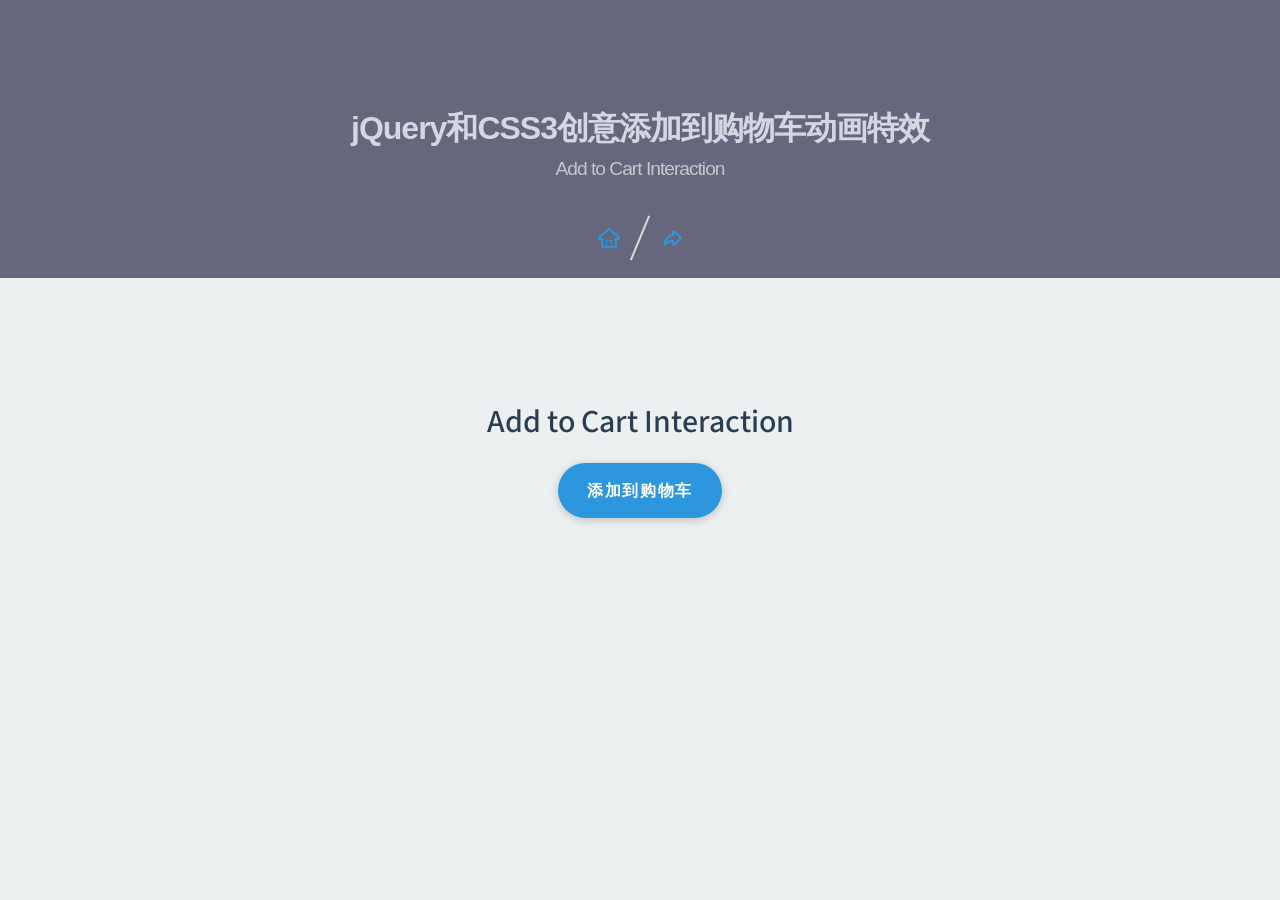
<file: Add To Cart Interaction/index.html>
<!DOCTYPE html>
<html lang="zh" class="no-js">
<head>
	<meta charset="UTF-8">
	<meta http-equiv="X-UA-Compatible" content="IE=edge,chrome=1"> 
	<meta name="viewport" content="width=device-width, initial-scale=1.0">
	<title>jQuery和CSS3创意添加到购物车动画特效|DEMO_jQuery之家-自由分享jQuery、html5、css3的插件库</title>
	<link href="https://fonts.googleapis.com/css?family=Source+Sans+Pro:400,600,700" rel="stylesheet">
	<link rel="stylesheet" type="text/css" href="css/reset.css" />
	<link rel="stylesheet" type="text/css" href="css/htmleaf-demo.css">
	<link rel="stylesheet" href="css/style.css"> <!-- Resource style -->
	<!--[if IE]>
		<script src="http://libs.useso.com/js/html5shiv/3.7/html5shiv.min.js"></script>
	<![endif]-->
</head>
<body>
	<div class="htmleaf-container">
		<header class="htmleaf-header">
			<h1>jQuery和CSS3创意添加到购物车动画特效 <span>Add to Cart Interaction</span></h1>
			<div class="htmleaf-links">
				<a class="htmleaf-icon icon-htmleaf-home-outline" href="http://www.htmleaf.com/" title="jQuery之家" target="_blank"><span> jQuery之家</span></a>
				<a class="htmleaf-icon icon-htmleaf-arrow-forward-outline" href="http://www.htmleaf.com/jQuery/Layout-Interface/201606293665.html" title="返回下载页" target="_blank"><span> 返回下载页</span></a>
			</div>
		</header>
		<main>
			<h1>Add to Cart Interaction</h1>
			<a href="#0" class="cd-add-to-cart" data-price="25.99">添加到购物车</a>
		</main>
		<div class="cd-cart-container empty">
			<a href="#0" class="cd-cart-trigger">
				Cart
				<ul class="count"> <!-- cart items count -->
					<li>0</li>
					<li>0</li>
				</ul> <!-- .count -->
			</a>

			<div class="cd-cart">
				<div class="wrapper">
					<header>
						<h2>Cart</h2>
						<span class="undo">Item removed. <a href="#0">Undo</a></span>
					</header>
					
					<div class="body">
						<ul>
							<!-- products added to the cart will be inserted here using JavaScript -->
						</ul>
					</div>

					<footer>
						<a href="#0" class="checkout btn"><em>Checkout - $<span>0</span></em></a>
					</footer>
				</div>
			</div> <!-- .cd-cart -->
		</div> <!-- cd-cart-container -->
		
	</div>
	
	<script src="http://libs.useso.com/js/jquery/2.1.1/jquery.min.js" type="text/javascript"></script>
	<script>window.jQuery || document.write('<script src="js/jquery-2.1.1.min.js"><\/script>')</script>
	<script src="js/main.js"></script> <!-- Resource jQuery -->
</body>
</html>
</file>
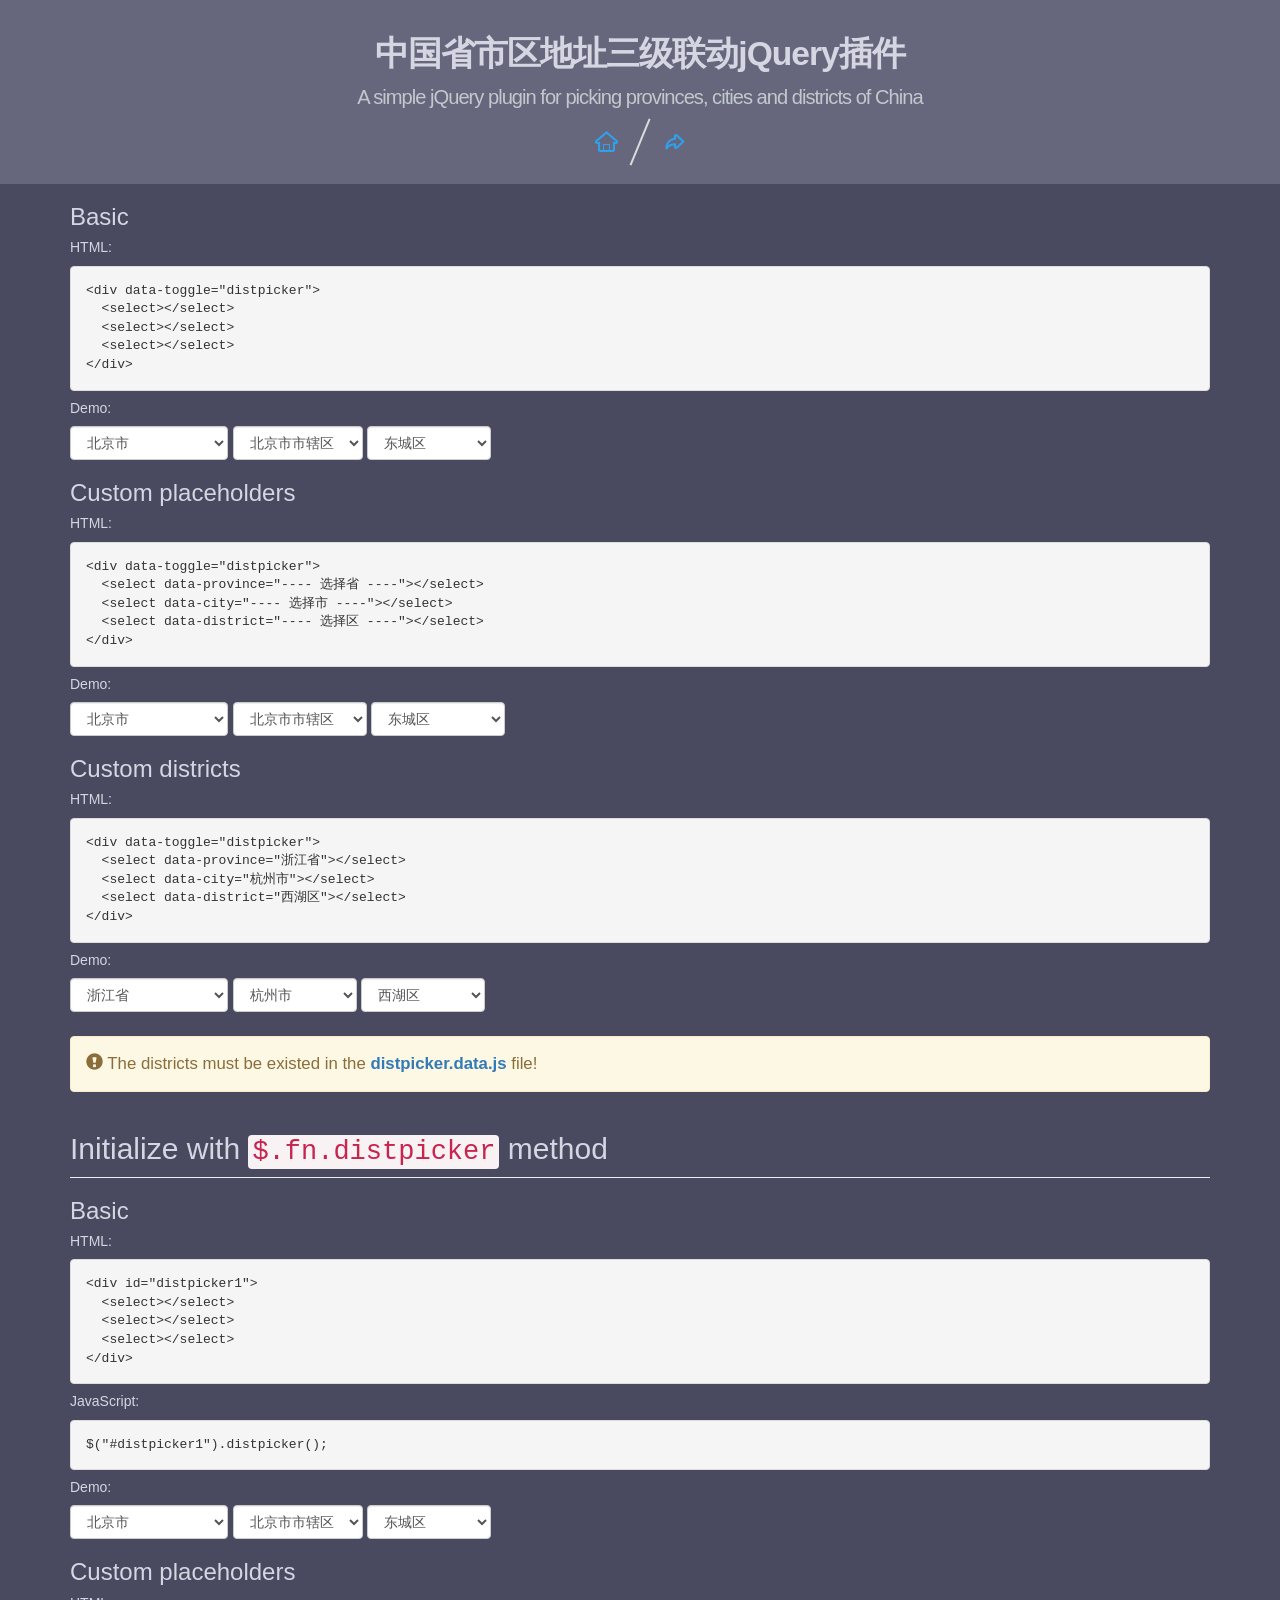
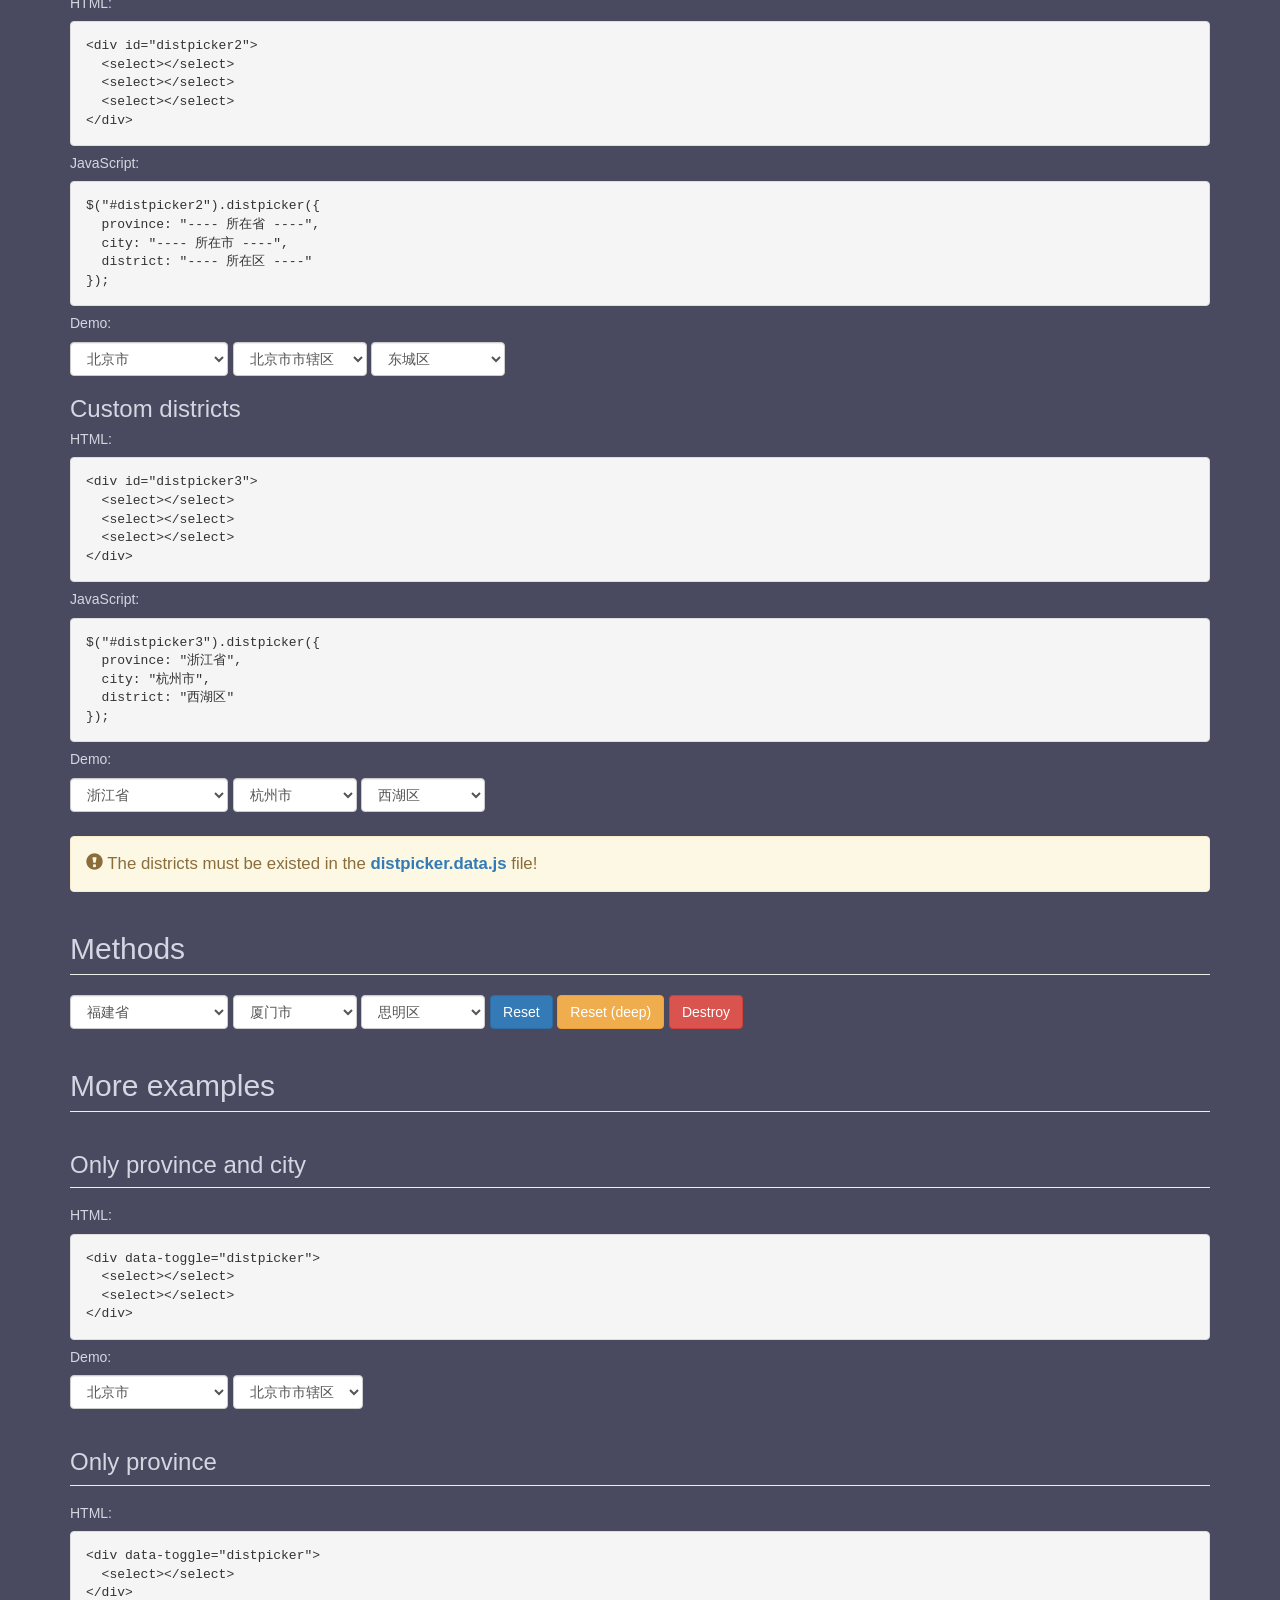
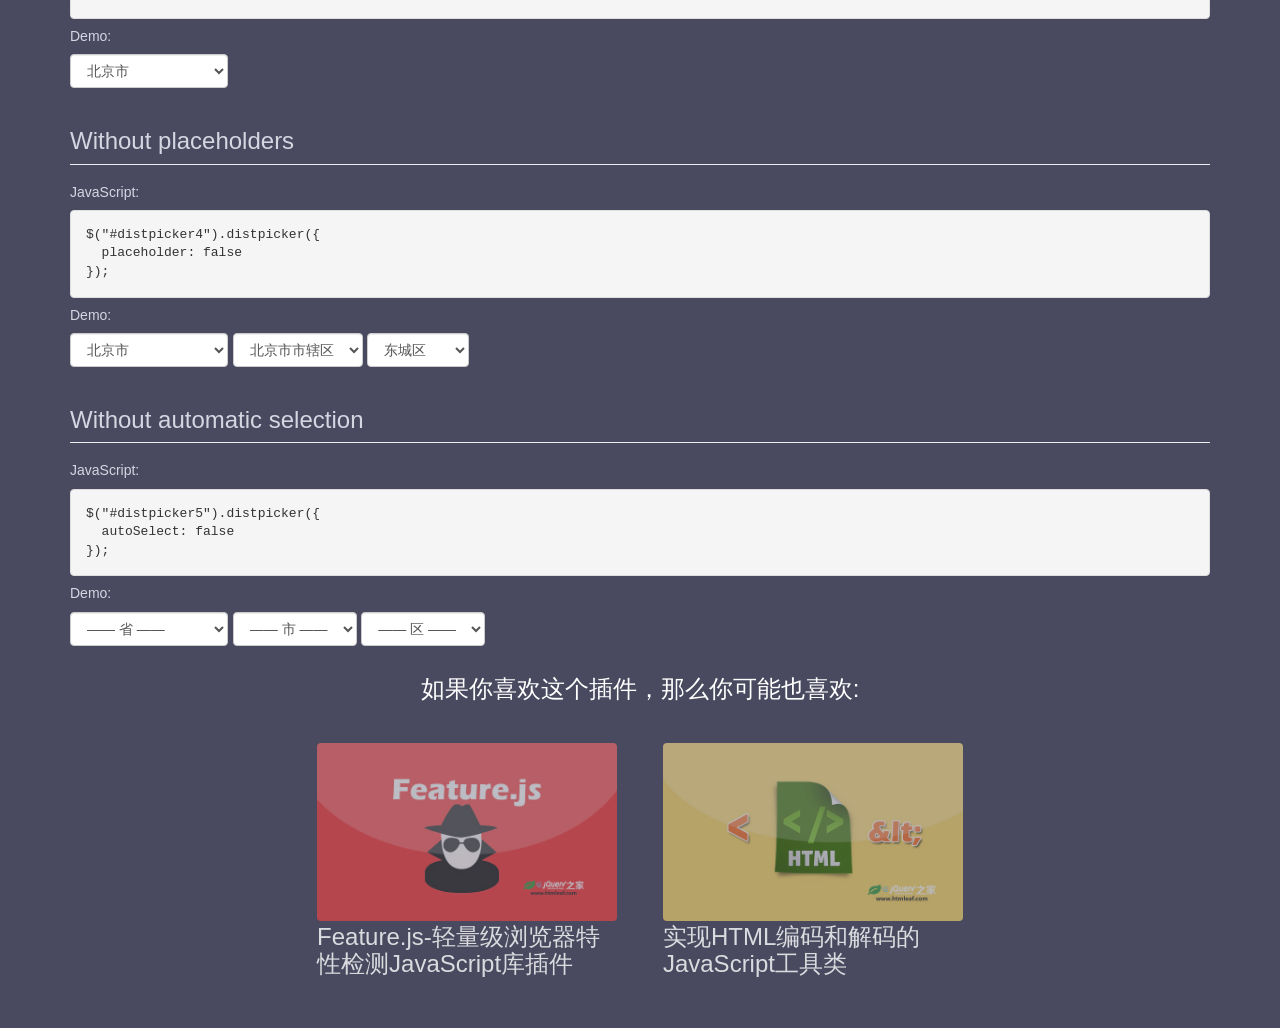
<file: Distpicker/index.html>
<!DOCTYPE html>
<html lang="zh">
<head>
	<meta charset="UTF-8">
	<meta http-equiv="X-UA-Compatible" content="IE=edge,chrome=1"> 
	<meta name="viewport" content="width=device-width, initial-scale=1.0">
	<title>中国省市区地址三级联动jQuery插件|DEMO_jQuery之家-自由分享jQuery、html5、css3的插件库</title>
	<link href="https://maxcdn.bootstrapcdn.com/bootstrap/3.3.6/css/bootstrap.min.css" rel="stylesheet">
	<link rel="stylesheet" type="text/css" href="css/htmleaf-demo.css">
	<link href="css/main.css" rel="stylesheet">
	<!--[if IE]>
		<script src="http://libs.useso.com/js/html5shiv/3.7/html5shiv.min.js"></script>
	<![endif]-->
</head>
<body>
	<!--[if lt IE 8]>
	    <p class="browserupgrade">You are using an <strong>outdated</strong> browser. Please <a href="http://browsehappy.com/">upgrade your browser</a> to improve your experience.</p>
	  <![endif]-->
	<div class="htmleaf-container">
		<header class="htmleaf-header">
			<h1>中国省市区地址三级联动jQuery插件 <span>A simple jQuery plugin for picking provinces, cities and districts of China</span></h1>
			<div class="htmleaf-links">
				<a class="htmleaf-icon icon-htmleaf-home-outline" href="http://www.htmleaf.com/" title="jQuery之家" target="_blank"><span> jQuery之家</span></a>
				<a class="htmleaf-icon icon-htmleaf-arrow-forward-outline" href="http://www.htmleaf.com/jQuery/jquery-tools/201606023549.html" title="返回下载页" target="_blank"><span> 返回下载页</span></a>
			</div>
		</header>
		<div class="container">
			<h3>Basic</h3>

    <h5>HTML:</h5>
    <pre class="prettyprint">&lt;div data-toggle="distpicker"&gt;
  &lt;select&gt;&lt;/select&gt;
  &lt;select&gt;&lt;/select&gt;
  &lt;select&gt;&lt;/select&gt;
&lt;/div&gt;</pre>

    <h5>Demo:</h5>
    <form class="form-inline">
      <div data-toggle="distpicker">
        <div class="form-group">
          <label class="sr-only" for="province1">Province</label>
          <select class="form-control" id="province1"></select>
        </div>
        <div class="form-group">
          <label class="sr-only" for="city1">City</label>
          <select class="form-control" id="city1"></select>
        </div>
        <div class="form-group">
          <label class="sr-only" for="district1">District</label>
          <select class="form-control" id="district1"></select>
        </div>
      </div>
    </form>

    <h3>Custom placeholders</h3>
    <h5>HTML:</h5>
    <pre class="prettyprint">&lt;div data-toggle="distpicker"&gt;
  &lt;select data-province=&quot;---- 选择省 ----&quot;&gt;&lt;/select&gt;
  &lt;select data-city=&quot;---- 选择市 ----&quot;&gt;&lt;/select&gt;
  &lt;select data-district=&quot;---- 选择区 ----&quot;&gt;&lt;/select&gt;
&lt;/div&gt;</pre>

    <h5>Demo:</h5>
    <form class="form-inline">
      <div data-toggle="distpicker">
        <div class="form-group">
          <label class="sr-only" for="province2">Province</label>
          <select class="form-control" id="province2" data-province="---- 选择省 ----"></select>
        </div>
        <div class="form-group">
          <label class="sr-only" for="city2">City</label>
          <select class="form-control" id="city2" data-city="---- 选择市 ----"></select>
        </div>
        <div class="form-group">
          <label class="sr-only" for="district2">District</label>
          <select class="form-control" id="district2" data-district="---- 选择区 ----"></select>
        </div>
      </div>
    </form>

    <h3>Custom districts</h3>
    <h5>HTML:</h5>
    <pre class="prettyprint">&lt;div data-toggle="distpicker"&gt;
  &lt;select data-province=&quot;浙江省&quot;&gt;&lt;/select&gt;
  &lt;select data-city=&quot;杭州市&quot;&gt;&lt;/select&gt;
  &lt;select data-district=&quot;西湖区&quot;&gt;&lt;/select&gt;
&lt;/div&gt;</pre>

    <h5>Demo:</h5>
    <form class="form-inline">
      <div data-toggle="distpicker">
        <div class="form-group">
          <label class="sr-only" for="province3">Province</label>
          <select class="form-control" id="province3" data-province="浙江省"></select>
        </div>
        <div class="form-group">
          <label class="sr-only" for="city3">City</label>
          <select class="form-control" id="city3" data-city="杭州市"></select>
        </div>
        <div class="form-group">
          <label class="sr-only" for="district3">District</label>
          <select class="form-control" id="district3" data-district="西湖区"></select>
        </div>
      </div>
    </form>
    <br>
    <p class="alert alert-warning"><i class="glyphicon glyphicon-exclamation-sign"></i> The districts must be existed in the <strong class="text-primary">distpicker.data.js</strong> file!</p>

    <h2 class="page-header">Initialize with <code>$.fn.distpicker</code> method</h2>

    <h3>Basic</h3>

    <h5>HTML:</h5>
    <pre class="prettyprint">&lt;div id="distpicker1"&gt;
  &lt;select&gt;&lt;/select&gt;
  &lt;select&gt;&lt;/select&gt;
  &lt;select&gt;&lt;/select&gt;
&lt;/div&gt;</pre>

    <h5>JavaScript:</h5>
    <pre class="prettyprint">$(&quot;#distpicker1&quot;).distpicker();</pre>

    <h5>Demo:</h5>
    <form class="form-inline">
      <div id="distpicker1">
        <div class="form-group">
          <label class="sr-only" for="province4">Province</label>
          <select class="form-control" id="province4"></select>
        </div>
        <div class="form-group">
          <label class="sr-only" for="city4">City</label>
          <select class="form-control" id="city4"></select>
        </div>
        <div class="form-group">
          <label class="sr-only" for="district4">District</label>
          <select class="form-control" id="district4"></select>
        </div>
      </div>
    </form>

    <h3>Custom placeholders</h3>

    <h5>HTML:</h5>
    <pre class="prettyprint">&lt;div id="distpicker2"&gt;
  &lt;select&gt;&lt;/select&gt;
  &lt;select&gt;&lt;/select&gt;
  &lt;select&gt;&lt;/select&gt;
&lt;/div&gt;</pre>

    <h5>JavaScript:</h5>
    <pre class="prettyprint">$(&quot;#distpicker2&quot;).distpicker({
  province: &quot;---- 所在省 ----&quot;,
  city: &quot;---- 所在市 ----&quot;,
  district: &quot;---- 所在区 ----&quot;
});</pre>

    <h5>Demo:</h5>
    <form class="form-inline">
      <div id="distpicker2">
        <div class="form-group">
          <label class="sr-only" for="province5">Province</label>
          <select class="form-control" id="province5"></select>
        </div>
        <div class="form-group">
          <label class="sr-only" for="city5">City</label>
          <select class="form-control" id="city5"></select>
        </div>
        <div class="form-group">
          <label class="sr-only" for="district5">District</label>
          <select class="form-control" id="district5"></select>
        </div>
      </div>
    </form>

    <h3>Custom districts</h3>

    <h5>HTML:</h5>
    <pre class="prettyprint">&lt;div id="distpicker3"&gt;
  &lt;select&gt;&lt;/select&gt;
  &lt;select&gt;&lt;/select&gt;
  &lt;select&gt;&lt;/select&gt;
&lt;/div&gt;</pre>

    <h5>JavaScript:</h5>
    <pre class="prettyprint">$(&quot;#distpicker3&quot;).distpicker({
  province: &quot;浙江省&quot;,
  city: &quot;杭州市&quot;,
  district: &quot;西湖区&quot;
});</pre>

    <h5>Demo:</h5>
    <form class="form-inline">
      <div id="distpicker3">
        <div class="form-group">
          <label class="sr-only" for="province6">Province</label>
          <select class="form-control" id="province6"></select>
        </div>
        <div class="form-group">
          <label class="sr-only" for="city6">City</label>
          <select class="form-control" id="city6"></select>
        </div>
        <div class="form-group">
          <label class="sr-only" for="district6">District</label>
          <select class="form-control" id="district6"></select>
        </div>
      </div>
    </form>
    <br>
    <p class="alert alert-warning"><i class="glyphicon glyphicon-exclamation-sign"></i> The districts must be existed in the <strong class="text-primary">distpicker.data.js</strong> file!</p>

    <h2 class="page-header">Methods</h2>
    <div class="docs-methods">
      <form class="form-inline">
        <div id="distpicker">
          <div class="form-group">
            <label class="sr-only" for="province">Province</label>
            <select class="form-control" id="province"></select>
          </div>
          <div class="form-group">
            <label class="sr-only" for="city">City</label>
            <select class="form-control" id="city"></select>
          </div>
          <div class="form-group">
            <label class="sr-only" for="district">District</label>
            <select class="form-control" id="district"></select>
          </div>
          <div class="form-group">
            <button class="btn btn-primary" id="reset" type="button">Reset</button>
            <button class="btn btn-warning" id="reset-deep" type="button">Reset (deep)</button>
            <button class="btn btn-danger" id="destroy" type="button">Destroy</button>
          </div>
        </div>
      </form>
    </div>

    <h2 class="page-header">More examples</h2>

    <h3 class="page-header">Only province and city</h3>

    <h5>HTML:</h5>
    <pre class="prettyprint">&lt;div data-toggle="distpicker"&gt;
  &lt;select&gt;&lt;/select&gt;
  &lt;select&gt;&lt;/select&gt;
&lt;/div&gt;</pre>

    <h5>Demo:</h5>
    <form class="form-inline">
      <div data-toggle="distpicker">
        <div class="form-group">
          <label class="sr-only" for="province7">Province</label>
          <select class="form-control" id="province7"></select>
        </div>
        <div class="form-group">
          <label class="sr-only" for="city7">City</label>
          <select class="form-control" id="city7"></select>
        </div>
      </div>
    </form>

    <h3 class="page-header">Only province</h3>

    <h5>HTML:</h5>
    <pre class="prettyprint">&lt;div data-toggle="distpicker"&gt;
  &lt;select&gt;&lt;/select&gt;
&lt;/div&gt;</pre>

    <h5>Demo:</h5>
    <form class="form-inline">
      <div data-toggle="distpicker">
        <div class="form-group">
          <label class="sr-only" for="province8">Province</label>
          <select class="form-control" id="province8"></select>
        </div>
      </div>
    </form>

    <h3 class="page-header">Without placeholders</h3>

    <h5>JavaScript:</h5>
    <pre class="prettyprint">$(&quot;#distpicker4&quot;).distpicker({
  placeholder: false
});</pre>

    <h5>Demo:</h5>
    <form class="form-inline">
      <div id="distpicker4">
        <div class="form-group">
          <label class="sr-only" for="province9">Province</label>
          <select class="form-control" id="province9"></select>
        </div>
        <div class="form-group">
          <label class="sr-only" for="city9">City</label>
          <select class="form-control" id="city9"></select>
        </div>
        <div class="form-group">
          <label class="sr-only" for="district9">District</label>
          <select class="form-control" id="district9"></select>
        </div>
      </div>
    </form>

    <h3 class="page-header">Without automatic selection</h3>

    <h5>JavaScript:</h5>
    <pre class="prettyprint">$(&quot;#distpicker5&quot;).distpicker({
  autoSelect: false
});</pre>

    <h5>Demo:</h5>
    <form class="form-inline">
      <div id="distpicker5">
        <div class="form-group">
          <label class="sr-only" for="province10">Province</label>
          <select class="form-control" id="province10"></select>
        </div>
        <div class="form-group">
          <label class="sr-only" for="city10">City</label>
          <select class="form-control" id="city10"></select>
        </div>
        <div class="form-group">
          <label class="sr-only" for="district10">District</label>
          <select class="form-control" id="district10"></select>
        </div>
      </div>
    </form>
		</div>
		<div class="related">
		    <h3>如果你喜欢这个插件，那么你可能也喜欢:</h3>
		    <a href="http://www.htmleaf.com/jQuery/jquery-tools/feature-js.html">
			  <img src="related/1.jpg" width="300" alt="Feature.js-轻量级浏览器特性检测JavaScript库插件"/>
			  <h3>Feature.js-轻量级浏览器特性检测JavaScript库插件</h3>
			</a>
			<a href="http://www.htmleaf.com/jQuery/jquery-tools/201601283082.html">
			  <img src="related/2.jpg" width="300" alt="实现HTML编码和解码的JavaScript工具类"/>
			  <h3>实现HTML编码和解码的JavaScript工具类</h3>
			</a>
		</div>
	</div>
	
	<script src="http://libs.useso.com/js/jquery/1.11.0/jquery.min.js" type="text/javascript"></script>
	<script>window.jQuery || document.write('<script src="js/jquery-1.11.0.min.js"><\/script>')</script>
	<script src="https://maxcdn.bootstrapcdn.com/bootstrap/3.3.6/js/bootstrap.min.js"></script>
	<script src="js/distpicker.data.js"></script>
	  <script src="js/distpicker.js"></script>
	  <script src="js/main.js"></script>
</body>
</html>
</file>
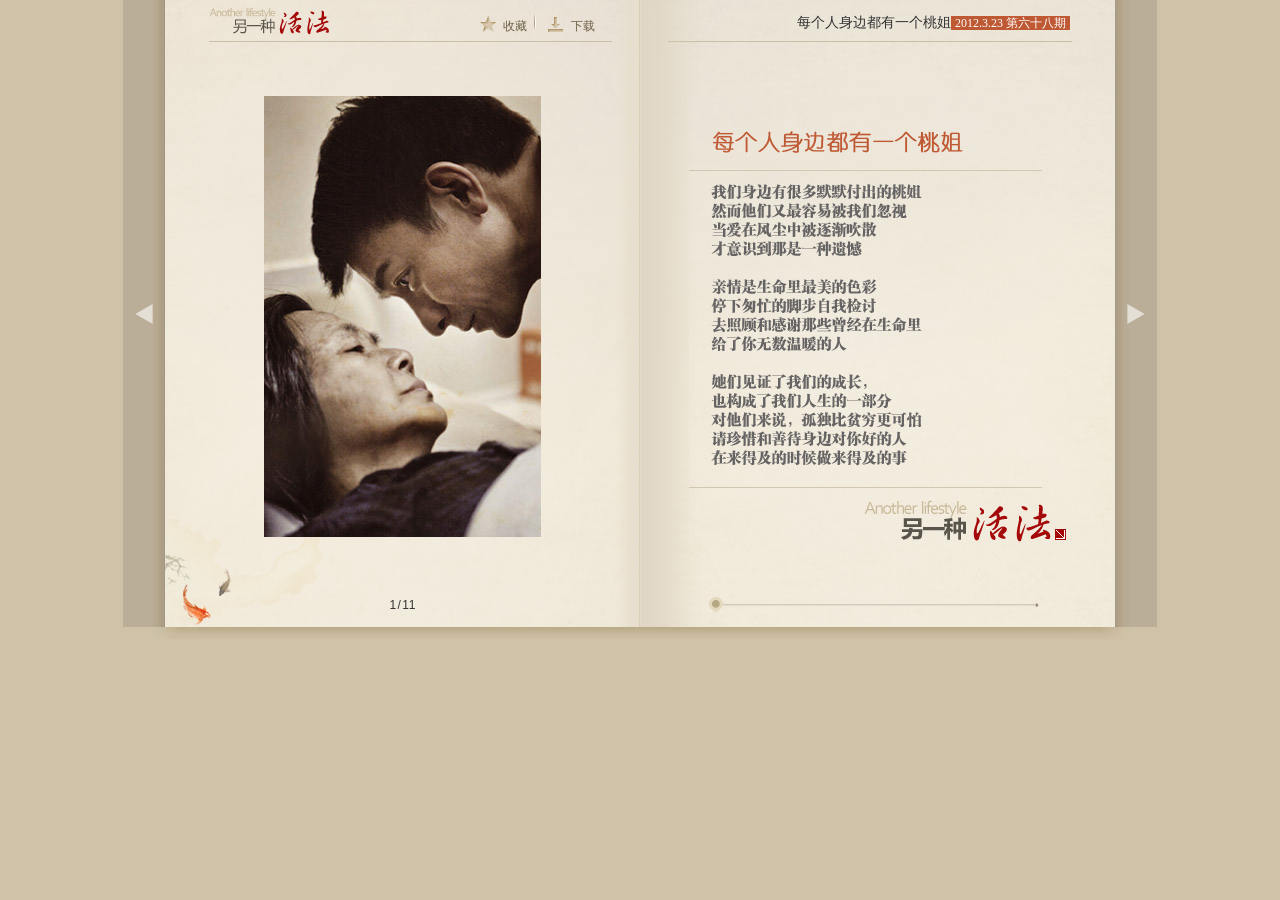
<file: E-zine/index.html>
﻿<!DOCTYPE html PUBLIC "-//W3C//DTD XHTML 1.0 Transitional//EN" "http://www.w3.org/TR/xhtml1/DTD/xhtml1-transitional.dtd">
<html xmlns="http://www.w3.org/1999/xhtml">
<head>
<meta http-equiv="Content-Type" content="text/html; charset=utf-8" />
<title>jquery图片电子相册展示与jquery图片电子杂志书</title>
<meta name="description" content="jquery图片幻灯片制作电子相册，jQuery带有翻页效果的图片电子杂志书。支持收藏，翻页功能的电子相册。jQuery下载。" />
</head>

<body>

<link type="text/css" href="css/book.css" rel="stylesheet" />

<div id="book" style="margin:0 auto;">

	<div class="arrow" style="left: -27px;">
		<div class="mask"></div>
		<div class="al" title="上一页"></div>
	</div>

	<div id="flip">
		<div class="container">
			<div class="label"></div>
			<div class="content"></div>
			<div class="pager"></div>
		</div>
		<div class="overlayer ie_l"><img src="images/flip_r.png" width="100%" height="627" /></div>
	</div>
	
	<div id="left">
		<div class="label"><a id="btn_fav" href="http://www.sucaihuo.com/" title="每个人身边都有一个桃姐" tag="活法"><img src="images/favourite.jpg" />收藏</a><img src="images/vertical.jpg"/><a id="btn_down" href="http://cn.yimg.com/2012323huofapdf/huofa.pdf" target="_blank"><img src="images/download.jpg" />下载</a></div>
		<div class="content">
			<div class="default"><img alt="" src="images/2012032317.jpg" height="441" width="277"><p align="center"></p></div>
		</div>
		<div class="pager"></div>
	</div>
	
	<div id="right">
	
		<div class="label">每个人身边都有一个桃姐<span>2012.3.23 第六十八期</span></div>
	
		<div class="content">
			<div class="default"><img src="images/taojiefm2.jpg" style="cursor:pointer;" onclick="$('#book .arrow .ar').click();"/></div>
		</div>
		<div class="glide">
			<div style="left: 50%;"></div>
		</div>
	
	</div>
	
	<div id="foot"></div>

	<div class="arrow" style="left:965px;">
		<div class="mask"></div>
		<div class="ar" title="下一页"></div>
	</div>
	
</div>

<script type="text/javascript" src="js/jquery-1.4.2.min.js"></script>
<script type="text/javascript" src="js/jqueryui-1.8.min.js"></script>
<script type="text/javascript" src="js/book.js"></script>
<script type="text/javascript">
var page_content = [
'<div class="default"><img alt="" src="http://cn.yimg.com/xx1/2012032317.jpg" height="441" width="277"></a><p align="center"></a></div>',
'<div class="default"><img src="http://cn.yimg.com/2012323huofa/taojiefm2.jpg" style="cursor:pointer;" onclick="$(\'#book .arrow .ar\').click();"/></div>',

'<p class="title">看《桃姐》，让你想起了谁？</p><p><img align="left" class="i_1" alt="" src="http://cn.yimg.com/sports/img/news/life/20101109/icon_life.gif"/>我们从银幕上的桃姐，回望自身：我们的生活中，即便没有剧中所描述的主仆情感，身边也有老人们，他们就如同桃姐一般的存在，牵绊着我们的内心。桃姐每一个细微的眼神和动作都会令你想起家里的某个老人：她的拘谨固执甚至任性胡闹，全是因为她太爱你。于是，哪怕只是想起她的样子，也足够让你痛哭失声。<br><b>我们想起的老太太都一样</b><br>她爱干净，桃姐在养老院上厕所时用嘴撕下一张面巾纸堵住鼻孔，她回家后的第一件事就是不由自主地摸一把家具上的灰尘……我们想起的老太太都和桃姐一样，干净整洁，她们永远把家里擦得一尘不染、她们不让人随便坐在床上、她们身上永远有一股清新的香皂味道。<br>她嘴很叼，桃姐很爱吃也很会煮，她把一家人的嘴养得很叼，普通的饭菜已经很难入这家人的口。你们家是不是也有一个老太太，把一家几代人养得精壮结实，一天三餐变换着好吃的下厨，当有一天她做饭做不动了，你才发现，你已经吃不习惯其它人做的饭菜。<br>她口不对心，大家说要去看望桃姐时，桃姐不止一次地说：“你们工作很忙，就不要来了。”你一定觉得这句话很熟悉，其实父母亲一边望穿秋水地等孩子回家，一边又会说“忙工作吧”。这个时候，我们为什么不能常回家看看呢？其实人变老是件多忧伤的事，他们真的需要我们陪伴分担忧伤。<br></p>',


'<p><img src="http://cn.yimg.com/0910/2012032313.jpg" / height="190" width="380"><b>身边的“桃姐”在老去，莫让他们老无所依</b><br>老人院里，护士小姐耐心地让每一位老人张大嘴巴，像喂婴儿一样，喂老人吃饭，镜头扫过，坐在椅子上的老人们，面前都放着一个奶瓶。由于年老，老人们甚至连生活都不能自理。<br>电影中的这一幕深深地刺痛了小华，因为她亲眼见到一位亲戚在佛山老人院居住时的情景。吃饭也真像《桃姐》里的‘排排坐，吃果果’，只是护工没那么好耐性，鱼是常年不会吃到的，怕骨卡到喉咙，但牛腩、鸭这些，没牙的老人又吃不了，只能拌着汁吃饭。”小华表示，老人院就像是信息的孤岛，里面的人出不去，外面的人走过也不会望一眼，那里的老人们就这样孤苦地、不知年月地等待死神的来临。<br>“我是坚决不会送我的父母去老人院的，哪怕生活再苦。以前都是父母一把屎一把尿把我们养大的，我们只想着他们的付出是应该的，为什么我们<br></p>',

'<p >就不可以为他们付出同样的爱？”小华反问道。<br><b>多点爱给身边的桃姐</b><br>要过年了，身在美国和家人一起过年的罗杰打电话给桃姐，接到电话的桃姐一边祝罗家新年快乐，一边不忘安慰罗杰，自己在老人院很热闹很快乐。然而，画面中却是，罗杰一家喜气洋洋，而老人院里冷冷清清。放下电话，桃姐失落地看着窗外的烟花。<br/>每个人身边都有“桃姐”，她们或许是你的奶奶外婆、或许是你的妈妈阿姨、或许是你家的老保姆老邻居，甚至可以是一个你只见过一次面的老人家。衰老比死亡更无助更残酷，子欲养而亲不待，趁还来得及的时候做来得及的事，不要让你身边的“桃姐”老无所依。<br><img src="http://cn.yimg.com/xx1/2012032319.jpg" / height="160" width="380"><br/></p>',

'<p class="title">最爱我们的人，往往容易被忽视</p><p><img align="left" class="i_1" alt="" src="http://cn.yimg.com/sports/img/news/life/20101109/icon_life.gif"/>每天急匆匆地行走在来来往往地人群中，为了生计、为了永不满足的愿望去不停地追求，有时却忽视了身边最爱你的人、最关心你的人，没有感觉到这种真情、也没有去珍惜这份最爱。<br><b>身边平淡的幸福，总被我们忽略</b><br>爱不需要语言，是你在外奔波了一天，拖者疲惫的身躯回到家后等候你的一杯热茶，摆在餐桌上的一盘炒白菜、一碟小咸菜和一碗瓜粥，此情此景一股暖流会涌上心头，此时此刻会感觉到了家的温馨、爱的呵护，所有的细胞都放松了。<br>爱是对你喋喋不休的唠叨，爱是一种牵挂，当你披星戴月地行走在寂静的黑夜里匆匆赶路时的一个电话、一个短信。是你在得意时的一句提醒，是在你失意时的一种宽容与鼓励。爱不是奉承，不是赞美，是一种平淡真实且源自于心底的话语，让你顿悟、让你反思、让你清醒。<br>诚然，谁都希望出人头地，过着锦衣玉食、大富大贵的生活，但当这一切不可能实现时，享受着一种平淡的真爱也是很幸福的。可很多时候，我们忽略了身边的这种幸福，甚至觉得理所当然，没有用心去感悟，被红尘凡事围绕着，不肯停下忙碌的脚步用心感受身边这些简单的、小小的幸福。<br></p>',


'<p><img src="http://cn.yimg.com/2012323huofa/4a160.jpg" / height="160" width="380">我们为了友情、为了利益而应酬在各种场合，却忽略了身边最爱你的人。父母情、夫妻情、亲情，这最真挚的情、最深的爱，我们并没有怀着一颗感恩的心去领悟、去品味。<br><b>无法报答的恩情，是心中永远的遗憾</b><br>叶德娴在《赤子》里唱道：“一生人只一个血脉跳得那样近，而相处如同陌生阔别却又觉得亲；一生能有几个爱护你的也是人， 正是为了深爱变遗憾。”唱这首歌的时候，她总是忍不住落泪。她说自己是不应该寂寞的，但她如今已经60多岁，不知道歌词里那份由深爱变成的遗憾是否令其想 到远在海外的子女。<br>事实上，在很多人身上多少都有这样的遗憾吧？或许有很多人有遗憾却不自知。对于观众来说，和父母相隔的并没有一个太平洋，有的近在咫尺。可人的感情总是很奇怪，知道有一份爱始终不会失去，便会逐渐忽略甚至随意践踏。<br></p>',

'<p >直到有一天，回头看到这份爱已然在岁月的风尘中被逐渐吹散，才意识到自己失去最宝贵的东西。<br/>“树欲静而风不止，子欲养而亲不待。”时光流逝一去不复返，每一天都不可追回，所以更要珍惜每一寸光阴，孝敬父母、疼爱孩子、体贴爱人、善待朋友。<br>那首《常回家看看》的歌曲唱起来容易，真正做起来可不容易。别忘了时间的残酷，别忘了人生的短暂，别忘了生命本身有不堪一击的脆弱。不要忽视身边最爱你的人，适当地停下急匆匆的脚步与家人共享天伦之乐吧，这是对他们的最好报答！<br><img src="http://cn.yimg.com/xx1/2012032320.jpg" / height="210" width="380" ></p>',

'<p class="title">在来得及的时候，做来得及的事</p><p><img align="left" class="i_1" alt="" src="http://cn.yimg.com/sports/img/news/life/20101109/icon_life.gif"/>“假如人能活100年，其中睡眠占用30年，吃饭占用10年，穿衣梳洗打扮占7年，走路旅游堵车占7年，打电话1年半，打电话没人接1年零10个月，看电视4年，上网12年，找东西1年零8个月，购物1年半，年轻时打架斗殴，成家后夫妻吵架，有小孩后骂骂孩子又去掉5年，闲谈70天，擤鼻涕10天，剪指甲15天，意淫8天，最后剩余时间为10年。十年你能干什么呢？”<br>每当看到类似这样的文，会忍不住焦虑，怕来不及去做想做的事，怕来不及去实现梦想……我们害怕一切来不及。其实人的所有焦虑都来自于这个“来不及”，来不及弄清楚自己想要什么，双鬓已经开始发白了；来不及确定自己的爱情，对方就已经结婚了；来不及去好好爱孩子，他就已经长大离开你了；来不及功成名就，我们就即将进坟墓了。<br/><img src="http://cn.yimg.com/2012323huofa/5a.jpg" / height="170" width="380"><br/></p>',


'<p ><img src="http://cn.yimg.com/2012323huofa/5b170.jpg" / height="170" width="380" ><br>我们活在世上，总在不停的做着选择，总要失去很多东西，总要错过很多不该错过的人和事，总会在回忆中独自品尝苦涩的味道，总要经历各种各样的痛苦……<br>很多人无法实现自己当初的诺言，也有很多人想尽办法想兑现自己的诺言，可是却错过了，无法了结一个毕生的遗憾。<br><b>缺席了爱人的期望，于是错过了</b><br>男人对女人的伤害，不一定是他爱上了别人，而是他在她有所期待的时候让她失望，在她脆弱的时候没有扶她一把。——张小娴<br>当她生病的时候，你只是在电话里说着“对不起，今天工作很忙，不能陪你去医院了。”；她穿着高跟鞋脚磨破皮的时候，你却只顾着自己的时间而埋怨她走路慢；当情人节她想和你去看场爱情电影而你却因种种原因推脱掉，最后只剩她一个人坐在漆黑的电影院看身边相互依偎窃窃私语的情侣们；你们约会完你因为天色将晚就与她分开各自回去，剩下她一个人在寒冷的夜色中裹紧大衣等着回去的车……</p>',

'<p>只是这样，就足够让她心灰意冷，然后一次次的，心一点一点的降温。直到最后，她狠下心放开了你的手，离开了你的世界。<br><b>请不要等待太久，等待没有尽头</b><br>病床前的老先生一遍遍呼唤着：“老伴，妳醒醒啊！醒来我们就一起环游世界，妳不是一直想去吗？”老伴没有知觉没有反应。<br>老夫妻俩结婚四十年。初识时，老伴原有出国念书的计划，为爱他而留了下来。 他为了弥补心中那份歉疚，许诺说：“有一天，我会陪妳环游世界！” <br>只是，随着孩子一个个出生，经济的压力逼使他们不得不缩衣节食。他总是安慰妻子说：“等孩子再长大一点，等家里再宽裕一点。”孩子终于长大，各有自己的家庭。他们也有足够的钱可以实现当年的梦想，可是男人的事业正在高峰，没有时间。<br><img src="http://cn.yimg.com/2012323huofa/6a210.jpg" / height="210" width="380" ></p>',

'<p><img src="http://cn.yimg.com/2012323huofa/6b.jpg" / height="170" width="380"><br>他总是抱歉地说：“等我退了休，我所有的时间都是妳的！”及至等到他退休，老伴却等不及了。一场脑中风，造成深度昏迷，日夜陷在无梦也无欲的世界里。<br><b>世界上最不能等的就是孝敬父母</b><br>矮小的母亲，一个人拉扯着他。吃的苦比天上的星星还多。他向母亲承诺，等我长大了，我要做有本事的人，带你坐飞机到远方去。<br>他一天天长大，一路念书，真的成了有本事的人。他订好机票，打电话告诉母亲，要带她去坐飞机。母亲激动得逢人便告。他接母亲的半路上，突然接到上司电话，说一个重要客人，问他有没有空陪着一起吃饭。<br>他只犹豫了几秒钟：没问题。车子掉转头，朝着母亲的反方向而去。他想飞机票可以重签，母亲晚一天出行也无妨。<br>结果这天晚上，母亲却摔倒了，咽下最后一口气。他飞奔回家，跪在母亲跟前，恸哭不已。只不过一日之隔，他的爱，就再也送不出去了。</p>',


'<p><b>人错过了，可能就是一辈子的失去</b><br>丢掉那些长远的打算和目标清单吧，尽可能多陪陪你的亲人，活在当下比什么都重要。如果始终患得患失，你将一再错过你所拥有但没能好好珍惜的一切。<br>草枯了有再绿的时候，花谢了有再开的时候，夕阳落了有再升的时候……而人呢，错过了，可能就是一辈子的失去。既然这样，就不要频频回顾已走过的路，正视眼前的路，你才有可能不再错过下一个你该珍惜的人。<br><img src="http://cn.yimg.com/2012323huofa/7a170.jpg" / height="170" width="380"><br/></p>',


'<p class="title">爱与感恩，如一米阳光</p><p><img align="left" class="i_1" alt="" src="http://cn.yimg.com/sports/img/news/life/20101109/icon_life.gif"/>细节呈现大爱。桃姐与大多数人的日常生活类似：吃饭、睡觉、买菜、做饭……这些细节中记录的，是她简单质朴的做人方式以及爱的强大力量。也正是这朴实无华的爱，震撼人心。有多久，我们不曾如此简单的，去用心珍惜身边的人，去尽力感恩那些养育我们的亲人。<br>一直很喜欢一个词语，爱与感恩。并不因为它的长度、重量，而是因为它的平凡与伟大。<br><b>简单的事，其实最难做到</b><br>“妈妈洗脚”小女孩的一句最为简短、朴实的话语，或许曾让无数看过这则公益广告的人们潸然泪下。其实，爱与感恩就是如此简单、平凡。它总于不经意间见于生活之细节，点点滴滴，有时或是一杯热饮，或是一个拥抱，再或是一个眼神、一个微笑……<br>我始终坚信，世间最为平凡的东西往往最为容易被忽视，最为简单的事往往最为难以做到。<br>试问朋友，你曾为自己的父母削过苹果吗？你曾为自己的爸妈揉过肩膀吗？你曾对自己的爹娘说过一声：“爹、娘，我爱你们”吗？这一切看似鸡毛蒜皮的二三事，都将永远定格于父母心中。如春风，似细雨，抚慰他们日益衰弱的身体与心灵。</p>',



'<p><img src="http://cn.yimg.com/2012323huofa/8a170.jpg" / height="170" width="380"><br><b>爱与感恩是世间最为平凡而美丽的字眼</b><br>爱与感恩是平凡的。它平凡如一米阳光，然而在某个寒冷的夜里，它却给街头巷里无数彻夜未眠的人们以无尽的温暖。载着爱与感恩，好比载着阳光，不管到哪里都是晴天，这就是它的力量。<br/>诗人骆霞曾这么写道：“我曾静静的打量过生命，观察它的外掩与内涵，零零总总，千姿百态。”其实，爱与感恩，何尝不是生命之真谛呢？<br>“没有四肢的生命”组织的创办者—尼克•武伊契奇，他天生没有四肢，他曾认为“自己一辈子都将不会结婚，不能跳舞，无法牵着妻子的手”，面对身体残障，他曾几度想要放弃生命，但最后还是挺了过来。<br>他说：“我认为生存只有几个原则，而首要是学会爱与感恩。不要过多关注你所未得到的，而要关注你所拥有的”正是怀着这样一颗对生命的热爱，对生活的感恩之心，最终他战胜了自己，创造了生命的奇迹。</p>',




'<p>爱与感恩是伟大的，这种的伟大在于总能给予我们身心以平静、和谐与力量。<br>所以朋友，当你在为人生之坎坷、挫折、失败而感到痛苦，极力埋怨命运、生活之不公时，不妨怀着一颗爱与感恩之心坦然处之，如此，你将收获宁静，从而理性面对新的生活。<br>这就是爱与感恩的力量。<br>一言以蔽之，爱与感恩如矛盾一般既相互对立，又相互统一。它既平凡见于生活之点滴，又伟大察于生活之细节。它既是给予、付出，又是收获、回报。爱与感恩没有孰先孰后、谁轻谁重之分。<br><img src="http://cn.yimg.com/2012323huofa/8b210.jpg" / height="210" width="380" ></p>',

'<p><img src="http://cn.yimg.com/xx1/2012032321.jpg " / height="190" width="380" ><br><b>没有什么比亲情更让人刻骨铭心</b><br>尽管爱与感恩的内涵无比广泛而丰富，不过却几乎没有什么能比相濡以沫的亲情更让人刻骨铭心。<br>没空就别来了”，这是桃姐在影片中经常说的一句话，她试图说服罗杰的同时，说服自己。周末、节假日，一通电话拨给爸妈：“我忙，不回家了。”电话挂得心安理得，却不知，电话那头落下的，是怎样一颗落寞的心。<br/>看完《桃姐》，你是否羞愧万分。每天都在为加薪升职而忙，却忽略掉了最亲的家人。珍惜现在，对家人好一点，才是我们最应该做的事。<br>正如歌手赵传的那首经典老歌《我是一只小小鸟》所唱的一样，有时候，我们就像一只小小鸟，一直在飞，想要飞的越来越远、越来越高。但是，即使有一天，你飞的再远、再高，请永远别忘记你的父母。<br>古人言：“寸心难报三寸晖”，爱与感恩，当永铭于心！ </p>',

'<p class="title">对岁月做一次温情检讨</p><p><img align="left" class="i_1" alt="" src="http://cn.yimg.com/sports/img/news/life/20101109/icon_life.gif"/></p>桃姐的岁月是那样的平淡，可有可无间。在家庭中，桃姐是佣人，地位和生活一成不变，依附于服务的家庭，生命轨迹似乎一粒灰尘附着于社会车轮之上。 她每天辗转于菜市场和住所，日复一日地打理家务，唯一的乐趣就是逗弄宠物猫卡卡。<br>一代代人在她的侍弄下远走高飞，而她也在岁月中慢慢老去，有如一位穿插了全场喜剧的龙套，虽不能站在中心位置，但是却穿针引线烘托全场的情节走势。当时光渐渐稀释了岁月之后，喧嚣落幕，才会发现这不是灰尘，而是承载车轮前行的轨道，不可或缺。<br><img src="http://cn.yimg.com/2012323huofa/9b210.jpg" / height="210" width="380" ></p>',



'<p> <img src="http://cn.yimg.com/2012323huofa/10b160.jpg" / height="170" width="380" ><br><b>莫待生死别，珍惜眼前人</b><br>检视我们自己的生活，有何尝不是这样？我们的身边都有这样一位“桃姐”，她可能是你的母亲，也可能是一位年长的邻居。<br>她没什么文化，不会社交礼仪，只知怎么做牛舌好吃，去哪里买菜便宜；她不过问你的事业，只会在你出门时依依惜别地嘱托。<br>一声电话的恋恋不舍，沉淀在日常琐碎中的关爱，不痛不痒的斗嘴，每次都觉得这是生活中最平淡的，往往被放到注意力的最后面，花花世界，总有其他的欲望在牵动着我们的内心。<br>直到有一天，我们如Roger一样失去桃姐的时候，才发现以前是多么的不珍惜，好在Roger还有时间去弥补，送上桃姐的最后一程，我们呢？<br><b>用温情拯救我们冷漠的心灵</b><br>在年老的桃姐中风、入住老人院后，Roger推她出来散心、又带她去看自己监制电影的首映礼，给导演和明星们介绍：这是我干妈。<br></p>',

'<p> 看着桃姐中风后歪斜的脸上流露出的幸福，我们早已发觉，他们之间的主仆关系似乎已经颠倒，又似乎早已不存在，他们好像原本就是母子。情到深处，那些你给予我的恩，我都会回报给你，不分彼此。<br>现代社会，遍地高楼、 人人奔忙，欲望支配着社会的运转，每个人都被金钱裹挟着快步前行，人际之间开始变得越发冷漠，当每个人都对同类失去同情之后，这个社会的根基便开始摇摇欲坠了。还好，2012年，有《桃姐》给了一个让我们重新审视社会检视自我的机会。两人能逾越主仆的阶层界限，生发出人性最美的感情光辉，普通人之间，还有什么不可以。<br>独坐于窗前的桃姐，永远等待着亲人的归来，灯光满窗，勾勒出一个沧桑的背影。惟愿我们心头的那扇窗也一直亮着，为这个冷漠的世界带来一缕家的温情。<br><img src="http://cn.yimg.com/xx1/2012032322.jpg" / height="160" width="380" ><br/></p>',






'<p class="title">推荐活动：替你看看爹和娘</p><p><img align="left" class="i_1" alt="" src="http://cn.yimg.com/sports/img/news/life/20101109/icon_life.gif"/>每一次我们回家，爸妈总是弄出一大桌子菜，给我们准备许多的水果、零食，还有衣服鞋子，热热闹闹十分温馨。但没有我们在家的日子的，他们会一直很安静，还有一些失落，他们节约而简单，说话不多发呆不少，他们的生活远没有我们在家时的丰富多彩。<br>在我们不在家时，爸妈会拿出我们从小到大的照片细细地看，他们从不错过我们所在城市的天气预报，他们总是把我们那没人住的房间一遍遍打扫……可是，岁月已爬上他们的额头，他们老了。尽管他们总是说“家里一切都好，不用担心”，你却不知，当他们突发急病，身边却没人能送他们到医院，买了一大袋子米，老人拖了一个小时才拖到家……<br>中国雅虎联合中华社会救助基金会共同举办2012公益活动——“替你看看爹和娘”，届时我们将与公益组织合作，联合志愿者传递孝心接力棒，替你给父母捎去你的孝心和祝福。 <a href="http://news.cn.yahoo.com/tanwang/" target="blank" name=lyzhf/jctj/25><b>点击查看详细>></a><br><img src="http://cn.yimg.com/news/ls/12032307.jpg" / height="140" width="380" ><br/></p>',


//最后一页
'<div class="bookshow"><div class="title"><img src="http://cn.yimg.com/zixun/2012/0112/addbook.gif" width="176" height="45" /></div><div class="cotent"><div class="booklist"><p class="title"><a href="http://book.cn.yahoo.com/data/info/index.html?book_id=13671" target="_blank">幸福，从心开始</a></p><div class="fix"><a class="details_pic" href="http://book.cn.yahoo.com/data/info/index.html?book_id=13671" target="_blank"><img class="lf" src="http://w1.book.cnb.yahoo.com/attach/2012/0322/1332404514261.jpg_126.jpg" /></a><div class="details_w"><p><span>作者: </span>勒诺瓦 </p><p title="吉林出版集团">吉林出版集团</p><p>2012.03<span>出版</span></p><div class="buttread"><a class="butt_sc btn_fav" title="幸福，从心开始" href="http://book.cn.yahoo.com/data/info/index.html?book_id=13671"></a><a class="butt_read" href="http://book.cn.yahoo.com/data/info/index.html?book_id=13671" target="_blank"></a></div></div></div></div><div class="booklist booklistlitt"><p class="title"><a href="http://book.cn.yahoo.com/data/info/index.html?book_id=13670" target="_blank">桃姐拍摄日记</a></p><div class="fix"><a class="details_pic" href="http://book.cn.yahoo.com/data/info/index.html?book_id=13670" target="_blank"><img class="lf" src="http://w1.book.cnb.yahoo.com/attach/2012/0322/1332411517636.jpg_126.jpg" /></a><div class="details_w"><p><span>作者: </span>刘德华</p><p title="华侨出版社">华侨出版社</p><p>2012-02<span>出版</span></p><div class="buttread"><a class="butt_sc btn_fav" title="桃姐拍摄日记" href="http://book.cn.yahoo.com/data/info/index.html?book_id=13670"></a><a class="butt_read" href="http://book.cn.yahoo.com/data/info/index.html?book_id=13670" target="_blank"></a></div></div></div></div><div class="booklist"><p class="title"><a href="http://book.cn.yahoo.com/data/info/index.html?book_id=13524" target="_blank">此生未完成</a></p><div class="fix"><a class="details_pic" href="http://book.cn.yahoo.com/data/info/index.html?book_id=13524" target="_blank"><img class="lf" src="http://w1.book.cnb.yahoo.com/attach/2012/0209/1328781445391.jpg_126.jpg" /></a><div class="details_w"><p><span>作者: </span>于娟</p><p title="湖南科技出版社">湖南科技出版社</p><p>2012-01<span>出版</span></p><div class="buttread"><a class="butt_sc btn_fav" title="此生未完成" href="http://book.cn.yahoo.com/data/info/index.html?book_id=13524"></a><a class="butt_read" href="http://book.cn.yahoo.com/data/info/index.html?book_id=13524" target="_blank"></a></div></div></div></div><div class="booklist booklistlitt"><p class="title"><a href="http://book.cn.yahoo.com/data/info/index.html?book_id=19" target="_blank">和父亲去旅行</a></p><div class="fix"><a class="details_pic" href="http://book.cn.yahoo.com/data/info/index.html?book_id=19" target="_blank"><img class="lf" src="http://w1.book.cnb.yahoo.com/attach/2011/1204/1322980215943.jpg_126.jpg" /></a><div class="details_w"><p><span>作者: </span>陈铭磻</p><p title="北京联合">北京联合</p><p>2011-12<span>出版</span></p><div class="buttread"><a class="butt_sc btn_fav" title="和父亲去旅行" href="http://book.cn.yahoo.com/data/info/index.html?book_id=19"></a><a class="butt_read" href="http://book.cn.yahoo.com/data/info/index.html?book_id=19" target="_blank"></a></div></div></div></div></div></div>'];


var start_page = 0;
</script>

</body>
</html>
</file>
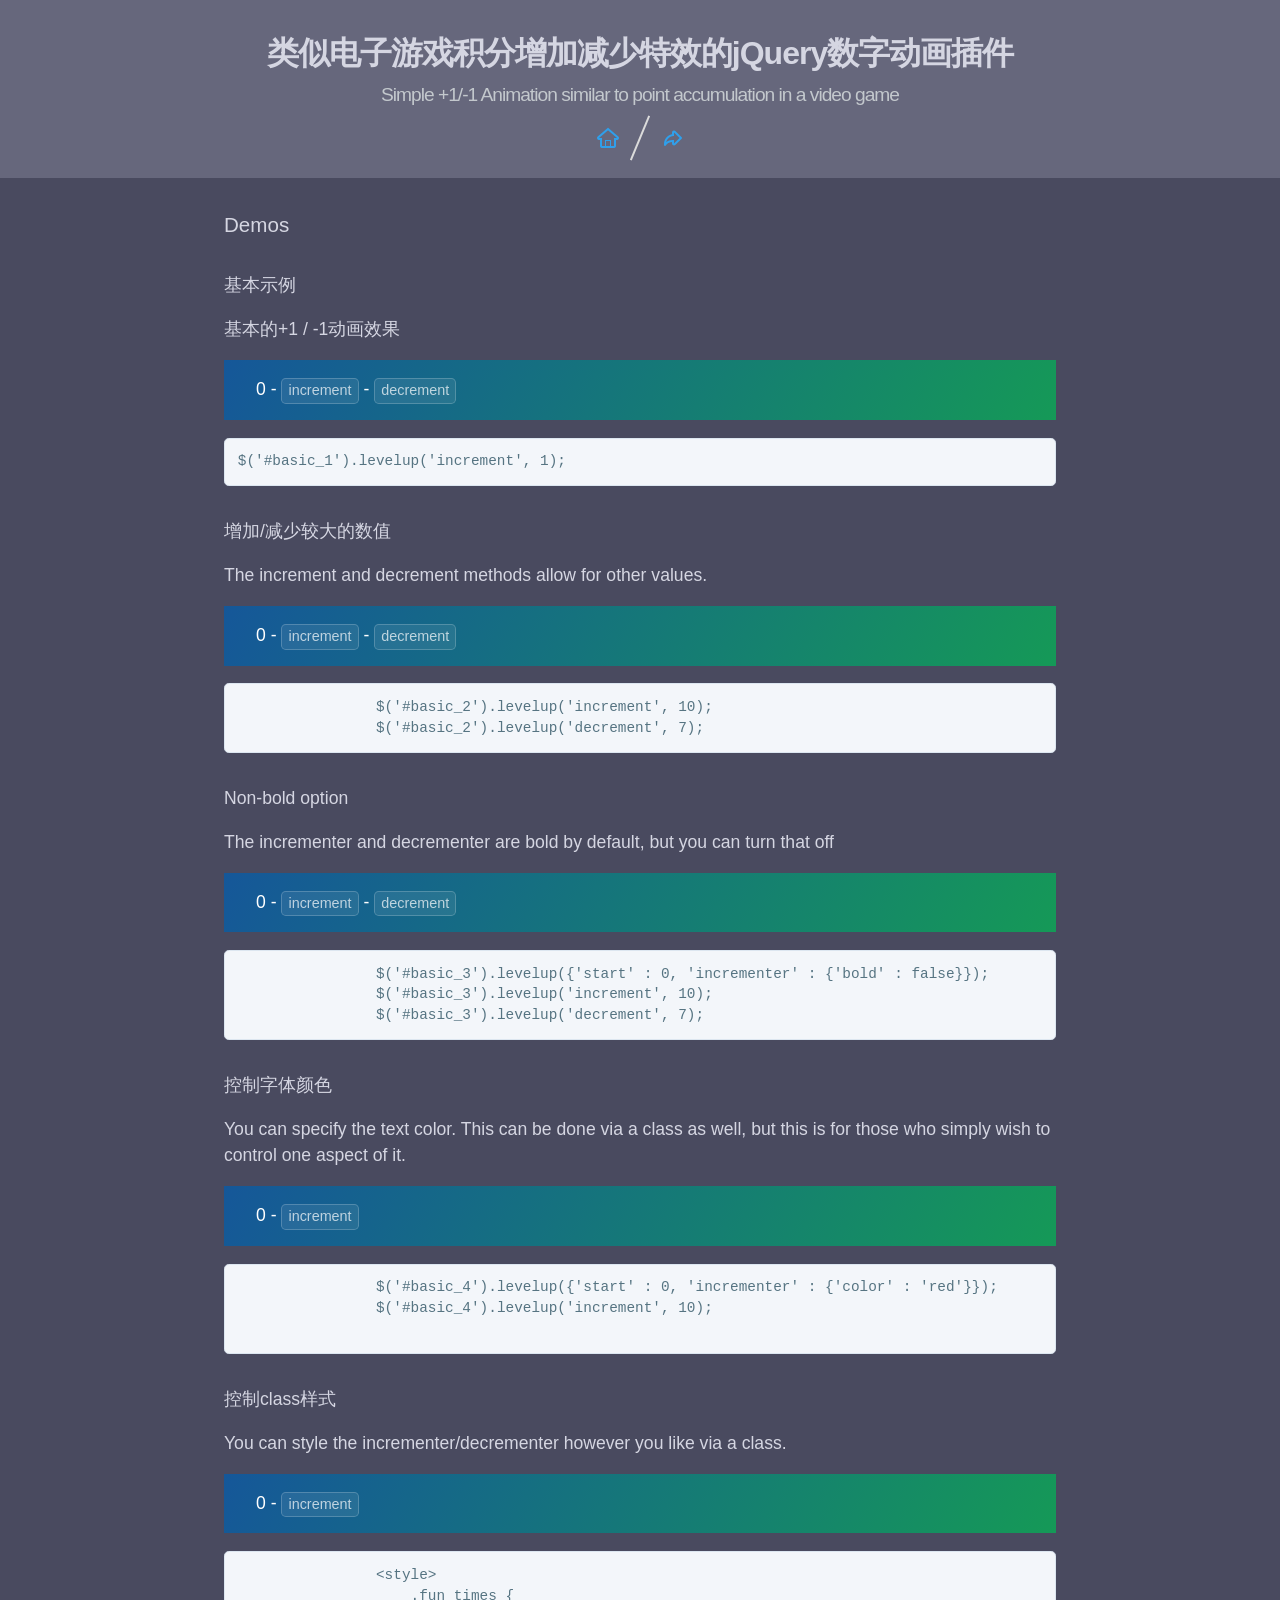
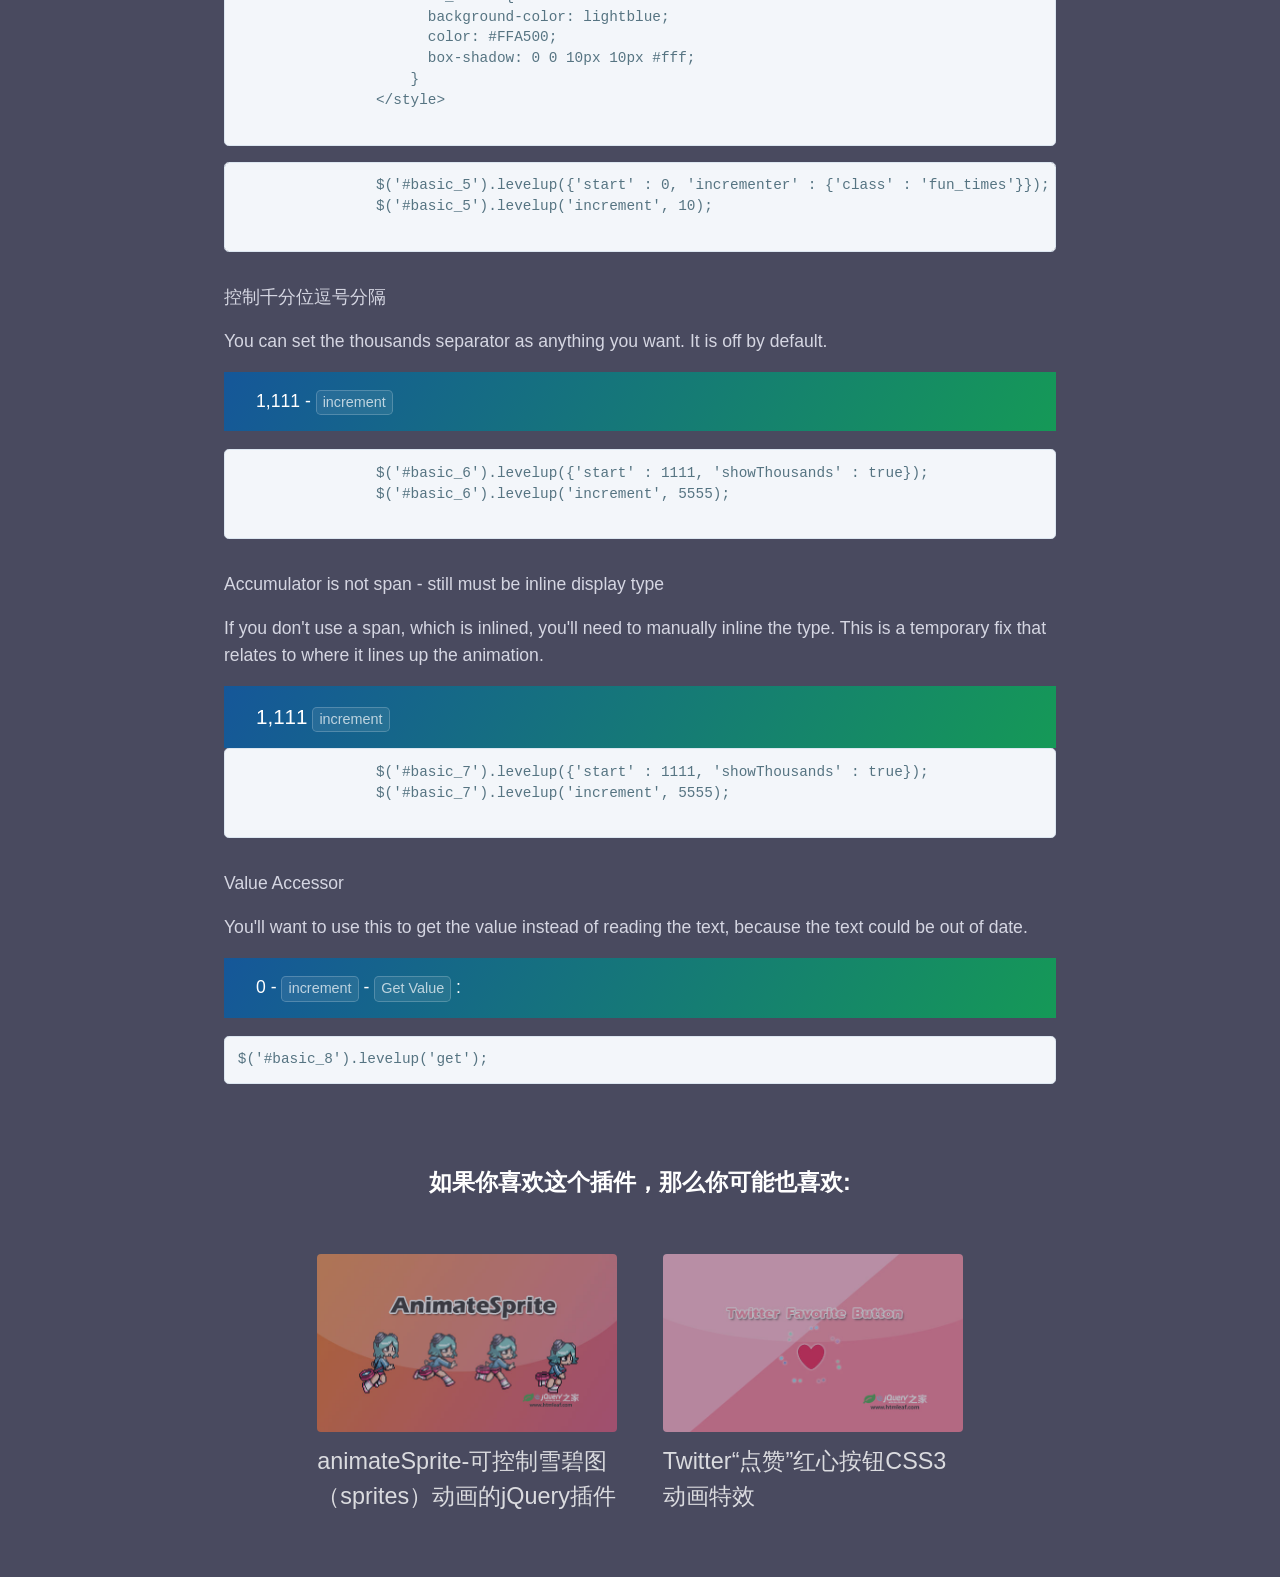
<file: Levelup/index.html>
<!DOCTYPE html>
<html lang="zh">
<head>
	<meta charset="UTF-8">
	<meta http-equiv="X-UA-Compatible" content="IE=edge,chrome=1"> 
	<meta name="viewport" content="width=device-width, initial-scale=1.0">
	<title>类似电子游戏积分增加减少特效的jQuery数字动画插件|DEMO_jQuery之家-自由分享jQuery、html5、css3的插件库</title>
	<link rel="stylesheet" type="text/css" href="css/normalize.css" />
	<link rel="stylesheet" type="text/css" href="css/htmleaf-demo.css">
	<link rel="stylesheet" type="text/css" href="css/stylesheet.css" media="screen">
	<link rel="stylesheet" href="https://maxcdn.bootstrapcdn.com/font-awesome/4.5.0/css/font-awesome.min.css">

	<script src="http://libs.useso.com/js/jquery/2.1.1/jquery.min.js" type="text/javascript"></script>
	<script>window.jQuery || document.write('<script src="js/jquery-2.1.1.min.js"><\/script>')</script>
	<script src="dist/jquery.levelup.js"></script>
	<!--[if IE]>
		<script src="http://libs.useso.com/js/html5shiv/3.7/html5shiv.min.js"></script>
	<![endif]-->
</head>
<body>
	<div class="htmleaf-container">
		<header class="htmleaf-header">
			<h1>类似电子游戏积分增加减少特效的jQuery数字动画插件 <span>Simple +1/-1 Animation similar to point accumulation in a video game</span></h1>
			<div class="htmleaf-links">
				<a class="htmleaf-icon icon-htmleaf-home-outline" href="http://www.htmleaf.com/" title="jQuery之家" target="_blank"><span> jQuery之家</span></a>
				<a class="htmleaf-icon icon-htmleaf-arrow-forward-outline" href="http://www.htmleaf.com/jQuery/Layout-Interface/201606203623.html" title="返回下载页" target="_blank"><span> 返回下载页</span></a>
			</div>
		</header>
		<section class="main-content">
		<h3>Demos</h3>
		      <h4>基本示例</h4>
		      <p>基本的+1 / -1动画效果</p>
		      <div class="btn-area">
		        <p>
		          <span id='basic_1'></span> - 
		          <button id='incrementBtn' class="btn2">increment</button> - 
		          <button id='decrementBtn' class="btn2">decrement</button>
		        </p>
		      </div>
		      <pre class="prettyprint lang-js">$('#basic_1').levelup('increment', 1);</pre>
		      <script>
		          $(function() {
		              $('#basic_1').levelup({'start' : 0});

		              $('#incrementBtn').on('click', function(event) {
		                  $('#basic_1').levelup('increment', 1);
		                  $(this).blur();
		              });
		              $('#decrementBtn').on('click', function(event) {
		                  $('#basic_1').levelup('decrement', 1);
		                  $(this).blur();
		              });
		          });
		      </script>

		      <h4>增加/减少较大的数值</h4>
		      <p>The increment and decrement methods allow for other values.</p>
		      <div class="btn-area">
		        <p>
		          <span id='basic_2'></span> - 
		          <button id='incrementBtn_2' class="btn2">increment</button> - 
		          <button id='decrementBtn_2' class="btn2">decrement</button>
		        </p>
		      </div>
		      <pre class="prettyprint lang-js">
		$('#basic_2').levelup('increment', 10);
		$('#basic_2').levelup('decrement', 7);</pre>
		      <script>
		          $(function() {
		              $('#basic_2').levelup({'start' : 0});

		              $('#incrementBtn_2').on('click', function(event) {
		                  $('#basic_2').levelup('increment', 10);
		                  $(this).blur();
		              });
		              $('#decrementBtn_2').on('click', function(event) {
		                  $('#basic_2').levelup('decrement', 7);
		                  $(this).blur();
		              });
		          });
		      </script>

		      <h4>Non-bold option</h4>
		      <p>The incrementer and decrementer are bold by default, but you can turn that off</p>
		      <div class="btn-area">
		        <p>
		          <span id='basic_3'></span> - 
		          <button id='incrementBtn_3' class="btn2">increment</button> - 
		          <button id='decrementBtn_3' class="btn2">decrement</button>
		        </p>
		      </div>
		      <pre class="prettyprint lang-js">
		$('#basic_3').levelup({'start' : 0, 'incrementer' : {'bold' : false}});
		$('#basic_3').levelup('increment', 10);
		$('#basic_3').levelup('decrement', 7);</pre>
		      <script>
		          $(function() {
		              $('#basic_3').levelup({'start' : 0,
		                                     'incrementer' : {'bold' : false}});

		              $('#incrementBtn_3').on('click', function(event) {
		                  $('#basic_3').levelup('increment', 10);
		                  $(this).blur();
		              });
		              $('#decrementBtn_3').on('click', function(event) {
		                  $('#basic_3').levelup('decrement', 7);
		                  $(this).blur();
		              });
		          });
		      </script>

		      <h4>控制字体颜色</h4>
		      <p>You can specify the text color.  This can be done via a class as well, but
		      this is for those who simply wish to control one aspect of it.</p>
		      <div class="btn-area">
		        <p>
		          <span id='basic_4'></span> - 
		          <button id='incrementBtn_4' class="btn2">increment</button>
		        </p>
		      </div>
		      <pre class="prettyprint lang-js">
		$('#basic_4').levelup({'start' : 0, 'incrementer' : {'color' : 'red'}});
		$('#basic_4').levelup('increment', 10);
		</pre>
		      <script>
		          $(function() {
		              $('#basic_4').levelup({'start' : 0,
		                                     'incrementer' : {'color' : 'red'}});

		              $('#incrementBtn_4').on('click', function(event) {
		                  $('#basic_4').levelup('increment', 10);
		                  $(this).blur();
		              });
		          });
		      </script>

		      <h4>控制class样式</h4>
		      <p>You can style the incrementer/decrementer however you like via a class.</p>
		      <div class="btn-area">
		        <p>
		          <span id='basic_5'></span> - 
		          <button id='incrementBtn_5' class="btn2">increment</button>
		        </p>
		      </div>
		      <pre class="prettyprint lang-css">
		&lt;style&gt;
		    .fun_times {
		      background-color: lightblue;
		      color: #FFA500;
		      box-shadow: 0 0 10px 10px #fff;
		    }
		&lt;/style&gt;
		      </pre>
		      <pre class="prettyprint lang-js">
		$('#basic_5').levelup({'start' : 0, 'incrementer' : {'class' : 'fun_times'}});
		$('#basic_5').levelup('increment', 10);
		</pre>
		      <script>
		          $(function() {
		              $('#basic_5').levelup({'start' : 0,
		                                     'incrementer' : {'class' : 'fun_times'}});

		              $('#incrementBtn_5').on('click', function(event) {
		                  $('#basic_5').levelup('increment', 10);
		                  $(this).blur();
		              });
		          });
		      </script>

		      <h4>控制千分位逗号分隔</h4>
		      <p>You can set the thousands separator as anything you want.  It is off by default.</p>
		      <div class="btn-area">
		        <p>
		          <span id='basic_6'></span> - 
		          <button id='incrementBtn_6' class="btn2">increment</button>
		        </p>
		      </div>
		      <pre class="prettyprint lang-js">
		$('#basic_6').levelup({'start' : 1111, 'showThousands' : true});
		$('#basic_6').levelup('increment', 5555);
		</pre>
		      <script>
		          $(function() {
		              $('#basic_6').levelup({'start' : 1111, 'showThousands' : true});

		              $('#incrementBtn_6').on('click', function(event) {
		                  $('#basic_6').levelup('increment', 5555);
		                  $(this).blur();
		              });
		          });
		      </script>

		      <h4>Accumulator is not span - still must be inline display type</h4>
		      <p>If you don't use a span, which is inlined, you'll need to manually inline the type.  This is 
		      a temporary fix that relates to where it lines up the animation.</p>
		      <div class="btn-area">
		        <div>
		          <h3 id='basic_7' style='display:inline'></h3> 
		          <button id='incrementBtn_7' class="btn2">increment</button>
		        </div>
		      </div>
		      <pre class="prettyprint lang-js">
		$('#basic_7').levelup({'start' : 1111, 'showThousands' : true});
		$('#basic_7').levelup('increment', 5555);
		</pre>
		      <script>
		          $(function() {
		              $('#basic_7').levelup({'start' : 1111, 'showThousands' : true});

		              $('#incrementBtn_7').on('click', function(event) {
		                  $('#basic_7').levelup('increment', 5555);
		                  $(this).blur();
		              });
		          });
		      </script>

		      <h4>Value Accessor</h4>
		      <p>You'll want to use this to get the value instead of reading the text,
		      because the text could be out of date.</p>
		      <div class="btn-area">
		        <p>
		          <span id='basic_8'></span> - 
		          <button id='incrementBtn_8' class="btn2">increment</button> - 
		          <button id='readBtn_8' class="btn2">Get Value</button> : 
		          <span id='valueResult_8'></span>
		        </p>
		      </div>
		      <pre class="prettyprint lang-js">$('#basic_8').levelup('get');</pre>
		      <script>
		          $(function() {
		              $('#basic_8').levelup({'start' : 0});

		              $('#incrementBtn_8').on('click', function(event) {
		                  $('#basic_8').levelup('increment', 1);
		                  $(this).blur();
		              });
		              $('#readBtn_8').on('click', function(event) {
		                  var value = $('#basic_8').levelup('get');
		                  $('#valueResult_8').text(value);
		                  $(this).blur();
		              });
		          });
		      </script>
		</section>
		<div class="related">
		    <h3>如果你喜欢这个插件，那么你可能也喜欢:</h3>
		    <a href="http://www.htmleaf.com/jQuery/Image-Effects/201604033294.html">
			  <img src="related/1.jpg" width="300" alt="animateSprite-可控制雪碧图（sprites）动画的jQuery插件"/>
			  <h3>animateSprite-可控制雪碧图（sprites）动画的jQuery插件</h3>
			</a>
			<a href="http://www.htmleaf.com/css3/css3donghua/201511132778.html">
			  <img src="related/2.jpg" width="300" alt="Twitter“点赞”红心按钮CSS3动画特效"/>
			  <h3>Twitter“点赞”红心按钮CSS3动画特效</h3>
			</a>
		</div>
	</div>
	
	
</body>
</html>
</file>
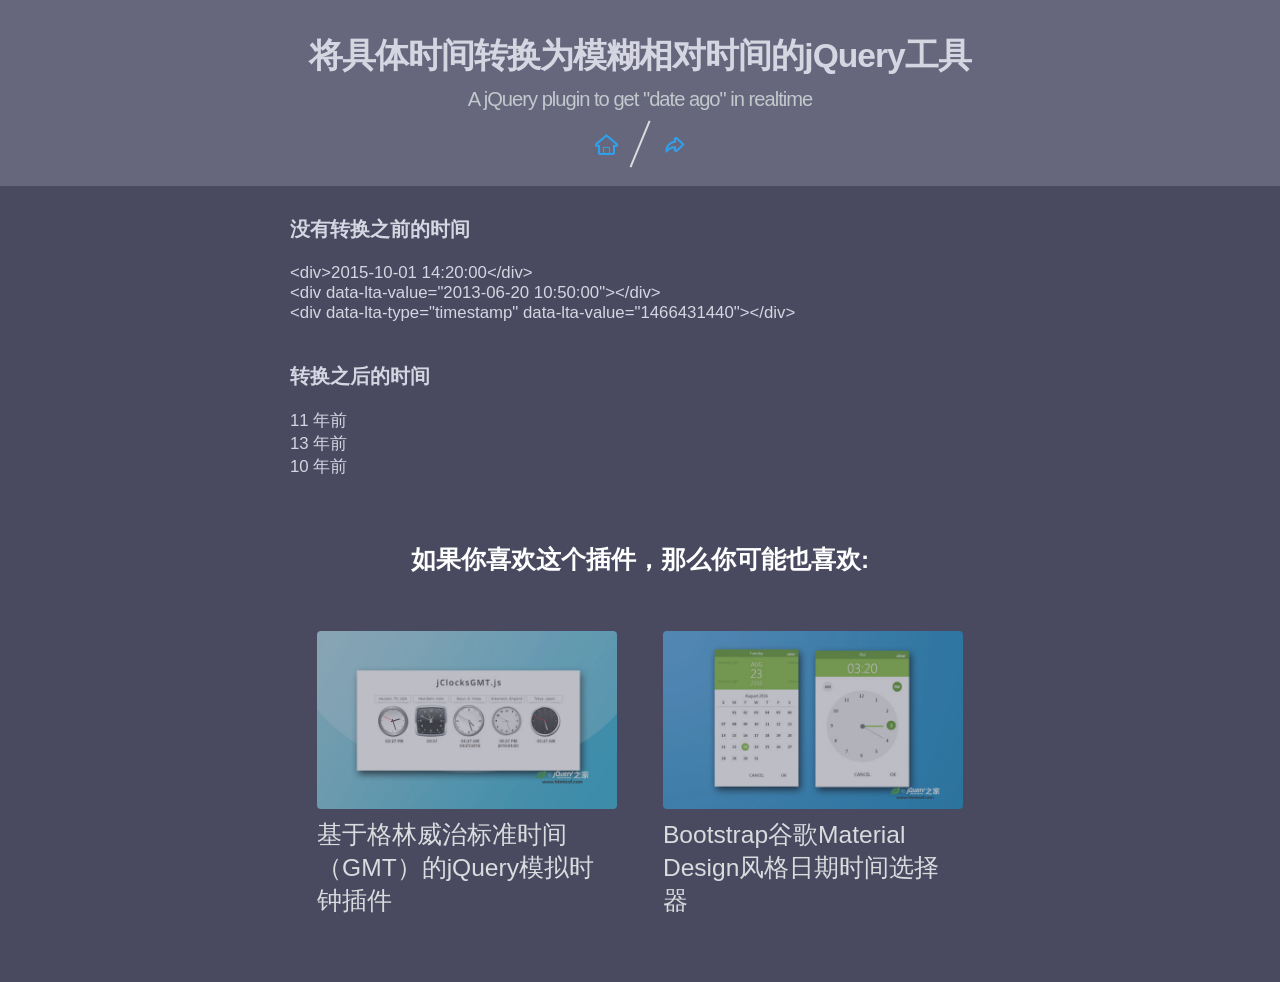
<file: LiveTimeAgo/index.html>
<!DOCTYPE html>
<html lang="zh">
<head>
	<meta charset="UTF-8">
	<meta http-equiv="X-UA-Compatible" content="IE=edge,chrome=1"> 
	<meta name="viewport" content="width=device-width, initial-scale=1.0">
	<title>将具体时间转换为模糊相对时间的jQuery工具|DEMO_jQuery之家-自由分享jQuery、html5、css3的插件库</title>
	<link rel="stylesheet" type="text/css" href="css/normalize.css" />
	<link rel="stylesheet" type="text/css" href="css/htmleaf-demo.css">
	<style type="text/css">
		.htmleaf-content{
			width: 700px;
			margin:30px auto;
		}
		pre{
			font-family: "Microsoft YaHei","Segoe UI", "Lucida Grande", Helvetica, Arial,sans-serif, FreeSans, Arimo;
		}
	</style>
	<!--[if IE]>
		<script src="http://libs.useso.com/js/html5shiv/3.7/html5shiv.min.js"></script>
	<![endif]-->
</head>
<body>
	<div class="htmleaf-container">
		<header class="htmleaf-header">
			<h1>将具体时间转换为模糊相对时间的jQuery工具 <span>A jQuery plugin to get "date ago" in realtime</span></h1>
			<div class="htmleaf-links">
				<a class="htmleaf-icon icon-htmleaf-home-outline" href="http://www.htmleaf.com/" title="jQuery之家" target="_blank"><span> jQuery之家</span></a>
				<a class="htmleaf-icon icon-htmleaf-arrow-forward-outline" href="http://www.htmleaf.com/jQuery/jquery-tools/201606223636.html" title="返回下载页" target="_blank"><span> 返回下载页</span></a>
			</div>
		</header>
		<div class="htmleaf-content">
			<h3>没有转换之前的时间</h3>
			<pre>
&lt;div&gt;2015-10-01 14:20:00&lt;/div&gt;
&lt;div data-lta-value="2013-06-20 10:50:00"&gt;&lt;/div&gt;
&lt;div data-lta-type="timestamp" data-lta-value="1466431440"&gt;&lt;/div&gt;			
			</pre>
			<h3>转换之后的时间</h3>
			<div class="liveTime">2015-10-01 14:20:00</div>
			<div class="liveTime" data-lta-value="2013-06-20 10:50:00"></div>
			<div class="liveTime" data-lta-type="timestamp" data-lta-value="1466431440"></div>
		</div>
		<div class="related">
		    <h3>如果你喜欢这个插件，那么你可能也喜欢:</h3>
		    <a href="http://www.htmleaf.com/jQuery/Calendar-Date-Time-picker/201604273398.html">
			  <img src="related/1.jpg" width="300" alt="基于格林威治标准时间（GMT）的jQuery模拟时钟插件"/>
			  <h3>基于格林威治标准时间（GMT）的jQuery模拟时钟插件</h3>
			</a>
			<a href="http://www.htmleaf.com/jQuery/Calendar-Date-Time-picker/201508232459.html">
			  <img src="related/2.jpg" width="300" alt="Bootstrap谷歌Material Design风格日期时间选择器"/>
			  <h3>Bootstrap谷歌Material Design风格日期时间选择器</h3>
			</a>
		</div>
	</div>
	
	<script src="http://libs.useso.com/js/jquery/1.11.0/jquery.min.js" type="text/javascript"></script>
	<script>window.jQuery || document.write('<script src="js/jquery-1.11.0.min.js"><\/script>')</script>
	<script type="text/javascript" src="js/jquery.liveTimeAgo.js"></script>
	<script type="text/javascript">
		$(function(){
			$('.liveTime').liveTimeAgo({
				translate: {
			        'year': '% 年前',
			        'years': '% 年前',
			        'month':'% 个月前',
			        'months':'% 个月前',
			        'day': '% 天前',
			        'days': '% 天前',
			        'hour': '% 小时前',
			        'hours': '% 小时前',
			        'minute': '% 分钟前',
			        'minutes': '% 分钟前',
			        'seconds': '几秒钟前',
			        'error': '未知的时间',
			    }
			});
		})
	</script>
</body>
</html>
</file>
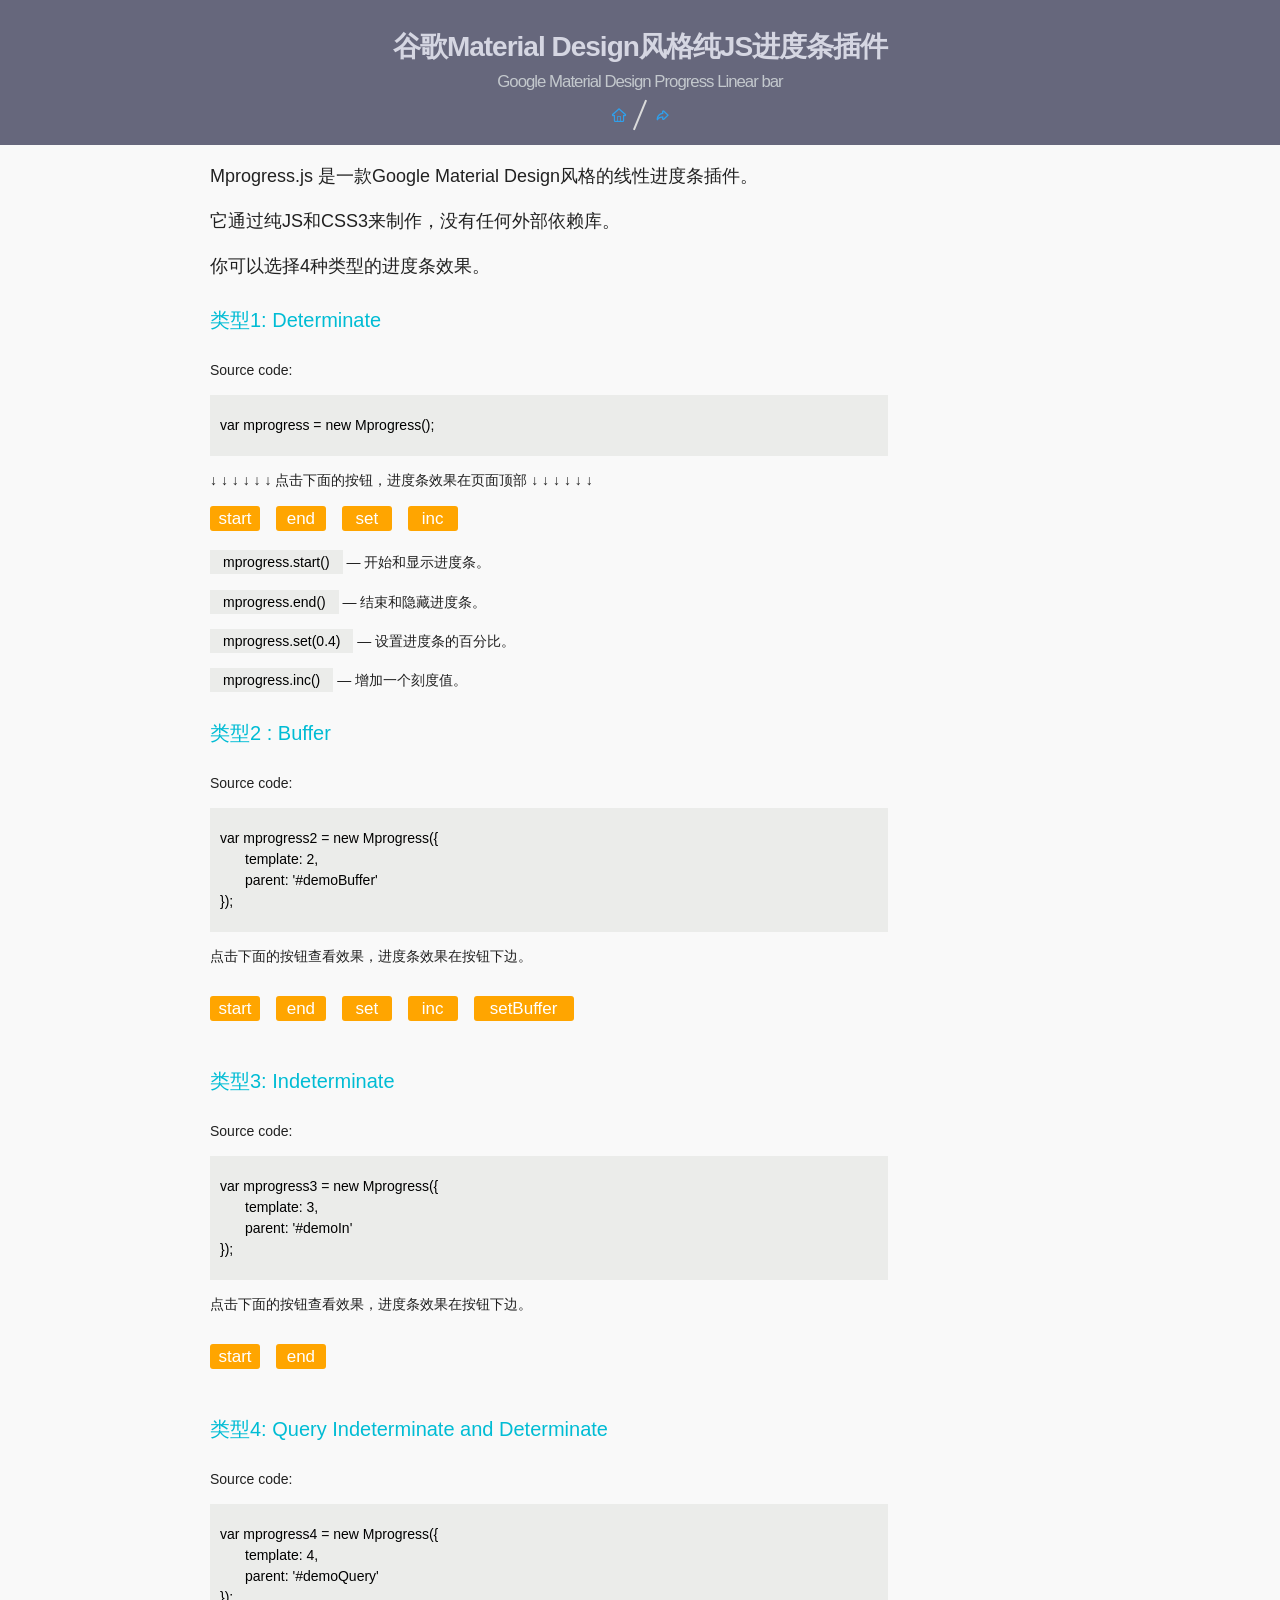
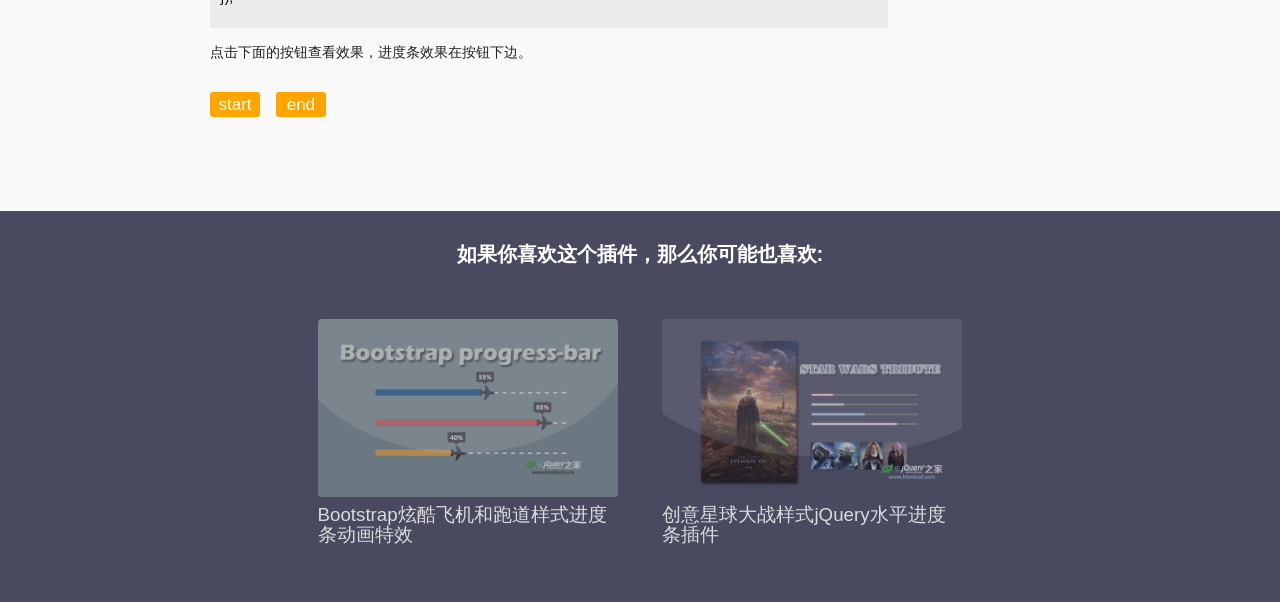
<file: MProgress/index.html>
<!DOCTYPE html>
<html lang="zh">
<head>
	<meta charset="UTF-8">
	<meta http-equiv="X-UA-Compatible" content="IE=edge,chrome=1"> 
	<meta name="viewport" content="width=device-width, initial-scale=1.0, minimum-scale=1.0, maximum-scale=1.0, user-scalable=no">
	<title>谷歌Material Design风格纯JS进度条插件|DEMO_jQuery之家-自由分享jQuery、html5、css3的插件库</title>
	<link rel="stylesheet" type="text/css" href="css/normalize.css" />
	<link rel="stylesheet" type="text/css" href="css/htmleaf-demo.css">
	<link rel="stylesheet" type="text/css" href='css/demo.css' />
      <link rel="stylesheet" type="text/css" href='dist/css/mprogress.min.css' />
	<!--[if IE]>
		<script src="http://libs.useso.com/js/html5shiv/3.7/html5shiv.min.js"></script>
	<![endif]-->
</head>
<body>
	<div class="htmleaf-container">
		<header class="htmleaf-header">
			<h1>谷歌Material Design风格纯JS进度条插件 <span>Google Material Design Progress Linear bar</span></h1>
			<div class="htmleaf-links">
				<a class="htmleaf-icon icon-htmleaf-home-outline" href="http://www.htmleaf.com/" title="jQuery之家" target="_blank"><span> jQuery之家</span></a>
				<a class="htmleaf-icon icon-htmleaf-arrow-forward-outline" href="http://www.htmleaf.com/jQuery/Layout-Interface/201606113584.html" title="返回下载页" target="_blank"><span> 返回下载页</span></a>
			</div>
		</header>
		  <div class='contents'>
		      <div class='demo-block intro'>
		          <p> Mprogress.js 是一款Google Material Design风格的线性进度条插件。  </p> 
		          <p> 它通过纯JS和CSS3来制作，没有任何外部依赖库。  </p>
		          <p> 你可以选择4种类型的进度条效果。</p>
		    </div>
		    <div class='demo-block'>
		        <h3>类型1: Determinate</h3>

		        <p>Source code:</p>
		        <p>
		            <div class="demo-code">
		                var mprogress = new Mprogress();
		            </div>
		        </p>
		        <div> ↓ ↓ ↓ ↓ ↓ ↓  点击下面的按钮，进度条效果在页面顶部  ↓  ↓  ↓  ↓ ↓ ↓ </div>
		        <span class='demo-button' id='demoDeStart'>start</span>
		        <span class='demo-button' id='demoDeEnd'>end</span>
		        <span class='demo-button' id='demoDeSet'>set</span>
		        <span class='demo-button' id='demoDeInc'>inc</span>
		        <p>
		        <span class="demo-code short">mprogress.start()</span> &mdash;
		            开始和显示进度条。
		         </p>
		         <p>
		         <span class="demo-code short">mprogress.end()</span> &mdash;
		            结束和隐藏进度条。
		      </p>
		      <p>
		        <span class="demo-code short">mprogress.set(0.4)</span> &mdash;
		         设置进度条的百分比。
		      </p>
		      <p>
		        <span class="demo-code short">mprogress.inc()</span> &mdash;
		        增加一个刻度值。
		      </p>
		    </div>
		    <div class="demo-block">
		        <h3>类型2 : Buffer</h3>
		        <p>Source code:</p>
		        <div class="demo-code">
		            var mprogress2 = new Mprogress({
		            <p class="indent">
		                template: 2,
		            </p>
		            <p class="indent">
		                parent: '#demoBuffer'
		            </p>
		            });
		        </div>
		        <p>点击下面的按钮查看效果，进度条效果在按钮下边。</p>
		        <span class="demo-button" id="demoBufferStart"> start </span>
		        <span class="demo-button" id="demoBufferEnd"> end </span>
		        <span class='demo-button' id='demoBufferSet'>set</span>
		        <span class='demo-button' id='demoBufferInc'>inc</span>
		        <span class='demo-button btn-big' id='demoBufferSetBuffer'>setBuffer</span>

		        <div id="demoBuffer" class="demo-bar"></div>
		    </div>
		    <div class="demo-block">
		        <h3>类型3: Indeterminate</h3>
		        <p>Source code:</p>
		        <div class="demo-code">
		            var mprogress3 = new Mprogress({
		            <p class="indent">
		            template: 3,
		            </p>
		            <p class="indent">
		            parent: '#demoIn'
		            </p>
		            });
		        </div>
		        <p>点击下面的按钮查看效果，进度条效果在按钮下边。</p>
		        <span class="demo-button" id="demoInStart"> start </span>
		        <span class="demo-button" id="demoInEnd"> end </span>
		        <div id="demoIn" class="demo-bar"></div>
		    </div>     
		    <div class="demo-block">
		        <h3>类型4: Query Indeterminate and Determinate</h3>
		        <p>Source code:</p>
		        <div class="demo-code">
		            var mprogress4 = new Mprogress({
		            <p class="indent">
		            template: 4,
		            </p>
		            <p class="indent">
		            parent: '#demoQuery'
		            </p>
		            });
		        </div>
		        <p>点击下面的按钮查看效果，进度条效果在按钮下边。</p>
		        <span class="demo-button" id="demoQueryStart"> start </span>
		        <span class="demo-button" id="demoQueryEnd"> end </span>
		        <div id="demoQuery" class="demo-bar"></div>
		    </div>
		    <br />
		    <br />
		    <br />
		    <br />
		    
		  </div>
		<div class="related">
		    <h3>如果你喜欢这个插件，那么你可能也喜欢:</h3>
		    <a href="http://www.htmleaf.com/css3/css3donghua/201605293531.html">
			  <img src="related/1.jpg" width="300" alt="Bootstrap炫酷飞机和跑道样式进度条动画特效"/>
			  <h3>Bootstrap炫酷飞机和跑道样式进度条动画特效</h3>
			</a>
			<a href="http://www.htmleaf.com/jQuery/Layout-Interface/201512242944.html">
			  <img src="related/2.jpg" width="300" alt="创意星球大战样式jQuery水平进度条插件"/>
			  <h3>创意星球大战样式jQuery水平进度条插件</h3>
			</a>
		</div>
	</div>
	
	<script src='js/zepto.min.js'></script>
	  <script src='dist/js/mprogress.min.js'></script>
	  <script src='js/demo.js'></script>
</body>
</html>
</file>
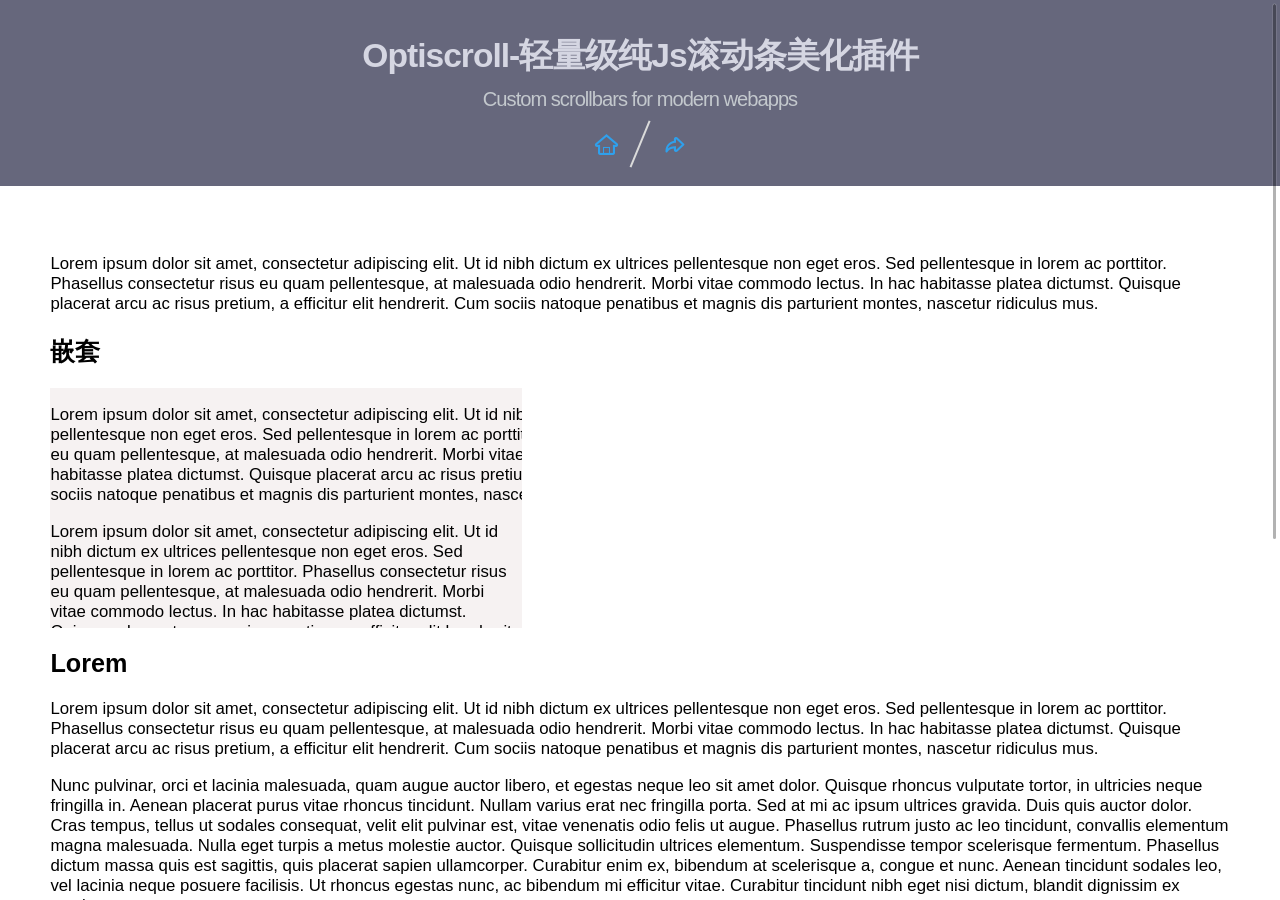
<file: Optiscroll/index.html>
<!DOCTYPE html>
<html lang="zh">
<head>
	<meta charset="UTF-8">
	<meta http-equiv="X-UA-Compatible" content="IE=edge,chrome=1"> 
	<meta name="viewport" content="width=device-width, initial-scale=1.0">
	<title>Optiscroll-轻量级纯Js滚动条美化插件|DEMO_jQuery之家-自由分享jQuery、html5、css3的插件库</title>
	<link rel="stylesheet" type="text/css" href="css/normalize.css" />
	<link rel="stylesheet" type="text/css" href="css/htmleaf-demo.css">
	<link rel="stylesheet" href="dist/optiscroll.css">
	<style type="text/css">
    * { box-sizing: border-box; }
    html, body { margin: 0; border: none; width: 100%; height: 100%; overflow: hidden; }
    .m-wrapper { width: 100%; height: 100%; }
    .column { width: 40%; height: 15rem; background: #f6f2f2; padding: 10px;}
    /*.optiscroll-content { padding: 1em; }*/
    #m-wrapper > .optiscroll-v .optiscroll-vtrack { opacity: 1 }
    .content{padding: 3em;}
  </style>
  <script type="text/javascript" src="dist/optiscroll.js"></script>
	<!--[if IE]>
		<script src="http://libs.useso.com/js/html5shiv/3.7/html5shiv.min.js"></script>
	<![endif]-->
</head>
<body>
	<div id="m-wrapper" class="m-wrapper optiscroll">
    		<header class="htmleaf-header">
			<h1>Optiscroll-轻量级纯Js滚动条美化插件 <span>Custom scrollbars for modern webapps</span></h1>
			<div class="htmleaf-links">
				<a class="htmleaf-icon icon-htmleaf-home-outline" href="http://www.htmleaf.com/" title="jQuery之家" target="_blank"><span> jQuery之家</span></a>
				<a class="htmleaf-icon icon-htmleaf-arrow-forward-outline" href="http://www.htmleaf.com/jQuery/Layout-Interface/201606143599.html" title="返回下载页" target="_blank"><span> 返回下载页</span></a>
			</div>
		</header>
		    <!-- <h1>Optiscroll</h1> -->
		    <div class="content">
		    <p>
		      Lorem ipsum dolor sit amet, consectetur adipiscing elit. Ut id nibh dictum ex ultrices pellentesque non eget eros. Sed pellentesque in lorem ac porttitor. Phasellus consectetur risus eu quam pellentesque, at malesuada odio hendrerit. Morbi vitae commodo lectus. In hac habitasse platea dictumst. Quisque placerat arcu ac risus pretium, a efficitur elit hendrerit. Cum sociis natoque penatibus et magnis dis parturient montes, nascetur ridiculus mus.
		    </p>
		    
		    <h2>嵌套</h2>
		      
		    <div id="os1" class="optiscroll column mid-50">
		      <p style="width: 150%">
		        Lorem ipsum dolor sit amet, consectetur adipiscing elit. Ut id nibh dictum ex ultrices pellentesque non eget eros. Sed pellentesque in lorem ac porttitor. Phasellus consectetur risus eu quam pellentesque, at malesuada odio hendrerit. Morbi vitae commodo lectus. In hac habitasse platea dictumst. Quisque placerat arcu ac risus pretium, a efficitur elit hendrerit. Cum sociis natoque penatibus et magnis dis parturient montes, nascetur ridiculus mus.
		      </p>
		      <p>
		        Lorem ipsum dolor sit amet, consectetur adipiscing elit. Ut id nibh dictum ex ultrices pellentesque non eget eros. Sed pellentesque in lorem ac porttitor. Phasellus consectetur risus eu quam pellentesque, at malesuada odio hendrerit. Morbi vitae commodo lectus. In hac habitasse platea dictumst. Quisque placerat arcu ac risus pretium, a efficitur elit hendrerit. Cum sociis natoque penatibus et magnis dis parturient montes, nascetur ridiculus mus.
		      </p>
		      <p>
		        Lorem ipsum dolor sit amet, consectetur adipiscing elit. Ut id nibh dictum ex ultrices pellentesque non eget eros. Sed pellentesque in lorem ac porttitor. Phasellus consectetur risus eu quam pellentesque, at malesuada odio hendrerit. Morbi vitae commodo lectus. In hac habitasse platea dictumst. Quisque placerat arcu ac risus pretium, a efficitur elit hendrerit. Cum sociis natoque penatibus et magnis dis parturient montes, nascetur ridiculus mus.
		      </p>
		      <p>
		        Lorem ipsum dolor sit amet, consectetur adipiscing elit. Ut id nibh dictum ex ultrices pellentesque non eget eros. Sed pellentesque in lorem ac porttitor. Phasellus consectetur risus eu quam pellentesque, at malesuada odio hendrerit. Morbi vitae commodo lectus. In hac habitasse platea dictumst. Quisque placerat arcu ac risus pretium, a efficitur elit hendrerit. Cum sociis natoque penatibus et magnis dis parturient montes, nascetur ridiculus mus.
		      </p>
		      <p>
		        Lorem ipsum dolor sit amet, consectetur adipiscing elit. Ut id nibh dictum ex ultrices pellentesque non eget eros. Sed pellentesque in lorem ac porttitor. Phasellus consectetur risus eu quam pellentesque, at malesuada odio hendrerit. Morbi vitae commodo lectus. In hac habitasse platea dictumst. Quisque placerat arcu ac risus pretium, a efficitur elit hendrerit. Cum sociis natoque penatibus et magnis dis parturient montes, nascetur ridiculus mus.
		      </p>
		      <!-- comment -->
		    </div>

		    <h2>Lorem</h2>
		    <p>
		      Lorem ipsum dolor sit amet, consectetur adipiscing elit. Ut id nibh dictum ex ultrices pellentesque non eget eros. Sed pellentesque in lorem ac porttitor. <br>
		      Phasellus consectetur risus eu quam pellentesque, at malesuada odio hendrerit. Morbi vitae commodo lectus. In hac habitasse platea dictumst. Quisque placerat arcu ac risus pretium, a efficitur elit hendrerit. Cum sociis natoque penatibus et magnis dis parturient montes, nascetur ridiculus mus.
		    </p>
		    <p>
		      Nunc pulvinar, orci et lacinia malesuada, quam augue auctor libero, et egestas neque leo sit amet dolor. Quisque rhoncus vulputate tortor, in ultricies neque fringilla in. Aenean placerat purus vitae rhoncus tincidunt. Nullam varius erat nec fringilla porta. Sed at mi ac ipsum ultrices gravida. Duis quis auctor dolor. Cras tempus, tellus ut sodales consequat, velit elit pulvinar est, vitae venenatis odio felis ut augue. Phasellus rutrum justo ac leo tincidunt, convallis elementum magna malesuada. Nulla eget turpis a metus molestie auctor. Quisque sollicitudin ultrices elementum. Suspendisse tempor scelerisque fermentum. Phasellus dictum massa quis est sagittis, quis placerat sapien ullamcorper. Curabitur enim ex, bibendum at scelerisque a, congue et nunc. Aenean tincidunt sodales leo, vel lacinia neque posuere facilisis. Ut rhoncus egestas nunc, ac bibendum mi efficitur vitae. Curabitur tincidunt nibh eget nisi dictum, blandit dignissim ex maximus.
		    </p>
		    <p>
		      Etiam tempor imperdiet molestie. Phasellus imperdiet eros sed elit cursus, ut luctus quam varius. Nulla et suscipit ipsum. Proin hendrerit tellus sit amet lacinia euismod. Integer sit amet blandit velit. Donec eu maximus ex. Pellentesque sodales magna in rhoncus tempor. Sed tincidunt risus id turpis tristique, aliquet congue erat suscipit. Aenean ligula arcu, venenatis a tristique in, elementum eget tellus.
		    </p>
		    </div>
		    <div class="related">
			    <h3>如果你喜欢这个插件，那么你可能也喜欢:</h3>
			    <a href="http://www.htmleaf.com/jQuery/Layout-Interface/201605203493.html">
				  <img src="related/1.jpg" width="300" alt="高性能的纯Js滚动条美化插件"/>
				  <h3>高性能的纯Js滚动条美化插件</h3>
				</a>
				<a href="http://www.htmleaf.com/jQuery/Layout-Interface/201507252296.html">
				  <img src="related/2.jpg" width="300" alt="跨浏览器响应式滚动条美化jQuery插件"/>
				  <h3>跨浏览器响应式滚动条美化jQuery插件</h3>
				</a>
			</div>

		    <script type="text/javascript">
		      var os1 = new Optiscroll(document.getElementById('os1'), { maxTrackSize: 20, preventParentScroll: true });
		    </script>
		  
		  </div>
	
	<script type="text/javascript">
	    var wr = new Optiscroll(document.getElementById('m-wrapper'), { forceScrollbars: true });
	  </script>
</body>
</html>
</file>
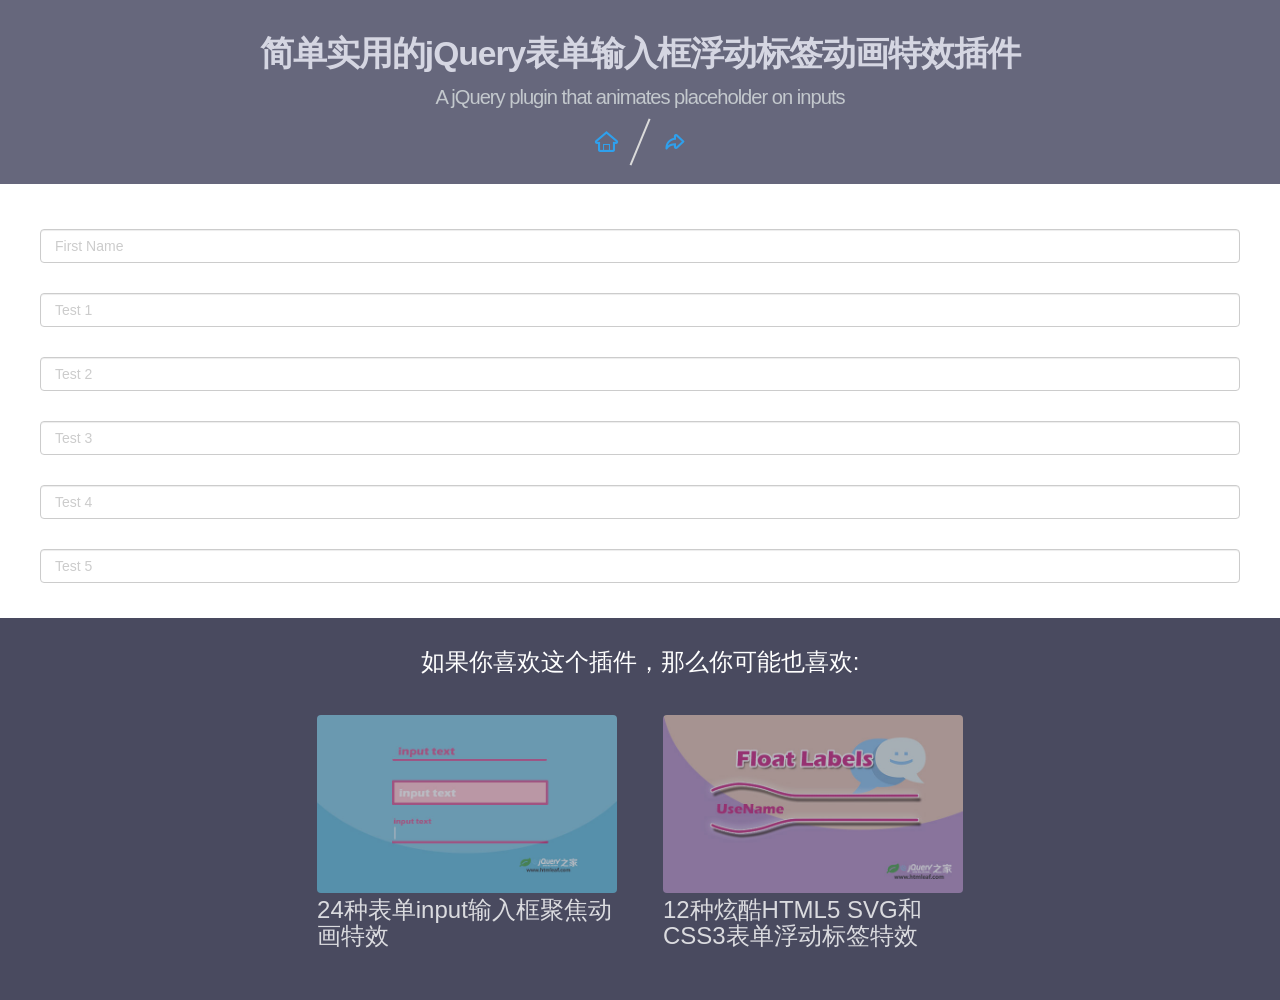
<file: phAnimate/index.html>
<!DOCTYPE html>
<html lang="zh">
<head>
	<meta charset="UTF-8">
	<meta http-equiv="X-UA-Compatible" content="IE=edge,chrome=1"> 
	<meta name="viewport" content="width=device-width, initial-scale=1.0">
	<title>简单实用的jQuery表单输入框浮动标签动画特效插件|DEMO_jQuery之家-自由分享jQuery、html5、css3的插件库</title>
	<link rel="stylesheet" href="https://maxcdn.bootstrapcdn.com/bootstrap/3.3.6/css/bootstrap.min.css">
	<link rel="stylesheet" type="text/css" href="css/htmleaf-demo.css">
	<style type="text/css">
		.container{padding: 1.5em 0;}
		.custom-input {
		  position: relative;
		  padding-top: 20px;
		  margin-bottom: 10px;
		}

		.custom-input input {
		  padding-left: 15px;
		}

		.custom-input label {
		  cursor: text;
		  margin: 0;
		  padding: 0;
		  left: 15px;
		  top: 27px;
		  position: absolute;
		  font-size: 14px;
		  color: #ccc;
		  font-weight: normal;
		  transition: all .3s ease;
		}

		.custom-input label.active {
		  top: 0;
		  left: 0;
		  font-size: 12px;
		}

		.custom-input label.active.focusIn {
		  color: #66afe9;
		}
	</style>
	<!--[if IE]>
		<script src="http://libs.useso.com/js/html5shiv/3.7/html5shiv.min.js"></script>
	<![endif]-->
</head>
<body>
	<div class="htmleaf-container">
		<header class="htmleaf-header">
			<h1>简单实用的jQuery表单输入框浮动标签动画特效插件 <span>A jQuery plugin that animates placeholder on inputs</span></h1>
			<div class="htmleaf-links">
				<a class="htmleaf-icon icon-htmleaf-home-outline" href="http://www.htmleaf.com/" title="jQuery之家" target="_blank"><span> jQuery之家</span></a>
				<a class="htmleaf-icon icon-htmleaf-arrow-forward-outline" href="http://www.htmleaf.com/jQuery/Form/201606293667.html" title="返回下载页" target="_blank"><span> 返回下载页</span></a>
			</div>
		</header>
		<div class="container">
			<div class="row">
				<div class="custom-input">
				  <label for="firstname">First Name</label>
				  <input type="text" class="form-control" id="firstname">
				</div>

				<div class="custom-input">
				  <label for="test">Test 1</label>
				  <input type="text" class="form-control" id="test">
				</div>

				<div class="custom-input">
				  <label for="test2">Test 2</label>
				  <input type="text" class="form-control" id="test2" placeholder="test 2">
				</div>

				<div class="custom-input">
				  <label>Test 3</label>
				  <input type="text" class="form-control" placeholder="Placeholder 3">
				</div>

				<div class="custom-input">
				  <label>Test 4</label>
				  <input type="text" class="form-control">
				</div>

				<div class="custom-input">
				  <input type="text" class="form-control" placeholder="Test 5">
				</div>
			</div>
		</div>
		<div class="related">
		    <h3>如果你喜欢这个插件，那么你可能也喜欢:</h3>
		    <a href="http://www.htmleaf.com/css3/ui-design/201604253388.html">
			  <img src="related/1.jpg" width="300" alt="24种表单input输入框聚焦动画特效"/>
			  <h3>24种表单input输入框聚焦动画特效</h3>
			</a>
			<a href="http://www.htmleaf.com/html5/SVG/201503191544.html">
			  <img src="related/2.jpg" width="300" alt="12种炫酷HTML5 SVG和CSS3表单浮动标签特效"/>
			  <h3>12种炫酷HTML5 SVG和CSS3表单浮动标签特效</h3>
			</a>
		</div>
	</div>
	
	<script src="http://libs.useso.com/js/jquery/2.1.1/jquery.min.js" type="text/javascript"></script>
	<script>window.jQuery || document.write('<script src="js/jquery-2.1.1.min.js"><\/script>')</script>
	<script type="text/javascript" src="js/phanimate.jquery.js"></script>
	<script type="text/javascript">
		$(document).ready(function() {
		  $('.custom-input input').phAnim();
		}
  	</script>
</body>
</html>
</file>
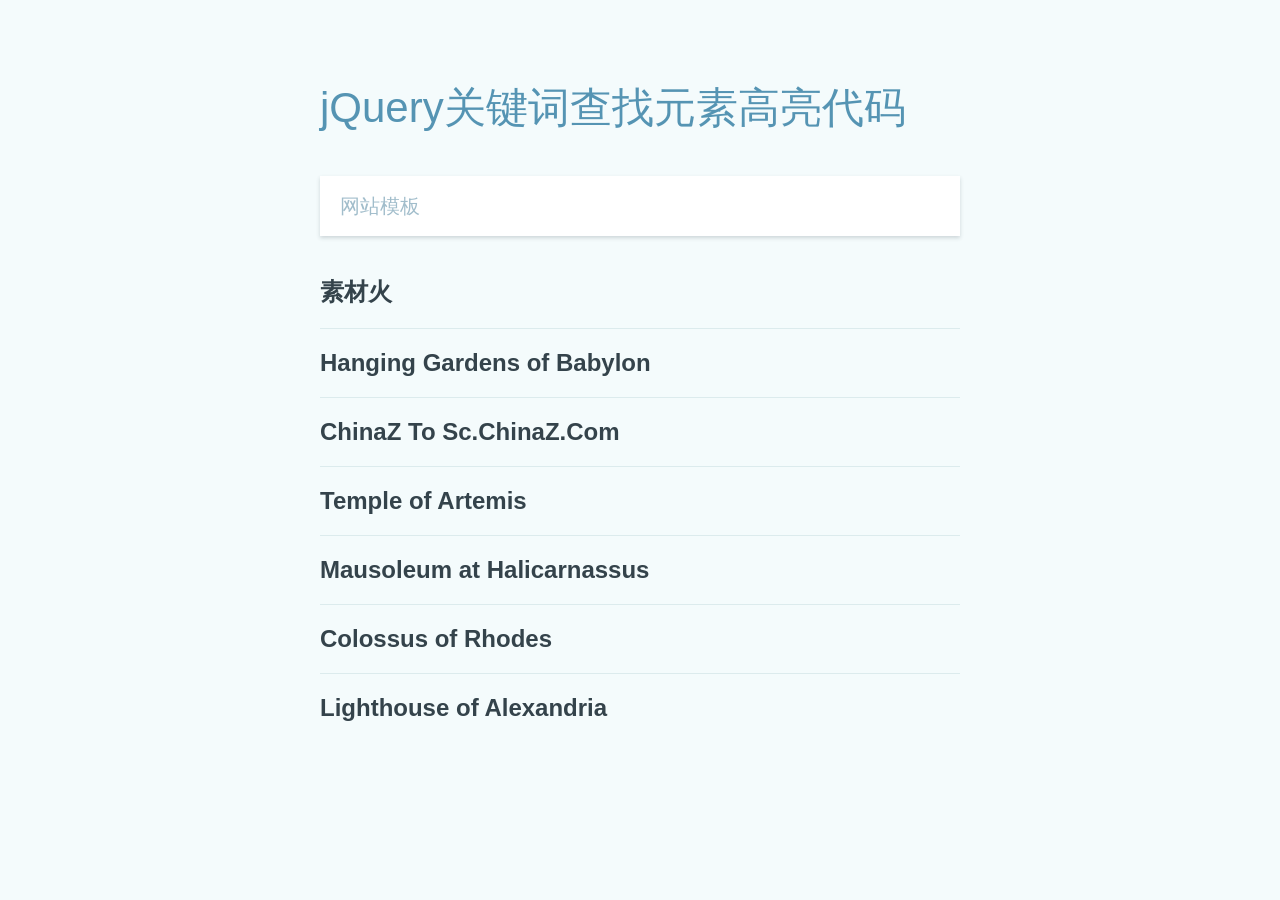
<file: SearchHighlight/index.html>
<!DOCTYPE html>
<html lang="en">
    <head>
        <meta charset="utf-8" />
        <title>jQuery高亮显示搜索结果</title>
        <meta http-equiv="X-UA-Compatible" content="IE=edge,chrome=1">
        <meta name="viewport" content="width=device-width,initial-scale=1" />

        <link rel="stylesheet" href="css/chinaz.css" />

        <style>

        </style>
    </head>

    <body>

        <div class="container" role="main">

            <h1>jQuery关键词查找元素高亮代码</h1>

            <div class="faq">
                <input type="search" value="" placeholder="网站模板" />
                <ul>
                    <li id="faq-1">
                        <h2><a href="#faq-1">素材火</a></h2>
                        <div>
                            <p>素材火提供网站模板,jQuery特效,PHP包括PHP教程PHP源码PHP商城源码PHP培训PHP面试题和PHP招聘等</p>
                        </div>
                    </li>
                    <li id="faq-2">
                        <h2><a href="#faq-2">Hanging Gardens of Babylon</a></h2>
                        <div>
                            <p>The Hanging Gardens of Babylon were one of the Seven Wonders of the Ancient World, and the only one whose location has not been definitely established.</p>
                            <p>The Hanging Gardens were a distinctive feature of ancient Babylon. They were a great source of pride to the people, and were often described in accounts written by visitors to the city. Possibly built by King Nebuchadnezzar II in 600 BC, the gardens are believed to have been a remarkable feat of engineering: an ascending series of tiered gardens containing all manner of trees, shrubs, and vines. The gardens were said to have looked like a large green mountain constructed of mud bricks, rising from the center of the city.</p>
                        </div>
                    </li>
                    <li id="faq-3">
                        <h2><a href="#faq-3">ChinaZ To Sc.ChinaZ.Com</a></h2>
                        <div>
                            <p>The Statue of Zeus at Olympia was a giant seated figure, about 13 m (43 ft) tall, made by the Greek sculptor Phidias around 435 BC at the sanctuary of Olympia, Greece, and erected in the Temple of Zeus there. A sculpture of ivory plates and gold panels over a wooden framework, it represented the god Zeus sitting on an elaborate cedar wood throne ornamented with ebony, ivory, gold and precious stones. It was regarded as one of the Seven Wonders of the Ancient World until its eventual loss and destruction during the 5th century AD. No copy of the statue has ever been found, and details of its form are known only from ancient Greek descriptions and representations on coins.</p>
                        </div>
                    </li>
                    <li id="faq-4">
                        <h2><a href="#faq-4">Temple of Artemis</a></h2>
                        <div>
                            <p>The Temple of Artemis or Artemision (Greek: Ἀρτεμίσιον, Turkish: Artemis Tapınağı), also known less precisely as the Temple of Diana, was a Greek temple dedicated to the goddess Artemis and is one of the Seven Wonders of the Ancient World. It was located in Ephesus (near the modern town of Selçuk in present-day Turkey), and was completely rebuilt three times before its eventual destruction in 401. Only foundations and sculptural fragments of the latest of the temples at the site remain.</p>
                        </div>
                    </li>
                    <li id="faq-5">
                        <h2><a href="#faq-5">Mausoleum at Halicarnassus</a></h2>
                        <div>
                            <p>The Mausoleum at Halicarnassus or Tomb of Mausolus (Persian: آرامگاه هالیکارناسوس‎; Modern Greek: Μαυσωλείο της Αλικαρνασσού; Turkish: Halikarnas Mozolesi) was a tomb built between 353 and 350 BC at Halicarnassus (present Bodrum, Turkey) for Mausolus, a satrap in the Persian Empire, and Artemisia II of Caria, who was both his wife and his sister. The structure was designed by the Greek architects Satyros and Pythius of Priene.</p>
                        </div>	
                    </li>
                    <li id="faq-6">
                        <h2><a href="#faq-6">Colossus of Rhodes</a></h2>
                        <div>
                            <p>The Colossus of Rhodes /roʊdz/ (Ancient Greek: ὁ Κολοσσὸς Ῥόδιος ho Kolossòs Rhódios) was a statue of the Greek titan-god of the sun Helios, erected in the city of Rhodes, on the Greek island of the same name, by Chares of Lindos in 280 BC. It is one of the Seven Wonders of the Ancient World. It was constructed to celebrate Rhodes' victory over the ruler of Cyprus, Antigonus I Monophthalmus, whose son unsuccessfully besieged Rhodes in 305 BC. Before its destruction in the earthquake of 226 BC, the Colossus of Rhodes stood over 30 metres (98 feet) high, making it one of the tallest statues of the ancient world.</p>
                        </div>
                    </li>
                    <li id="faq-7">
                        <h2><a href="#faq-7">Lighthouse of Alexandria</a></h2>
                        <div>
                            <p>The Lighthouse of Alexandria, sometimes called the Pharos of Alexandria (/ˈfɛərɒs/; Ancient Greek: ὁ Φάρος τῆς Ἀλεξανδρείας), was a lighthouse built by the Ptolemaic Kingdom between 280 and 247 BC which was between 393 and 450 ft (120 and 137 m) tall. It was one of the tallest man-made structures in the world for many centuries, and was regarded as one of the Seven Wonders of the Ancient World. Badly damaged by three earthquakes between AD 956 and 1323, it then became an abandoned ruin. It was the third longest surviving ancient wonder (after the Mausoleum at Halicarnassus and the extant Great Pyramid of Giza) until in 1480 the last of its remnant stones were used to build the Citadel of Qaitbay on the site. In 1994, French archaeologists discovered some remains of the lighthouse on the floor of Alexandria's Eastern Harbour.</p>
                        </div>
                    </li>
                </ul>
                <div class="faq__notfound"><p>No matches were found&hellip; Try &ldquo;giza&rdquo;.</p></div>
            </div>


        </div>


        <script src="http://osvaldas.info/examples/jquery-v1.min.js"></script>
        <script>

            'use strict';


            // search & highlight

            ;
            (function($, window, document, undefined)
            {
                var $container = $('.faq');
                if (!$container.length)
                    return true;

                var $input = $container.find('input'),
                        $notfound = $container.find('.faq__notfound'),
                        $items = $container.find('> ul > li'),
                        $item = $(),
                        itemsIndexed = [];

                $items.each(function()
                {
                    itemsIndexed.push($(this).text().replace(/\s{2,}/g, ' ').toLowerCase());
                });

                $input.on('keyup', function(e)
                {
                    if (e.keyCode == 13) // enter
                    {
                        $input.trigger('blur');
                        return true;
                    }

                    $items.each(function()
                    {
                        $item = $(this);
                        $item.html($item.html().replace(/<span class="highlight">([^<]+)<\/span>/gi, '$1'));
                    });

                    var searchVal = $.trim($input.val()).toLowerCase();
                    if (searchVal.length)
                    {
                        for (var i in itemsIndexed)
                        {
                            $item = $items.eq(i);
                            if (itemsIndexed[ i ].indexOf(searchVal) != -1)
                                $item.removeClass('is-hidden').html($item.html().replace(new RegExp(searchVal + '(?!([^<]+)?>)', 'gi'), '<span class="highlight">$&</span>'));
                            else
                                $item.addClass('is-hidden');
                        }
                    }
                    else
                        $items.removeClass('is-hidden');

                    $notfound.toggleClass('is-visible', $items.not('.is-hidden').length == 0);
                });
            })(jQuery, window, document);


            // toggling items on title press

            ;
            (function($, window, document, undefined)
            {
                $(document).on('click', '.faq h2 a', function(e)
                {
                    e.preventDefault();
                    $(this).parents('li').toggleClass('is-active');
                });
            })(jQuery, window, document);


            // auto-show item content when show results reduces to single

            ;
            (function($, window, document, undefined)
            {
                var $container = $('.faq');
                if (!$container.length)
                    return true;

                var $input = $container.find('input'),
                        $items = $container.find('> ul > li'),
                        $item = $();

                $input.on('keyup', function()
                {
                    $item = $items.not('.is-hidden');
                    if ($item.length == 1)
                        $item.addClass('js--autoshown is-active');
                    else
                        $items.filter('.js--autoshown').removeClass('js--autoshown is-active');
                });
            })(jQuery, window, document);

        </script>


    </body>
</html>
</file>
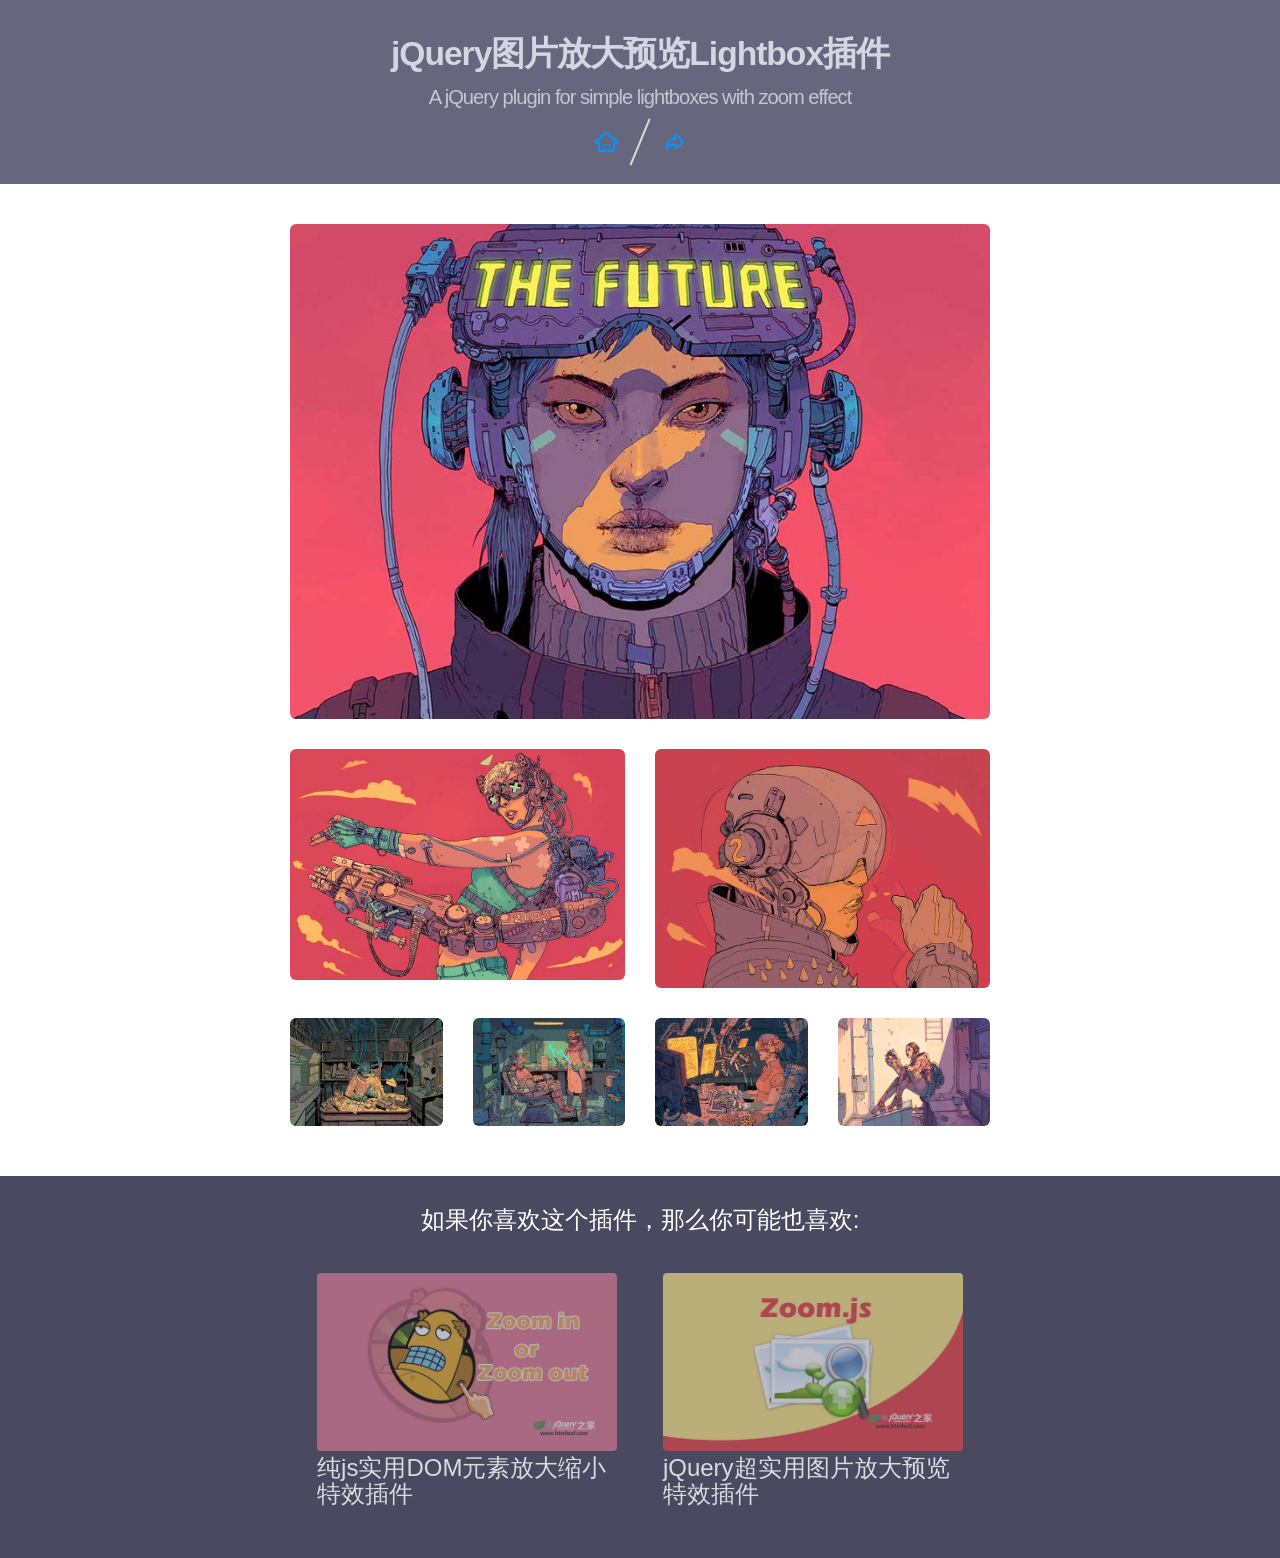
<file: Zoomify/index.html>
<!DOCTYPE html>
<html lang="zh">
<head>
	<meta charset="UTF-8">
	<meta http-equiv="X-UA-Compatible" content="IE=edge,chrome=1"> 
	<meta name="viewport" content="width=device-width, initial-scale=1.0">
	<title>jQuery图片放大预览Lightbox插件|DEMO_jQuery之家-自由分享jQuery、html5、css3的插件库</title>
	<link rel="stylesheet" href="css/bootstrap-grid.min.css">
	<link rel="stylesheet" type="text/css" href="css/htmleaf-demo.css">
	<link rel="stylesheet" href="dist/zoomify.min.css">
	<link rel="stylesheet" href="css/style.css">
	<!--[if IE]>
		<script src="http://libs.useso.com/js/html5shiv/3.7/html5shiv.min.js"></script>
	<![endif]-->
</head>
<body>
	<div class="htmleaf-container">
		<header class="htmleaf-header">
			<h1>jQuery图片放大预览Lightbox插件 <span>A jQuery plugin for simple lightboxes with zoom effect</span></h1>
			<div class="htmleaf-links">
				<a class="htmleaf-icon icon-htmleaf-home-outline" href="http://www.htmleaf.com/" title="jQuery之家" target="_blank"><span> jQuery之家</span></a>
				<a class="htmleaf-icon icon-htmleaf-arrow-forward-outline" href="http://www.htmleaf.com/jQuery/Lightbox-Dialog/201606193618.html" title="返回下载页" target="_blank"><span> 返回下载页</span></a>
			</div>
		</header>
		<div class="container">		
			<div class="examples">	
				<div class="row">
					<div class="example  col-md-12 col-xs-12 ">
						<p><img src="img/1.jpg" class="img-rounded" alt=""></p>
					</div>
				</div>
				<div class="row">
					<div class="example  col-xs-6 col-md-6">
						<p><img src="img/2.jpg" class="img-rounded" alt=""></p>
					</div>
					<div class="example col-xs-6 col-md-6">
						<p><img src="img/3.jpg" class="img-rounded" alt=""></p>
					</div>
				</div>
				<div class="row">
					<div class="example col-xs-3 col-md-3">
						<p><img src="img/4.jpg" class="img-rounded" alt=""></p>
					</div>
					<div class="example col-xs-3 col-md-3">
						<p><img src="img/5.jpg" class="img-rounded" alt=""></p>
					</div>
					<div class="example col-xs-3 col-md-3">
						<p><img src="img/6.jpg" class="img-rounded" alt=""></p>
					</div>
					<div class="example col-xs-3 col-md-3">
						<p><img src="img/7.jpg" class="img-rounded" alt=""></p>
					</div>
				</div>
			</div>	
		</div>
		<div class="related">
		    <h3>如果你喜欢这个插件，那么你可能也喜欢:</h3>
		    <a href="http://www.htmleaf.com/jQuery/Image-Effects/201504051629.html">
			  <img src="related/1.jpg" width="300" alt="纯js实用DOM元素放大缩小特效插件"/>
			  <h3>纯js实用DOM元素放大缩小特效插件</h3>
			</a>
			<a href="http://www.htmleaf.com/jQuery/Image-Effects/201505071793.html">
			  <img src="related/2.jpg" width="300" alt="jQuery超实用图片放大预览特效插件"/>
			  <h3>jQuery超实用图片放大预览特效插件</h3>
			</a>
		</div>
	</div>
	
	<script src="http://libs.useso.com/js/jquery/2.1.1/jquery.min.js" type="text/javascript"></script>
	<script>window.jQuery || document.write('<script src="js/jquery-2.1.1.min.js"><\/script>')</script>
	<script src="dist/zoomify.min.js"></script>
	<script type="text/javascript">
		$('.example img').zoomify();
	</script>
</body>
</html>
</file>
<file: Add To Cart Interaction/css/htmleaf-demo.css>
@font-face {
	font-family: 'icomoon';
	src:url('../fonts/icomoon.eot?rretjt');
	src:url('../fonts/icomoon.eot?#iefixrretjt') format('embedded-opentype'),
		url('../fonts/icomoon.woff?rretjt') format('woff'),
		url('../fonts/icomoon.ttf?rretjt') format('truetype'),
		url('../fonts/icomoon.svg?rretjt#icomoon') format('svg');
	font-weight: normal;
	font-style: normal;
}

[class^="icon-"], [class*=" icon-"] {
	font-family: 'icomoon';
	speak: none;
	font-style: normal;
	font-weight: normal;
	font-variant: normal;
	text-transform: none;
	line-height: 1;

	/* Better Font Rendering =========== */
	-webkit-font-smoothing: antialiased;
	-moz-osx-font-smoothing: grayscale;
}

body, html { font-size: 100%; 	padding: 0; margin: 0;}

/* Reset */
*,
*:after,
*:before {
	-webkit-box-sizing: border-box;
	-moz-box-sizing: border-box;
	box-sizing: border-box;
}

/* Clearfix hack by Nicolas Gallagher: http://nicolasgallagher.com/micro-clearfix-hack/ */
.clearfix:before,
.clearfix:after {
	content: " ";
	display: table;
}

.clearfix:after {
	clear: both;
}

body{
	font-weight: 500;
	font-size: 1.05em;
	font-family: "Microsoft YaHei","宋体","Segoe UI", "Lucida Grande", Helvetica, Arial,sans-serif, FreeSans, Arimo;
}

.htmleaf-container{
	margin: 0 auto;
}

.bgcolor-1 { background: #f0efee; }
.bgcolor-2 { background: #f9f9f9; }
.bgcolor-3 { background: #e8e8e8; }/*light grey*/
.bgcolor-4 { background: #2f3238; color: #fff; }/*Dark grey*/
.bgcolor-5 { background: #df6659; color: #521e18; }/*pink1*/
.bgcolor-6 { background: #2fa8ec; }/*sky blue*/
.bgcolor-7 { background: #d0d6d6; }/*White tea*/
.bgcolor-8 { background: #3d4444; color: #fff; }/*Dark grey2*/
.bgcolor-9 { background: #ef3f52; color: #fff;}/*pink2*/
.bgcolor-10{ background: #64448f; color: #fff;}/*Violet*/
.bgcolor-11{ background: #3755ad; color: #fff;}/*dark blue*/
.bgcolor-12{ background: #3498DB; color: #fff;}/*light blue*/
.bgcolor-20{ background: #494A5F;color: #D5D6E2;}
/* Header */
.htmleaf-header{
	padding: 1em 190px 1em;
	letter-spacing: -1px;
	text-align: center;
	background: #66677c;
}
.htmleaf-header h1 {
	color: #D5D6E2;
	font-weight: 600;
	font-size: 2em;
	line-height: 1;
	margin-bottom: 0;
	font-family: "Microsoft YaHei","宋体","Segoe UI", "Lucida Grande", Helvetica, Arial,sans-serif, FreeSans, Arimo;
}
.htmleaf-header h1 span {
	font-family: "Microsoft YaHei","宋体","Segoe UI", "Lucida Grande", Helvetica, Arial,sans-serif, FreeSans, Arimo;
	display: block;
	font-size: 60%;
	font-weight: 400;
	padding: 0.8em 0 0.5em 0;
	color: #c3c8cd;
}
/*nav*/
.htmleaf-demo a{color: #fff;text-decoration: none;}
.htmleaf-demo{width: 100%;padding-bottom: 1.2em;}
.htmleaf-demo a{display: inline-block;margin: 0.5em;padding: 0.6em 1em;border: 3px solid #fff;font-weight: 700;}
.htmleaf-demo a:hover{opacity: 0.6;}
.htmleaf-demo a.current{background:#1d7db1;color: #fff; }
/* Top Navigation Style */
.htmleaf-links {
	position: relative;
	display: inline-block;
	white-space: nowrap;
	font-size: 1.5em;
	text-align: center;
}

.htmleaf-links::after {
	position: absolute;
	top: 0;
	left: 50%;
	margin-left: -1px;
	width: 2px;
	height: 100%;
	background: #dbdbdb;
	content: '';
	-webkit-transform: rotate3d(0,0,1,22.5deg);
	transform: rotate3d(0,0,1,22.5deg);
}

.htmleaf-icon {
	display: inline-block;
	margin: 0.5em;
	padding: 0em 0;
	width: 1.5em;
	text-decoration: none;
}

.htmleaf-icon span {
	display: none;
}

.htmleaf-icon:before {
	margin: 0 5px;
	text-transform: none;
	font-weight: normal;
	font-style: normal;
	font-variant: normal;
	font-family: 'icomoon';
	line-height: 1;
	speak: none;
	-webkit-font-smoothing: antialiased;
}
/* footer */
.htmleaf-footer{width: 100%;padding-top: 10px;}
.htmleaf-small{font-size: 0.8em;}
.center{text-align: center;}
/****/
.related {
	color: #fff;
	background: #494A5F;
	text-align: center;
	font-size: 1.25em;
	padding: 0.5em 0;
	overflow: hidden;
}

.related > a {
	vertical-align: top;
	width: calc(100% - 20px);
	max-width: 340px;
	display: inline-block;
	text-align: center;
	margin: 20px 10px;
	padding: 25px;
	font-family: "Microsoft YaHei","宋体","Segoe UI", "Lucida Grande", Helvetica, Arial,sans-serif, FreeSans, Arimo;
}
.related a {
	display: inline-block;
	text-align: left;
	margin: 20px auto;
	padding: 10px 20px;
	opacity: 0.8;
	-webkit-transition: opacity 0.3s;
	transition: opacity 0.3s;
	-webkit-backface-visibility: hidden;
}

.related a:hover,
.related a:active {
	opacity: 1;
}

.related a img {
	max-width: 100%;
	opacity: 0.8;
	border-radius: 4px;
}
.related a:hover img,
.related a:active img {
	opacity: 1;
}
.related h3{font-family: "Microsoft YaHei", sans-serif;}
.related a h3 {
	font-weight: 300;
	margin-top: 0.15em;
	color: #fff;
}
/* icomoon */
.icon-htmleaf-home-outline:before {
	content: "\e5000";
}

.icon-htmleaf-arrow-forward-outline:before {
	content: "\e5001";
}

@media screen and (max-width: 1024px) {
	.htmleaf-header {
		padding: 2em 10% 2em;
	}
	.htmleaf-header h1 {
        font-size:1.4em;
    }
    .htmleaf-links{font-size: 1.4em}
}

@media screen and (max-width: 960px) {
	.htmleaf-header {
		padding: 2em 10% 2em;
	}
	.htmleaf-header h1 {
        font-size:1.2em;
    }
    .htmleaf-links{font-size: 1.2em}
    .related h3{font-size: 1em;}
	.related a h3 {
		font-size: 0.8em;
	}
}

@media screen and (max-width: 766px) {
	.htmleaf-header h1 {
        font-size:1.3em;
    }
    .htmleaf-links{font-size: 1.3em}
}

@media screen and (max-width: 640px) {
	.htmleaf-header {
		padding: 2em 10% 2em;
	}
	.htmleaf-header h1 {
        font-size:1em;
    }
    .htmleaf-links{font-size: 1em}
    .related h3{font-size: 0.8em;}
	.related a h3 {
		font-size: 0.6em;
	}
}
</file>
<file: Add To Cart Interaction/css/style.css>
/* -------------------------------- 

Primary style

-------------------------------- */
*, *::after, *::before {
  box-sizing: border-box;
}

html {
  font-size: 62.5%;
  -webkit-font-smoothing: antialiased;
  -moz-osx-font-smoothing: grayscale;
}

body {
  font-size: 1.6rem;
  font-family: "Source Sans Pro", sans-serif;
  color: #2b3e51;
  background-color: #ecf0f1;
}

a {
  color: #2c97de;
  text-decoration: none;
}

img {
  max-width: 100%;
}

main {
  text-align: center;
  padding: 2em 5%;
}

h1 {
  font-size: 2rem;
  padding: 3em 0 .8em;
}
@media only screen and (min-width: 768px) {
  h1 {
    font-size: 3.2rem;
  }
}

.cd-add-to-cart {
  display: inline-block;
  padding: 1.2em 1.8em;
  background: #2c97de;
  border-radius: 50em;
  text-transform: uppercase;
  color: #ffffff;
  font-weight: 700;
  letter-spacing: .1em;
  box-shadow: 0 2px 10px rgba(0, 0, 0, 0.2);
  -webkit-transition: all .2s;
  transition: all .2s;
}
.cd-add-to-cart:hover {
  background: #42a2e1;
}
.cd-add-to-cart:active {
  -webkit-transform: scale(0.9);
      -ms-transform: scale(0.9);
          transform: scale(0.9);
}

/* -------------------------------- 

Main Components 

-------------------------------- */
.cd-cart-container::before {
  /* dark bg layer visible when the cart is open */
  content: '';
  position: fixed;
  z-index: 1;
  height: 100vh;
  width: 100vw;
  top: 0;
  left: 0;
  background: rgba(0, 0, 0, 0.5);
  opacity: 0;
  visibility: hidden;
  -webkit-transition: opacity .4s, visibility .4s;
  transition: opacity .4s, visibility .4s;
}

.cd-cart-container.cart-open::before {
  opacity: 1;
  visibility: visible;
}

.cd-cart-trigger,
.cd-cart {
  position: fixed;
  bottom: 20px;
  right: 5%;
  -webkit-transition: -webkit-transform .2s;
  transition: -webkit-transform .2s;
  transition: transform .2s;
  transition: transform .2s, -webkit-transform .2s;
  /* Force Hardware Acceleration in WebKit */
  -webkit-transform: translateZ(0);
          transform: translateZ(0);
  -webkit-backface-visibility: hidden;
  will-change: transform;
  backface-visibility: hidden;
}
.empty .cd-cart-trigger, .empty
.cd-cart {
  /* hide cart */
  -webkit-transform: translateY(150px);
      -ms-transform: translateY(150px);
          transform: translateY(150px);
}
@media only screen and (min-width: 1170px) {
  .cd-cart-trigger,
  .cd-cart {
    bottom: 40px;
  }
}

.cd-cart-trigger {
  /* button that triggers the cart content */
  z-index: 3;
  height: 72px;
  width: 72px;
  /* replace text with image */
  text-indent: 100%;
  color: transparent;
  white-space: nowrap;
}
.cd-cart-trigger::after, .cd-cart-trigger::before {
  /* used to create the cart/'X' icon */
  content: '';
  position: absolute;
  left: 50%;
  top: 50%;
  bottom: auto;
  right: auto;
  -webkit-transform: translateX(-50%) translateY(-50%);
      -ms-transform: translateX(-50%) translateY(-50%);
          transform: translateX(-50%) translateY(-50%);
  height: 100%;
  width: 100%;
  background: url(../img/cd-icons-cart-close.svg) no-repeat 0 0;
  -webkit-transition: opacity .2s, -webkit-transform .2s;
  transition: opacity .2s, -webkit-transform .2s;
  transition: opacity .2s, transform .2s;
  transition: opacity .2s, transform .2s, -webkit-transform .2s;
}
.cd-cart-trigger::after {
  /* 'X' icon */
  background-position: -72px 0;
  opacity: 0;
  -webkit-transform: translateX(-50%) translateY(-50%) rotate(90deg);
      -ms-transform: translateX(-50%) translateY(-50%) rotate(90deg);
          transform: translateX(-50%) translateY(-50%) rotate(90deg);
}
.cart-open .cd-cart-trigger::before {
  opacity: 0;
}
.cart-open .cd-cart-trigger::after {
  opacity: 1;
  -webkit-transform: translateX(-50%) translateY(-50%);
      -ms-transform: translateX(-50%) translateY(-50%);
          transform: translateX(-50%) translateY(-50%);
}
.cd-cart-trigger .count {
  /* number of items indicator */
  position: absolute;
  top: -10px;
  right: -10px;
  height: 28px;
  width: 28px;
  background: #e94b35;
  color: #ffffff;
  font-size: 1.5rem;
  font-weight: bold;
  border-radius: 50%;
  text-indent: 0;
  -webkit-transition: -webkit-transform .2s .5s;
  transition: -webkit-transform .2s .5s;
  transition: transform .2s .5s;
  transition: transform .2s .5s, -webkit-transform .2s .5s;
}
.cd-cart-trigger .count li {
  /* this is the number of items in the cart */
  position: absolute;
  -webkit-transform: translateZ(0);
          transform: translateZ(0);
  left: 50%;
  top: 50%;
  bottom: auto;
  right: auto;
  -webkit-transform: translateX(-50%) translateY(-50%);
      -ms-transform: translateX(-50%) translateY(-50%);
          transform: translateX(-50%) translateY(-50%);
}
.cd-cart-trigger .count li:last-of-type {
  visibility: hidden;
}
.cd-cart-trigger .count.update-count li:last-of-type {
  -webkit-animation: cd-qty-enter .15s;
          animation: cd-qty-enter .15s;
  -webkit-animation-direction: forwards;
          animation-direction: forwards;
}
.cd-cart-trigger .count.update-count li:first-of-type {
  -webkit-animation: cd-qty-leave .15s;
          animation: cd-qty-leave .15s;
  -webkit-animation-direction: forwards;
          animation-direction: forwards;
}
.cart-open .cd-cart-trigger .count {
  -webkit-transition: -webkit-transform .2s 0s;
  transition: -webkit-transform .2s 0s;
  transition: transform .2s 0s;
  transition: transform .2s 0s, -webkit-transform .2s 0s;
  -webkit-transform: scale(0);
      -ms-transform: scale(0);
          transform: scale(0);
}
.empty .cd-cart-trigger .count {
  /* fix bug - when cart is empty, do not animate count */
  -webkit-transform: scale(1);
      -ms-transform: scale(1);
          transform: scale(1);
}
.cd-cart-trigger:hover + div .wrapper {
  box-shadow: 0 6px 40px rgba(0, 0, 0, 0.3);
}
.cart-open .cd-cart-trigger:hover + div .wrapper {
  box-shadow: 0 4px 30px rgba(0, 0, 0, 0.17);
}

.cd-cart {
  /* cart content */
  z-index: 2;
  width: 90%;
  max-width: 440px;
  height: 400px;
  max-height: 90%;
  pointer-events: none;
}
.cd-cart .wrapper {
  position: absolute;
  bottom: 0;
  right: 0;
  z-index: 2;
  overflow: hidden;
  height: 72px;
  width: 72px;
  border-radius: 6px;
  -webkit-transition: height .4s .1s, width  .4s .1s, box-shadow .3s;
  transition: height .4s .1s, width  .4s .1s, box-shadow .3s;
  -webkit-transition-timing-function: cubic-bezier(0.67, 0.17, 0.32, 0.95);
          transition-timing-function: cubic-bezier(0.67, 0.17, 0.32, 0.95);
  background: #ffffff;
  box-shadow: 0 4px 30px rgba(0, 0, 0, 0.17);
  pointer-events: auto;
}
.cd-cart header, .cd-cart footer {
  position: absolute;
  z-index: 2;
  left: 0;
  width: 100%;
}
.cd-cart header, .cd-cart .body {
  opacity: 0;
}
.cd-cart header {
  top: 0;
  border-radius: 6px 6px 0 0;
  padding: 0 1.4em;
  height: 40px;
  line-height: 40px;
  background-color: #ffffff;
  -webkit-transition: opacity .2s 0s;
  transition: opacity .2s 0s;
  border-bottom: 1px solid #e6e6e6;
}
.cd-cart header::after {
  clear: both;
  content: "";
  display: block;
}
.cd-cart footer {
  bottom: 0;
  border-radius: 0 0 6px 6px;
  box-shadow: 0 -2px 20px rgba(0, 0, 0, 0.15);
  background: #ffffff;
}
.cd-cart h2 {
  text-transform: uppercase;
  display: inline-block;
  font-size: 1.4rem;
  font-weight: 700;
  letter-spacing: .1em;
}
.cd-cart .undo {
  float: right;
  font-size: 1.2rem;
  opacity: 0;
  visibility: hidden;
  -webkit-transition: opacity .2s, visibility .2s;
  transition: opacity .2s, visibility .2s;
  color: #808b97;
}
.cd-cart .undo a {
  text-decoration: underline;
  color: #2b3e51;
}
.cd-cart .undo a:hover {
  color: #2c97de;
}
.cd-cart .undo.visible {
  opacity: 1;
  visibility: visible;
}
.cd-cart .checkout {
  display: block;
  height: 72px;
  line-height: 72px;
  margin-right: 72px;
  background: #2c97de;
  color: rgba(255, 255, 255, 0);
  text-align: center;
  font-size: 1.8rem;
  font-weight: 600;
  -webkit-transition: all .2s 0s;
  transition: all .2s 0s;
}
.cd-cart .checkout:hover {
  background: #399ee0;
}
.cd-cart .checkout em {
  position: relative;
  display: inline-block;
  -webkit-transform: translateX(40px);
      -ms-transform: translateX(40px);
          transform: translateX(40px);
  -webkit-transition: -webkit-transform 0s .2s;
  transition: -webkit-transform 0s .2s;
  transition: transform 0s .2s;
  transition: transform 0s .2s, -webkit-transform 0s .2s;
}
.cd-cart .checkout em::after {
  position: absolute;
  top: 50%;
  bottom: auto;
  -webkit-transform: translateY(-50%);
      -ms-transform: translateY(-50%);
          transform: translateY(-50%);
  right: 0;
  content: '';
  height: 24px;
  width: 24px;
  background: url(../img/cd-icon-arrow-next.svg) no-repeat center center;
  opacity: 0;
  -webkit-transition: opacity .2s;
  transition: opacity .2s;
}
.cd-cart .body {
  position: relative;
  z-index: 1;
  height: calc(100% - 40px);
  padding: 20px 0 10px;
  margin: 40px 0 10px;
  overflow: auto;
  -webkit-overflow-scrolling: touch;
  -webkit-transition: opacity .2s;
  transition: opacity .2s;
}
.cd-cart .body ul {
  overflow: hidden;
  padding: 0 1.4em;
  position: relative;
  padding-bottom: 90px;
}
.cd-cart .body li {
  position: relative;
  opacity: 0;
  -webkit-transform: translateX(80px);
      -ms-transform: translateX(80px);
          transform: translateX(80px);
  -webkit-transition: opacity 0s .2s, -webkit-transform 0s .2s;
  transition: opacity 0s .2s, -webkit-transform 0s .2s;
  transition: opacity 0s .2s, transform 0s .2s;
  transition: opacity 0s .2s, transform 0s .2s, -webkit-transform 0s .2s;
}
.cd-cart .body li::after {
  clear: both;
  content: "";
  display: block;
}
.cd-cart .body li:not(:last-of-type) {
  margin-bottom: 20px;
}
.cd-cart .body li.deleted {
  /* this class is added to an item when it is removed form the cart */
  position: absolute;
  left: 1.4em;
  width: calc(100% - 2.8em);
  opacity: 0;
  -webkit-animation: cd-item-slide-out .3s forwards;
          animation: cd-item-slide-out .3s forwards;
}
.cd-cart .body li.deleted.undo-deleted {
  /* used to reinsert an item deleted from the cart when user clicks 'Undo' */
  -webkit-animation: cd-item-slide-in .3s forwards;
          animation: cd-item-slide-in .3s forwards;
}
.cd-cart .body li.deleted + li {
  -webkit-animation: cd-item-move-up-mobile .3s;
          animation: cd-item-move-up-mobile .3s;
  -webkit-animation-fill-mode: forwards;
          animation-fill-mode: forwards;
}
.cd-cart .body li.undo-deleted + li {
  -webkit-animation: cd-item-move-down-mobile .3s;
          animation: cd-item-move-down-mobile .3s;
  -webkit-animation-fill-mode: forwards;
          animation-fill-mode: forwards;
}
.cd-cart .product-image {
  display: inline-block;
  float: left;
  /* the image height determines the height of the list item - in this case height = width */
  width: 50px;
}
.cd-cart .product-image img {
  display: block;
}
.cd-cart .product-details {
  position: relative;
  display: inline-block;
  float: right;
  width: calc( 100% - 50px);
  padding: 0.3em 0 0 0.5em;
}
.cd-cart .product-details::after {
  clear: both;
  content: "";
  display: block;
}
.cd-cart h3, .cd-cart .price {
  font-weight: bold;
}
.cd-cart h3 {
  width: 70%;
  float: left;
  /* truncate title with dots if too long */
  white-space: nowrap;
  text-overflow: ellipsis;
  overflow: hidden;
}
.cd-cart h3 a {
  color: #2b3e51;
}
.cd-cart h3 a:hover {
  color: #2c97de;
}
.cd-cart .price {
  float: right;
  width: 30%;
  text-align: right;
}
.cd-cart .actions {
  font-size: 1.4rem;
  height: 1.6em;
  line-height: 1.6em;
}
.cd-cart .actions::after {
  clear: both;
  content: "";
  display: block;
}
.cd-cart .delete-item, .cd-cart .quantity {
  float: left;
  color: #808b97;
  -webkit-backface-visibility: hidden;
  backface-visibility: hidden;
}
.cd-cart .delete-item {
  margin-right: 1em;
}
.cd-cart .delete-item:hover {
  color: #e94b35;
}
.cd-cart .quantity label {
  display: inline-block;
  margin-right: .3em;
}
.cd-cart .select {
  position: relative;
}
.cd-cart .select::after {
  /* switcher arrow for select element */
  content: '';
  position: absolute;
  z-index: 1;
  right: 0;
  top: 50%;
  -webkit-transform: translateY(-50%);
      -ms-transform: translateY(-50%);
          transform: translateY(-50%);
  display: block;
  width: 12px;
  height: 12px;
  background: url(../img/cd-icon-select.svg) no-repeat center center;
  pointer-events: none;
}
.cd-cart select {
  position: relative;
  padding: 0 1em 0 0;
  cursor: pointer;
  -webkit-appearance: none;
     -moz-appearance: none;
          appearance: none;
  background: transparent;
  border: none;
  border-radius: 0;
  font-size: 1.4rem;
  margin: 0;
  color: #808b97;
}
.cd-cart select:focus {
  outline: none;
  color: #2b3e51;
  box-shadow: 0 1px 0 currentColor;
}
.cd-cart select::-ms-expand {
  /* hide default select arrow on IE */
  display: none;
}
.cart-open .cd-cart .wrapper {
  height: 100%;
  width: 100%;
  -webkit-transition-delay: 0s;
          transition-delay: 0s;
}
.cart-open .cd-cart header, .cart-open .cd-cart .body {
  opacity: 1;
}
.cart-open .cd-cart header {
  -webkit-transition: opacity .2s .2s;
  transition: opacity .2s .2s;
}
.cart-open .cd-cart .body {
  -webkit-transition: opacity 0s;
  transition: opacity 0s;
}
.cart-open .cd-cart .body li {
  -webkit-transition: opacity .3s .2s, -webkit-transform .3s .2s;
  transition: opacity .3s .2s, -webkit-transform .3s .2s;
  transition: transform .3s .2s, opacity .3s .2s;
  transition: transform .3s .2s, opacity .3s .2s, -webkit-transform .3s .2s;
  opacity: 1;
  -webkit-transform: translateX(0);
      -ms-transform: translateX(0);
          transform: translateX(0);
}
.cart-open .cd-cart .body li:nth-of-type(2) {
  -webkit-transition-duration: .4s;
          transition-duration: .4s;
}
.cart-open .cd-cart .body li:nth-of-type(3) {
  -webkit-transition-duration: .5s;
          transition-duration: .5s;
}
.cart-open .cd-cart .body li:nth-of-type(4), .cart-open .cd-cart .body li:nth-of-type(5) {
  -webkit-transition-duration: .55s;
          transition-duration: .55s;
}
.cart-open .cd-cart .checkout {
  color: #ffffff;
  -webkit-transition: color .2s .3s;
  transition: color .2s .3s;
}
.cart-open .cd-cart .checkout em {
  -webkit-transform: translateX(0);
      -ms-transform: translateX(0);
          transform: translateX(0);
  -webkit-transition: padding .2s 0s, -webkit-transform .2s .3s;
  transition: padding .2s 0s, -webkit-transform .2s .3s;
  transition: transform .2s .3s, padding .2s 0s;
  transition: transform .2s .3s, padding .2s 0s, -webkit-transform .2s .3s;
}
.cart-open .cd-cart .checkout:hover em {
  padding-right: 30px;
}
.cart-open .cd-cart .checkout:hover em::after {
  opacity: 1;
}
@media only screen and (min-width: 768px) {
  .cd-cart .body li:not(:last-of-type) {
    margin-bottom: 14px;
  }
  .cd-cart .body li.deleted + li {
    -webkit-animation: cd-item-move-up .3s;
            animation: cd-item-move-up .3s;
  }
  .cd-cart .body li.undo-deleted + li {
    -webkit-animation: cd-item-move-down .3s;
            animation: cd-item-move-down .3s;
  }
  .cd-cart .checkout {
    font-size: 2.4rem;
  }
  .cd-cart .product-image {
    width: 90px;
  }
  .cd-cart .product-details {
    padding: 1.4em 0 0 1em;
    width: calc( 100% - 90px);
  }
  .cd-cart h3, .cd-cart .price {
    font-size: 1.8rem;
  }
}

@-webkit-keyframes cd-qty-enter {
  0% {
    opacity: 0;
    visibility: hidden;
    -webkit-transform: translateX(-50%) translateY(0);
            transform: translateX(-50%) translateY(0);
  }
  100% {
    opacity: 1;
    visibility: visible;
    -webkit-transform: translateX(-50%) translateY(-50%);
            transform: translateX(-50%) translateY(-50%);
  }
}

@keyframes cd-qty-enter {
  0% {
    opacity: 0;
    visibility: hidden;
    -webkit-transform: translateX(-50%) translateY(0);
            transform: translateX(-50%) translateY(0);
  }
  100% {
    opacity: 1;
    visibility: visible;
    -webkit-transform: translateX(-50%) translateY(-50%);
            transform: translateX(-50%) translateY(-50%);
  }
}
@-webkit-keyframes cd-qty-leave {
  0% {
    opacity: 1;
    visibility: visible;
    -webkit-transform: translateX(-50%) translateY(-50%);
            transform: translateX(-50%) translateY(-50%);
  }
  100% {
    opacity: 0;
    visibility: hidden;
    -webkit-transform: translateX(-50%) translateY(-100%);
            transform: translateX(-50%) translateY(-100%);
  }
}
@keyframes cd-qty-leave {
  0% {
    opacity: 1;
    visibility: visible;
    -webkit-transform: translateX(-50%) translateY(-50%);
            transform: translateX(-50%) translateY(-50%);
  }
  100% {
    opacity: 0;
    visibility: hidden;
    -webkit-transform: translateX(-50%) translateY(-100%);
            transform: translateX(-50%) translateY(-100%);
  }
}
@-webkit-keyframes cd-item-move-up-mobile {
  0% {
    padding-top: 70px;
  }
  100% {
    padding-top: 0px;
  }
}
@keyframes cd-item-move-up-mobile {
  0% {
    padding-top: 70px;
  }
  100% {
    padding-top: 0px;
  }
}
@-webkit-keyframes cd-item-move-up {
  0% {
    padding-top: 104px;
  }
  100% {
    padding-top: 0px;
  }
}
@keyframes cd-item-move-up {
  0% {
    padding-top: 104px;
  }
  100% {
    padding-top: 0px;
  }
}
@-webkit-keyframes cd-item-move-down-mobile {
  0% {
    padding-top: 0px;
  }
  100% {
    padding-top: 70px;
  }
}
@keyframes cd-item-move-down-mobile {
  0% {
    padding-top: 0px;
  }
  100% {
    padding-top: 70px;
  }
}
@-webkit-keyframes cd-item-move-down {
  0% {
    padding-top: 0px;
  }
  100% {
    padding-top: 104px;
  }
}
@keyframes cd-item-move-down {
  0% {
    padding-top: 0px;
  }
  100% {
    padding-top: 104px;
  }
}
@-webkit-keyframes cd-item-slide-out {
  0% {
    -webkit-transform: translateX(0);
            transform: translateX(0);
    opacity: 1;
  }
  100% {
    -webkit-transform: translateX(80px);
            transform: translateX(80px);
    opacity: 0;
  }
}
@keyframes cd-item-slide-out {
  0% {
    -webkit-transform: translateX(0);
            transform: translateX(0);
    opacity: 1;
  }
  100% {
    -webkit-transform: translateX(80px);
            transform: translateX(80px);
    opacity: 0;
  }
}
@-webkit-keyframes cd-item-slide-in {
  100% {
    -webkit-transform: translateX(0);
            transform: translateX(0);
    opacity: 1;
  }
  0% {
    -webkit-transform: translateX(80px);
            transform: translateX(80px);
    opacity: 0;
  }
}
@keyframes cd-item-slide-in {
  100% {
    -webkit-transform: translateX(0);
            transform: translateX(0);
    opacity: 1;
  }
  0% {
    -webkit-transform: translateX(80px);
            transform: translateX(80px);
    opacity: 0;
  }
}
</file>
<file: Distpicker/css/htmleaf-demo.css>
@font-face {
	font-family: 'icomoon';
	src:url('../fonts/icomoon.eot?rretjt');
	src:url('../fonts/icomoon.eot?#iefixrretjt') format('embedded-opentype'),
		url('../fonts/icomoon.woff?rretjt') format('woff'),
		url('../fonts/icomoon.ttf?rretjt') format('truetype'),
		url('../fonts/icomoon.svg?rretjt#icomoon') format('svg');
	font-weight: normal;
	font-style: normal;
}

[class^="icon-"], [class*=" icon-"] {
	font-family: 'icomoon';
	speak: none;
	font-style: normal;
	font-weight: normal;
	font-variant: normal;
	text-transform: none;
	line-height: 1;

	/* Better Font Rendering =========== */
	-webkit-font-smoothing: antialiased;
	-moz-osx-font-smoothing: grayscale;
}

body, html { font-size: 100%; 	padding: 0; margin: 0;}

/* Reset */
*,
*:after,
*:before {
	-webkit-box-sizing: border-box;
	-moz-box-sizing: border-box;
	box-sizing: border-box;
}

/* Clearfix hack by Nicolas Gallagher: http://nicolasgallagher.com/micro-clearfix-hack/ */
.clearfix:before,
.clearfix:after {
	content: " ";
	display: table;
}

.clearfix:after {
	clear: both;
}

body{
	background: #494A5F;
	color: #D5D6E2;
	font-weight: 500;
	font-size: 1.05em;
	font-family: "Microsoft YaHei","宋体","Segoe UI", "Lucida Grande", Helvetica, Arial,sans-serif, FreeSans, Arimo;
}
a{color: #2fa0ec;outline: none;text-decoration: none;}
a:hover,a:focus{color:#74777b;text-decoration: none;}

.htmleaf-container{
	margin: 0 auto;
}

.bgcolor-1 { background: #f0efee; }
.bgcolor-2 { background: #f9f9f9; }
.bgcolor-3 { background: #e8e8e8; }/*light grey*/
.bgcolor-4 { background: #2f3238; color: #fff; }/*Dark grey*/
.bgcolor-5 { background: #df6659; color: #521e18; }/*pink1*/
.bgcolor-6 { background: #2fa8ec; }/*sky blue*/
.bgcolor-7 { background: #d0d6d6; }/*White tea*/
.bgcolor-8 { background: #3d4444; color: #fff; }/*Dark grey2*/
.bgcolor-9 { background: #ef3f52; color: #fff;}/*pink2*/
.bgcolor-10{ background: #64448f; color: #fff;}/*Violet*/
.bgcolor-11{ background: #3755ad; color: #fff;}/*dark blue*/
.bgcolor-12{ background: #3498DB; color: #fff;}/*light blue*/
.bgcolor-20{ background: #494A5F;color: #D5D6E2;}
/* Header */
.htmleaf-header{
	padding: 1em 190px 1em;
	letter-spacing: -1px;
	text-align: center;
	background: #66677c;
}
.htmleaf-header h1 {
	color: #D5D6E2;
	font-weight: 600;
	font-size: 2em;
	line-height: 1;
	margin-bottom: 0;
	font-family: "Microsoft YaHei","宋体","Segoe UI", "Lucida Grande", Helvetica, Arial,sans-serif, FreeSans, Arimo;
}
.htmleaf-header h1 span {
	font-family: "Microsoft YaHei","宋体","Segoe UI", "Lucida Grande", Helvetica, Arial,sans-serif, FreeSans, Arimo;
	display: block;
	font-size: 60%;
	font-weight: 400;
	padding: 0.8em 0 0.5em 0;
	color: #c3c8cd;
}
/*nav*/
.htmleaf-demo a{color: #fff;text-decoration: none;}
.htmleaf-demo{width: 100%;padding-bottom: 1.2em;}
.htmleaf-demo a{display: inline-block;margin: 0.5em;padding: 0.6em 1em;border: 3px solid #fff;font-weight: 700;}
.htmleaf-demo a:hover{opacity: 0.6;}
.htmleaf-demo a.current{background:#1d7db1;color: #fff; }
/* Top Navigation Style */
.htmleaf-links {
	position: relative;
	display: inline-block;
	white-space: nowrap;
	font-size: 1.5em;
	text-align: center;
}

.htmleaf-links::after {
	position: absolute;
	top: 0;
	left: 50%;
	margin-left: -1px;
	width: 2px;
	height: 100%;
	background: #dbdbdb;
	content: '';
	-webkit-transform: rotate3d(0,0,1,22.5deg);
	transform: rotate3d(0,0,1,22.5deg);
}

.htmleaf-icon {
	display: inline-block;
	margin: 0.5em;
	padding: 0em 0;
	width: 1.5em;
	text-decoration: none;
}

.htmleaf-icon span {
	display: none;
}

.htmleaf-icon:before {
	margin: 0 5px;
	text-transform: none;
	font-weight: normal;
	font-style: normal;
	font-variant: normal;
	font-family: 'icomoon';
	line-height: 1;
	speak: none;
	-webkit-font-smoothing: antialiased;
}
/* footer */
.htmleaf-footer{width: 100%;padding-top: 10px;}
.htmleaf-small{font-size: 0.8em;}
.center{text-align: center;}
/****/
.related {
	color: #fff;
	background: #494A5F;
	text-align: center;
	font-size: 1.25em;
	padding: 0.5em 0;
	overflow: hidden;
}

.related > a {
	vertical-align: top;
	width: calc(100% - 20px);
	max-width: 340px;
	display: inline-block;
	text-align: center;
	margin: 20px 10px;
	padding: 25px;
	font-family: "Microsoft YaHei","宋体","Segoe UI", "Lucida Grande", Helvetica, Arial,sans-serif, FreeSans, Arimo;
}
.related a {
	display: inline-block;
	text-align: left;
	margin: 20px auto;
	padding: 10px 20px;
	opacity: 0.8;
	-webkit-transition: opacity 0.3s;
	transition: opacity 0.3s;
	-webkit-backface-visibility: hidden;
}

.related a:hover,
.related a:active {
	opacity: 1;
}

.related a img {
	max-width: 100%;
	opacity: 0.8;
	border-radius: 4px;
}
.related a:hover img,
.related a:active img {
	opacity: 1;
}
.related h3{font-family: "Microsoft YaHei", sans-serif;}
.related a h3 {
	font-weight: 300;
	margin-top: 0.15em;
	color: #fff;
}
/* icomoon */
.icon-htmleaf-home-outline:before {
	content: "\e5000";
}

.icon-htmleaf-arrow-forward-outline:before {
	content: "\e5001";
}

@media screen and (max-width: 50em) {
	.htmleaf-header {
		padding: 3em 10% 4em;
	}
	.htmleaf-header h1 {
        font-size:2em;
    }
}


@media screen and (max-width: 40em) {
	.htmleaf-header h1 {
		font-size: 1.5em;
	}
}

@media screen and (max-width: 30em) {
    .htmleaf-header h1 {
        font-size:1.2em;
    }
}
</file>
<file: Distpicker/css/main.css>
/* Basic */

body {
  margin: 0;
  overflow-x: hidden;
}

.browserupgrade {
  margin: 0;
  padding: .5em 1em;
  background-color: #fcfcfc;
  text-align: center;
}


/* Header */

.docs-header {
  margin-bottom: 0;
}

.navbar-toggle:hover,
.navbar-toggle:focus {
  border-color: #0074d9;
}

.navbar-toggle .icon-bar {
  background-color: #0074d9;
}


/* Jumbotron */

.docs-jumbotron {
  background-color: #0074d9;
  color: #fff;
}

.docs-jumbotron .version {
  font-size: 14px;
  color: #fff;
  filter: alpha(opacity=50);
  opacity: 0.5;
}

@media (min-width: 992px) {
  .docs-jumbotron h1,
  .docs-jumbotron p {
    margin-right: 380px;
  }
}

.docs-carbonads-container {
  position: relative;
}

.docs-carbonads {
  max-width: 350px;
  padding: 15px;
  border: 1px solid #ccc;
  border-radius: 4px;
  overflow: hidden;
}

.carbon-wrap {
  overflow: hidden;
}

.carbon-img {
  clear: left;
  float: left;
  display: block;
}

.carbon-text,
.carbon-poweredby {
  display: block;
  margin-left: 140px;
}

.carbon-text,
.carbon-text:hover,
.carbon-text:focus {
  color: #fff;
  text-decoration: none;
}

.carbon-poweredby,
.carbon-poweredby:hover,
.carbon-poweredby:focus {
  color: #ddd;
  text-decoration: none;
}

@media (min-width: 992px) {
  .docs-carbonads {
    position: absolute;
    right: 0;
    bottom: 5px;
  }
}


/* Content */


/* Footer */

.docs-footer {
  overflow: hidden;
}

.links {
  text-align: center;
  margin-bottom: 30px;
}

.heart {
  position: relative;
  display: block;
  width: 100%;
  height: 30px;
  margin-top: 20px;
  margin-bottom: 20px;
  color: #ddd;
  font-size: 18px;
  line-height: 30px;
  text-align: center;
}

.heart:hover {
  color: #ff4136;
}

.heart:before {
  position: absolute;
  top: 50%;
  right: 0;
  left: 0;
  display: block;
  height: 0;
  border-top: 1px solid #eee;
  content: " ";
}

.heart:after {
  position: relative;
  z-index: 1;
  padding-left: 8px;
  padding-right: 8px;
  background-color: #fff;
  content: "♥";
}


/* Google Code Prettify */

.prettyprint {
  margin-bottom: 0;
  padding: 15px !important;
  border: 1px solid #ddd !important;
}
</file>
<file: E-zine/css/book.css>
*{margin:0;padding:0;list-style-type:none;}
a,img{border:0;}
body{font-family: "SimSun"; font-size: 12px; color: #333333; }
body{background:#cfc2a9;}
/* book */
#flip{position:absolute;left:200px;width:652px;height:627px;overflow:hidden;z-index:100;display:none;}
#flip .overlayer{height:627px;width:100%;position:absolute;left:0;top:0;z-index:200;}
#flip .overlayer img{width:100%;position:absolute;left:0;top:0;}
#flip .container{width:73%;overflow:hidden;height:627px;background:url(../images/book_l.jpg) left top no-repeat;}
*html #flip .ie_r{filter:progid:DXImageTransform.Microsoft.AlphaImageLoader(enabled=true,sizingMethod=scale,src="images/flip_r.png");background:none;}
*html #flip .ie_l{filter:progid:DXImageTransform.Microsoft.AlphaImageLoader(enabled=true,sizingMethod=scale,src="images/flip_l.png");background:none;}
#left{width:475px;height:627px;background:url(../images/book_l.jpg) center top no-repeat;position:absolute;left:15px;top:0;z-index:10;}
#right{width:475px;height:627px;background:url(../images/book_r.jpg) center top no-repeat;position:absolute;left:490px;top:0;z-index:10;}
#book .content{width:385px;padding:0 45px;line-height:25px;height:538px;display:block;overflow:hidden;}
#book .content img{padding:6px 10px;}
#book .content .title{font-size:24px;text-align:center;color:#bf5934;padding-bottom:28px;font-family:"Microsoft Yahei","SimHei";}
#book .content .i_1{margin-top:-20px;}
#book{position:relative;width:980px;background:url(../images/book_bg.jpg);height:639px;}
#book #foot{background:url(../images/book_f.jpg);height:12px;font-size:0;position:absolute;left:0;top:627px;width:980px;}
#book .pager{text-align:center;font-family:Arial;word-spacing:-2px;width:475px;}
#book .label{height:46px;text-align:right;font-family:Microsoft yahei;font-size:14px;padding:14px 45px 0;display:in-line;}
#book .label span{background:#bf5934;color:#fff;font-size:12px;padding:0 4px;}
#book .label a{font:12px SimSun;color:#70634b;text-decoration:none;}
#book .label a:hover{color:#ff6600;text-decoration:none;}
#book .label a img{padding:0 7px 0 5px;margin-bottom:-2px;}
#book .label img{padding:0 7px;}
#book .arrow{width:42px;position:absolute;left:-27px;top:0;height:627px;}
#book .mask{background:#000;opacity:0.1;filter:Alpha(opacity=10);width:100%;height:100%;cursor:pointer;}
#book .al,#book .ar{background:url(../images/arrow_w_l.png);width:18px;height:22px;left:50%;top:50%;position:absolute;z-index:4;margin:-11px 0 0 -9px;cursor:pointer;}
#book .ar{background:url(../images/arrow_w_r.png);}
*html #book .al{filter:progid:DXImageTransform.Microsoft.AlphaImageLoader(enabled=true,sizingMethod=scale,src="images/arrow_w_l.png");background:none;}
*html #book .ar{filter:progid:DXImageTransform.Microsoft.AlphaImageLoader(enabled=true,sizingMethod=scale,src="images/arrow_w_r.png");background:none;}
#book .default{text-align:center;padding-top:30px;}
#book .default img{padding:6px 0;}
#book .bookshow .title{padding-left:104px;_padding-left:0;_margin-left:0;padding-bottom:20px;}
#book .bookshow .title img{display:block;padding:0;}
#book .bookshow .cotent .booklist{float:left;width:208px;height:165px;padding-bottom:32px;overflow:hidden;}
#book .bookshow .cotent .booklistlitt{float:left;width:176px;height:165px;padding-bottom:32px;}
#book .bookshow .cotent .booklist .title{padding-left:1px;padding-bottom:0;text-align:left;}
#book .bookshow .cotent .booklist .title{font:700 14px/25px simsun;color:#27333c;}
#book .bookshow .cotent .booklist .title a:hover{text-decoration:underline;}
#book .bookshow .cotent .booklist .details_pic{float:left;margin:3px 7px 0 0;}
#book .bookshow .cotent .booklist .details_pic img{display:block;width:96px;height:135px;padding:0;}
#book .bookshow .cotent .booklist .details_w{float:left;font:400 12px/20px simsun;color:#27333c;}
#book .bookshow .cotent .booklist .details_w p span{font:400 12px/20px simsun;color:#666666;}
#book .bookshow .cotent .booklist .details_w .buttread{padding-top:20px;}
#book .bookshow .cotent .booklist .details_w .buttread .butt_sc{background:url(../images/butt_01.gif) 0 0 no-repeat;width:71px;height:24px;display:block;}
#book .bookshow .cotent .booklist .details_w .buttread .butt_read{background:url(../images/butt_02.gif) 0 0 no-repeat;width:71px;height:24px;display:block;margin-top:10px;}
#book .bookshow .more{text-align:right;padding-top:30px;}
#book .bookshow .more a{font:400 12px/25px simsun;color:#666666;}
#book .bookshow .more a:hover{text-decoration:underline;}
#book .bookshow .more a .raquo{font:normal 14px arial;color:#666666;}
/* zz */
.glide{background:url(../images/glide_bg_01.gif) center top;width:323px;height:14px;margin:0 auto;position:relative;cursor:pointer;}
.glide a{outline:none;background:url(../images/book_b.gif);margin-top:3px;width:14px;height:14px;margin-left:-7px;position:absolute;top:0;}
.ui-slider{position:relative;text-align:left;}
.ui-slider .ui-slider-handle{position:absolute;z-index:2;width:1.2em;height:1.2em;cursor:pointer;}
.ui-slider .ui-slider-range{position:absolute;z-index:1;font-size:.7em;display:block;border:0;background-position:0 0;}
.ui-slider-horizontal{height:.8em;}
.ui-slider-horizontal .ui-slider-handle{top:-.3em;margin-left:-.6em;}
.ui-slider-horizontal .ui-slider-range{top:0;height:100%;}
.ui-slider-horizontal .ui-slider-range-min{left:0;}
.ui-slider-horizontal .ui-slider-range-max{right:0;}
</file>
<file: Levelup/css/htmleaf-demo.css>
@font-face {
	font-family: 'icomoon';
	src:url('../fonts/icomoon.eot?rretjt');
	src:url('../fonts/icomoon.eot?#iefixrretjt') format('embedded-opentype'),
		url('../fonts/icomoon.woff?rretjt') format('woff'),
		url('../fonts/icomoon.ttf?rretjt') format('truetype'),
		url('../fonts/icomoon.svg?rretjt#icomoon') format('svg');
	font-weight: normal;
	font-style: normal;
}

[class^="icon-"], [class*=" icon-"] {
	font-family: 'icomoon';
	speak: none;
	font-style: normal;
	font-weight: normal;
	font-variant: normal;
	text-transform: none;
	line-height: 1;

	/* Better Font Rendering =========== */
	-webkit-font-smoothing: antialiased;
	-moz-osx-font-smoothing: grayscale;
}

body, html { font-size: 100%; 	padding: 0; margin: 0;}

/* Reset */
*,
*:after,
*:before {
	-webkit-box-sizing: border-box;
	-moz-box-sizing: border-box;
	box-sizing: border-box;
}

/* Clearfix hack by Nicolas Gallagher: http://nicolasgallagher.com/micro-clearfix-hack/ */
.clearfix:before,
.clearfix:after {
	content: " ";
	display: table;
}

.clearfix:after {
	clear: both;
}

body{
	background: #494A5F;
	color: #D5D6E2;
	font-weight: 500;
	font-size: 1.05em;
	font-family: "Microsoft YaHei","宋体","Segoe UI", "Lucida Grande", Helvetica, Arial,sans-serif, FreeSans, Arimo;
}
a{color: #2fa0ec;outline: none;text-decoration: none;}
a:hover,a:focus{color:#74777b;text-decoration: none;}
.htmleaf-container{
	margin: 0 auto;
}

.bgcolor-1 { background: #f0efee; }
.bgcolor-2 { background: #f9f9f9; }
.bgcolor-3 { background: #e8e8e8; }/*light grey*/
.bgcolor-4 { background: #2f3238; color: #fff; }/*Dark grey*/
.bgcolor-5 { background: #df6659; color: #521e18; }/*pink1*/
.bgcolor-6 { background: #2fa8ec; }/*sky blue*/
.bgcolor-7 { background: #d0d6d6; }/*White tea*/
.bgcolor-8 { background: #3d4444; color: #fff; }/*Dark grey2*/
.bgcolor-9 { background: #ef3f52; color: #fff;}/*pink2*/
.bgcolor-10{ background: #64448f; color: #fff;}/*Violet*/
.bgcolor-11{ background: #3755ad; color: #fff;}/*dark blue*/
.bgcolor-12{ background: #3498DB; color: #fff;}/*light blue*/
.bgcolor-20{ background: #494A5F;color: #D5D6E2;}
/* Header */
.htmleaf-header{
	padding: 1em 190px 1em;
	letter-spacing: -1px;
	text-align: center;
	background: #66677c;
}
.htmleaf-header h1 {
	color: #D5D6E2;
	font-weight: 600;
	font-size: 2em;
	line-height: 1;
	margin-bottom: 0;
	font-family: "Microsoft YaHei","宋体","Segoe UI", "Lucida Grande", Helvetica, Arial,sans-serif, FreeSans, Arimo;
}
.htmleaf-header h1 span {
	font-family: "Microsoft YaHei","宋体","Segoe UI", "Lucida Grande", Helvetica, Arial,sans-serif, FreeSans, Arimo;
	display: block;
	font-size: 60%;
	font-weight: 400;
	padding: 0.8em 0 0.5em 0;
	color: #c3c8cd;
}
/*nav*/
.htmleaf-demo a{color: #fff;text-decoration: none;}
.htmleaf-demo{width: 100%;padding-bottom: 1.2em;}
.htmleaf-demo a{display: inline-block;margin: 0.5em;padding: 0.6em 1em;border: 3px solid #fff;font-weight: 700;}
.htmleaf-demo a:hover{opacity: 0.6;}
.htmleaf-demo a.current{background:#1d7db1;color: #fff; }
/* Top Navigation Style */
.htmleaf-links {
	position: relative;
	display: inline-block;
	white-space: nowrap;
	font-size: 1.5em;
	text-align: center;
}

.htmleaf-links::after {
	position: absolute;
	top: 0;
	left: 50%;
	margin-left: -1px;
	width: 2px;
	height: 100%;
	background: #dbdbdb;
	content: '';
	-webkit-transform: rotate3d(0,0,1,22.5deg);
	transform: rotate3d(0,0,1,22.5deg);
}

.htmleaf-icon {
	display: inline-block;
	margin: 0.5em;
	padding: 0em 0;
	width: 1.5em;
	text-decoration: none;
}

.htmleaf-icon span {
	display: none;
}

.htmleaf-icon:before {
	margin: 0 5px;
	text-transform: none;
	font-weight: normal;
	font-style: normal;
	font-variant: normal;
	font-family: 'icomoon';
	line-height: 1;
	speak: none;
	-webkit-font-smoothing: antialiased;
}
/* footer */
.htmleaf-footer{width: 100%;padding-top: 10px;}
.htmleaf-small{font-size: 0.8em;}
.center{text-align: center;}
/****/
.related {
	color: #fff;
	background: #494A5F;
	text-align: center;
	font-size: 1.25em;
	padding: 0.5em 0;
	overflow: hidden;
}

.related > a {
	vertical-align: top;
	width: calc(100% - 20px);
	max-width: 340px;
	display: inline-block;
	text-align: center;
	margin: 20px 10px;
	padding: 25px;
	font-family: "Microsoft YaHei","宋体","Segoe UI", "Lucida Grande", Helvetica, Arial,sans-serif, FreeSans, Arimo;
}
.related a {
	display: inline-block;
	text-align: left;
	margin: 20px auto;
	padding: 10px 20px;
	opacity: 0.8;
	-webkit-transition: opacity 0.3s;
	transition: opacity 0.3s;
	-webkit-backface-visibility: hidden;
}

.related a:hover,
.related a:active {
	opacity: 1;
}

.related a img {
	max-width: 100%;
	opacity: 0.8;
	border-radius: 4px;
}
.related a:hover img,
.related a:active img {
	opacity: 1;
}
.related h3{font-family: "Microsoft YaHei", sans-serif;}
.related a h3 {
	font-weight: 300;
	margin-top: 0.15em;
	color: #fff;
}
/* icomoon */
.icon-htmleaf-home-outline:before {
	content: "\e5000";
}

.icon-htmleaf-arrow-forward-outline:before {
	content: "\e5001";
}

@media screen and (max-width: 1024px) {
	.htmleaf-header {
		padding: 2em 10% 2em;
	}
	.htmleaf-header h1 {
        font-size:1.4em;
    }
    .htmleaf-links{font-size: 1.4em}
}

@media screen and (max-width: 960px) {
	.htmleaf-header {
		padding: 2em 10% 2em;
	}
	.htmleaf-header h1 {
        font-size:1.2em;
    }
    .htmleaf-links{font-size: 1.2em}
    .related h3{font-size: 1em;}
	.related a h3 {
		font-size: 0.8em;
	}
}

@media screen and (max-width: 766px) {
	.htmleaf-header h1 {
        font-size:1.3em;
    }
    .htmleaf-links{font-size: 1.3em}
}

@media screen and (max-width: 640px) {
	.htmleaf-header {
		padding: 2em 10% 2em;
	}
	.htmleaf-header h1 {
        font-size:1em;
    }
    .htmleaf-links{font-size: 1em}
    .related h3{font-size: 0.8em;}
	.related a h3 {
		font-size: 0.6em;
	}
}
</file>
<file: Levelup/css/stylesheet.css>
* {
  box-sizing: border-box; }

body {
  padding: 0;
  margin: 0;
  font-family: "Microsoft YaHei","宋体","Segoe UI", "Lucida Grande", Helvetica, Arial,sans-serif, FreeSans, Arimo;
  font-size: 16px;
  line-height: 1.5;}

.btn {
  display: inline-block;
  margin-bottom: 1rem;
  color: rgba(255, 255, 255, 0.7);
  background-color: rgba(255, 255, 255, 0.08);
  border-color: rgba(255, 255, 255, 0.2);
  border-style: solid;
  border-width: 1px;
  border-radius: 0.3rem;
  transition: color 0.2s, background-color 0.2s, border-color 0.2s; }
  .btn + .btn {
    margin-left: 1rem; }

.btn:hover {
  color: rgba(255, 255, 255, 0.8);
  text-decoration: none;
  background-color: rgba(255, 255, 255, 0.2);
  border-color: rgba(255, 255, 255, 0.3); }

@media screen and (min-width: 64em) {
  .btn {
    padding: 0.75rem 1rem; } }

@media screen and (min-width: 42em) and (max-width: 64em) {
  .btn {
    padding: 0.6rem 0.9rem;
    font-size: 0.9rem; } }

@media screen and (max-width: 42em) {
  .btn {
    display: block;
    width: 100%;
    padding: 0.75rem;
    font-size: 0.9rem; }
    .btn + .btn {
      margin-top: 1rem;
      margin-left: 0; } }

.page-header {
  color: #fff;
  text-align: center;
  background-color: #159957;
  background-image: linear-gradient(120deg, #155799, #159957); }

.btn2 {
  display: inline-block;
  font-size: 0.9rem;
  margin-bottom: 1rem;
  color: rgba(255, 255, 255, 0.7);
  background-color: rgba(255, 255, 255, 0.08);
  border-color: rgba(255, 255, 255, 0.2);
  border-style: solid;
  border-width: 1px;
  border-radius: 0.3rem;
  transition: color 0.2s, background-color 0.2s, border-color 0.2s;
}

.btn2:hover {
  color: rgba(255, 255, 255, 0.8);
  text-decoration: none;
  background-color: rgba(255, 255, 255, 0.2);
  border-color: rgba(255, 255, 255, 0.3);
}

.btn-area {
  color: #fff;
  padding-left: 2rem;
  padding-top: 1rem;
  background-color: #159957;
  background-image: linear-gradient(120deg, #155799, #159957);
}

@media screen and (min-width: 64em) {
  .page-header {
    padding: 5rem 6rem; } }

@media screen and (min-width: 42em) and (max-width: 64em) {
  .page-header {
    padding: 3rem 4rem; } }

@media screen and (max-width: 42em) {
  .page-header {
    padding: 2rem 1rem; } }

.project-name {
  margin-top: 0;
  margin-bottom: 0.1rem; }

@media screen and (min-width: 64em) {
  .project-name {
    font-size: 3.25rem; } }

@media screen and (min-width: 42em) and (max-width: 64em) {
  .project-name {
    font-size: 2.25rem; } }

@media screen and (max-width: 42em) {
  .project-name {
    font-size: 1.75rem; } }

.project-tagline {
  margin-bottom: 2rem;
  font-weight: normal;
  opacity: 0.7; }

@media screen and (min-width: 64em) {
  .project-tagline {
    font-size: 1.25rem; } }

@media screen and (min-width: 42em) and (max-width: 64em) {
  .project-tagline {
    font-size: 1.15rem; } }

@media screen and (max-width: 42em) {
  .project-tagline {
    font-size: 1rem; } }

.main-content :first-child {
  margin-top: 0; }
.main-content img {
  max-width: 100%; }
.main-content h1, .main-content h2, .main-content h3, .main-content h4, .main-content h5, .main-content h6 {
  margin-top: 2rem;
  margin-bottom: 1rem;
  font-weight: normal; }
.main-content p {
  margin-bottom: 1em; }
.main-content code {
  padding: 2px 4px;
  font-family: Consolas, "Liberation Mono", Menlo, Courier, monospace;
  font-size: 0.9rem;
  color: #383e41;
  background-color: #f3f6fa;
  border-radius: 0.3rem; }
.main-content pre {
  padding: 0.8rem;
  margin-top: 0;
  margin-bottom: 1rem;
  font: 1rem Consolas, "Liberation Mono", Menlo, Courier, monospace;
  color: #567482;
  word-wrap: normal;
  background-color: #f3f6fa;
  border: solid 1px #dce6f0;
  border-radius: 0.3rem; }
  .main-content pre > code {
    padding: 0;
    margin: 0;
    font-size: 0.9rem;
    color: #567482;
    word-break: normal;
    white-space: pre;
    background: transparent;
    border: 0; }
.main-content .highlight {
  margin-bottom: 1rem; }
  .main-content .highlight pre {
    margin-bottom: 0;
    word-break: normal; }
.main-content .highlight pre, .main-content pre {
  padding: 0.8rem;
  overflow: auto;
  font-size: 0.9rem;
  line-height: 1.45;
  border-radius: 0.3rem; }
.main-content pre code, .main-content pre tt {
  display: inline;
  max-width: initial;
  padding: 0;
  margin: 0;
  overflow: initial;
  line-height: inherit;
  word-wrap: normal;
  background-color: transparent;
  border: 0; }
  .main-content pre code:before, .main-content pre code:after, .main-content pre tt:before, .main-content pre tt:after {
    content: normal; }
.main-content ul, .main-content ol {
  margin-top: 0; }
.main-content blockquote {
  padding: 0 1rem;
  margin-left: 0;
  color: #819198;
  border-left: 0.3rem solid #dce6f0; }
  .main-content blockquote > :first-child {
    margin-top: 0; }
  .main-content blockquote > :last-child {
    margin-bottom: 0; }
.main-content table {
  display: block;
  width: 100%;
  overflow: auto;
  word-break: normal;
  word-break: keep-all; }
  .main-content table th {
    font-weight: bold; }
  .main-content table th, .main-content table td {
    padding: 0.5rem 1rem;
    border: 1px solid #e9ebec; }
.main-content dl {
  padding: 0; }
  .main-content dl dt {
    padding: 0;
    margin-top: 1rem;
    font-size: 1rem;
    font-weight: bold; }
  .main-content dl dd {
    padding: 0;
    margin-bottom: 1rem; }
.main-content hr {
  height: 2px;
  padding: 0;
  margin: 1rem 0;
  background-color: #eff0f1;
  border: 0; }

@media screen and (min-width: 64em) {
  .main-content {
    max-width: 64rem;
    padding: 2rem 6rem;
    margin: 0 auto;
    font-size: 1.1rem; } }

@media screen and (min-width: 42em) and (max-width: 64em) {
  .main-content {
    padding: 2rem 4rem;
    font-size: 1.1rem; } }

@media screen and (max-width: 42em) {
  .main-content {
    padding: 2rem 1rem;
    font-size: 1rem; } }

.site-footer {
  padding-top: 2rem;
  margin-top: 2rem;
  border-top: solid 1px #eff0f1; }

.site-footer-owner {
  display: block;
  font-weight: bold; }

.site-footer-credits {
  color: #819198; }

@media screen and (min-width: 64em) {
  .site-footer {
    font-size: 1rem; } }

@media screen and (min-width: 42em) and (max-width: 64em) {
  .site-footer {
    font-size: 1rem; } }

@media screen and (max-width: 42em) {
  .site-footer {
    font-size: 0.9rem; } }
</file>
<file: LiveTimeAgo/css/htmleaf-demo.css>
@font-face {
	font-family: 'icomoon';
	src:url('../fonts/icomoon.eot?rretjt');
	src:url('../fonts/icomoon.eot?#iefixrretjt') format('embedded-opentype'),
		url('../fonts/icomoon.woff?rretjt') format('woff'),
		url('../fonts/icomoon.ttf?rretjt') format('truetype'),
		url('../fonts/icomoon.svg?rretjt#icomoon') format('svg');
	font-weight: normal;
	font-style: normal;
}

[class^="icon-"], [class*=" icon-"] {
	font-family: 'icomoon';
	speak: none;
	font-style: normal;
	font-weight: normal;
	font-variant: normal;
	text-transform: none;
	line-height: 1;

	/* Better Font Rendering =========== */
	-webkit-font-smoothing: antialiased;
	-moz-osx-font-smoothing: grayscale;
}

body, html { font-size: 100%; 	padding: 0; margin: 0;}

/* Reset */
*,
*:after,
*:before {
	-webkit-box-sizing: border-box;
	-moz-box-sizing: border-box;
	box-sizing: border-box;
}

/* Clearfix hack by Nicolas Gallagher: http://nicolasgallagher.com/micro-clearfix-hack/ */
.clearfix:before,
.clearfix:after {
	content: " ";
	display: table;
}

.clearfix:after {
	clear: both;
}

body{
	background: #494A5F;
	color: #D5D6E2;
	font-weight: 500;
	font-size: 1.05em;
	font-family: "Microsoft YaHei","宋体","Segoe UI", "Lucida Grande", Helvetica, Arial,sans-serif, FreeSans, Arimo;
}
a{color: #2fa0ec;outline: none;text-decoration: none;}
a:hover,a:focus{color:#74777b;text-decoration: none;}
.htmleaf-container{
	margin: 0 auto;
}

.bgcolor-1 { background: #f0efee; }
.bgcolor-2 { background: #f9f9f9; }
.bgcolor-3 { background: #e8e8e8; }/*light grey*/
.bgcolor-4 { background: #2f3238; color: #fff; }/*Dark grey*/
.bgcolor-5 { background: #df6659; color: #521e18; }/*pink1*/
.bgcolor-6 { background: #2fa8ec; }/*sky blue*/
.bgcolor-7 { background: #d0d6d6; }/*White tea*/
.bgcolor-8 { background: #3d4444; color: #fff; }/*Dark grey2*/
.bgcolor-9 { background: #ef3f52; color: #fff;}/*pink2*/
.bgcolor-10{ background: #64448f; color: #fff;}/*Violet*/
.bgcolor-11{ background: #3755ad; color: #fff;}/*dark blue*/
.bgcolor-12{ background: #3498DB; color: #fff;}/*light blue*/
.bgcolor-20{ background: #494A5F;color: #D5D6E2;}
/* Header */
.htmleaf-header{
	padding: 1em 190px 1em;
	letter-spacing: -1px;
	text-align: center;
	background: #66677c;
}
.htmleaf-header h1 {
	color: #D5D6E2;
	font-weight: 600;
	font-size: 2em;
	line-height: 1;
	margin-bottom: 0;
	font-family: "Microsoft YaHei","宋体","Segoe UI", "Lucida Grande", Helvetica, Arial,sans-serif, FreeSans, Arimo;
}
.htmleaf-header h1 span {
	font-family: "Microsoft YaHei","宋体","Segoe UI", "Lucida Grande", Helvetica, Arial,sans-serif, FreeSans, Arimo;
	display: block;
	font-size: 60%;
	font-weight: 400;
	padding: 0.8em 0 0.5em 0;
	color: #c3c8cd;
}
/*nav*/
.htmleaf-demo a{color: #fff;text-decoration: none;}
.htmleaf-demo{width: 100%;padding-bottom: 1.2em;}
.htmleaf-demo a{display: inline-block;margin: 0.5em;padding: 0.6em 1em;border: 3px solid #fff;font-weight: 700;}
.htmleaf-demo a:hover{opacity: 0.6;}
.htmleaf-demo a.current{background:#1d7db1;color: #fff; }
/* Top Navigation Style */
.htmleaf-links {
	position: relative;
	display: inline-block;
	white-space: nowrap;
	font-size: 1.5em;
	text-align: center;
}

.htmleaf-links::after {
	position: absolute;
	top: 0;
	left: 50%;
	margin-left: -1px;
	width: 2px;
	height: 100%;
	background: #dbdbdb;
	content: '';
	-webkit-transform: rotate3d(0,0,1,22.5deg);
	transform: rotate3d(0,0,1,22.5deg);
}

.htmleaf-icon {
	display: inline-block;
	margin: 0.5em;
	padding: 0em 0;
	width: 1.5em;
	text-decoration: none;
}

.htmleaf-icon span {
	display: none;
}

.htmleaf-icon:before {
	margin: 0 5px;
	text-transform: none;
	font-weight: normal;
	font-style: normal;
	font-variant: normal;
	font-family: 'icomoon';
	line-height: 1;
	speak: none;
	-webkit-font-smoothing: antialiased;
}
/* footer */
.htmleaf-footer{width: 100%;padding-top: 10px;}
.htmleaf-small{font-size: 0.8em;}
.center{text-align: center;}
/****/
.related {
	color: #fff;
	background: #494A5F;
	text-align: center;
	font-size: 1.25em;
	padding: 0.5em 0;
	overflow: hidden;
}

.related > a {
	vertical-align: top;
	width: calc(100% - 20px);
	max-width: 340px;
	display: inline-block;
	text-align: center;
	margin: 20px 10px;
	padding: 25px;
	font-family: "Microsoft YaHei","宋体","Segoe UI", "Lucida Grande", Helvetica, Arial,sans-serif, FreeSans, Arimo;
}
.related a {
	display: inline-block;
	text-align: left;
	margin: 20px auto;
	padding: 10px 20px;
	opacity: 0.8;
	-webkit-transition: opacity 0.3s;
	transition: opacity 0.3s;
	-webkit-backface-visibility: hidden;
}

.related a:hover,
.related a:active {
	opacity: 1;
}

.related a img {
	max-width: 100%;
	opacity: 0.8;
	border-radius: 4px;
}
.related a:hover img,
.related a:active img {
	opacity: 1;
}
.related h3{font-family: "Microsoft YaHei", sans-serif;}
.related a h3 {
	font-weight: 300;
	margin-top: 0.15em;
	color: #fff;
}
/* icomoon */
.icon-htmleaf-home-outline:before {
	content: "\e5000";
}

.icon-htmleaf-arrow-forward-outline:before {
	content: "\e5001";
}

@media screen and (max-width: 1024px) {
	.htmleaf-header {
		padding: 2em 10% 2em;
	}
	.htmleaf-header h1 {
        font-size:1.4em;
    }
    .htmleaf-links{font-size: 1.4em}
}

@media screen and (max-width: 960px) {
	.htmleaf-header {
		padding: 2em 10% 2em;
	}
	.htmleaf-header h1 {
        font-size:1.2em;
    }
    .htmleaf-links{font-size: 1.2em}
    .related h3{font-size: 1em;}
	.related a h3 {
		font-size: 0.8em;
	}
}

@media screen and (max-width: 766px) {
	.htmleaf-header h1 {
        font-size:1.3em;
    }
    .htmleaf-links{font-size: 1.3em}
}

@media screen and (max-width: 640px) {
	.htmleaf-header {
		padding: 2em 10% 2em;
	}
	.htmleaf-header h1 {
        font-size:1em;
    }
    .htmleaf-links{font-size: 1em}
    .related h3{font-size: 0.8em;}
	.related a h3 {
		font-size: 0.6em;
	}
}
</file>
<file: MProgress/css/htmleaf-demo.css>
@font-face {
	font-family: 'icomoon';
	src:url('../fonts/icomoon.eot?rretjt');
	src:url('../fonts/icomoon.eot?#iefixrretjt') format('embedded-opentype'),
		url('../fonts/icomoon.woff?rretjt') format('woff'),
		url('../fonts/icomoon.ttf?rretjt') format('truetype'),
		url('../fonts/icomoon.svg?rretjt#icomoon') format('svg');
	font-weight: normal;
	font-style: normal;
}

[class^="icon-"], [class*=" icon-"] {
	font-family: 'icomoon';
	speak: none;
	font-style: normal;
	font-weight: normal;
	font-variant: normal;
	text-transform: none;
	line-height: 1;

	/* Better Font Rendering =========== */
	-webkit-font-smoothing: antialiased;
	-moz-osx-font-smoothing: grayscale;
}

body, html { font-size: 100%; 	padding: 0; margin: 0;}

/* Reset */
*,
*:after,
*:before {
	-webkit-box-sizing: border-box;
	-moz-box-sizing: border-box;
	box-sizing: border-box;
}

/* Clearfix hack by Nicolas Gallagher: http://nicolasgallagher.com/micro-clearfix-hack/ */
.clearfix:before,
.clearfix:after {
	content: " ";
	display: table;
}

.clearfix:after {
	clear: both;
}

body{
	background: #494A5F;
	color: #D5D6E2;
	font-weight: 500;
	font-size: 1.05em;
	font-family: "Microsoft YaHei","宋体","Segoe UI", "Lucida Grande", Helvetica, Arial,sans-serif, FreeSans, Arimo;
}
a{color: #2fa0ec;outline: none;text-decoration: none;}
a:hover,a:focus{color:#74777b;text-decoration: none;}

.htmleaf-container{
	margin: 0 auto;
}

.bgcolor-1 { background: #f0efee; }
.bgcolor-2 { background: #f9f9f9; }
.bgcolor-3 { background: #e8e8e8; }/*light grey*/
.bgcolor-4 { background: #2f3238; color: #fff; }/*Dark grey*/
.bgcolor-5 { background: #df6659; color: #521e18; }/*pink1*/
.bgcolor-6 { background: #2fa8ec; }/*sky blue*/
.bgcolor-7 { background: #d0d6d6; }/*White tea*/
.bgcolor-8 { background: #3d4444; color: #fff; }/*Dark grey2*/
.bgcolor-9 { background: #ef3f52; color: #fff;}/*pink2*/
.bgcolor-10{ background: #64448f; color: #fff;}/*Violet*/
.bgcolor-11{ background: #3755ad; color: #fff;}/*dark blue*/
.bgcolor-12{ background: #3498DB; color: #fff;}/*light blue*/
.bgcolor-20{ background: #494A5F;color: #D5D6E2;}
/* Header */
.htmleaf-header{
	padding: 1em 190px 1em;
	letter-spacing: -1px;
	text-align: center;
	background: #66677c;
}
.htmleaf-header h1 {
	color: #D5D6E2;
	font-weight: 600;
	font-size: 2em;
	line-height: 1;
	margin-bottom: 0;
	font-family: "Microsoft YaHei","宋体","Segoe UI", "Lucida Grande", Helvetica, Arial,sans-serif, FreeSans, Arimo;
}
.htmleaf-header h1 span {
	font-family: "Microsoft YaHei","宋体","Segoe UI", "Lucida Grande", Helvetica, Arial,sans-serif, FreeSans, Arimo;
	display: block;
	font-size: 60%;
	font-weight: 400;
	padding: 0.8em 0 0.5em 0;
	color: #c3c8cd;
}
/*nav*/
.htmleaf-demo a{color: #fff;text-decoration: none;}
.htmleaf-demo{width: 100%;padding-bottom: 1.2em;}
.htmleaf-demo a{display: inline-block;margin: 0.5em;padding: 0.6em 1em;border: 3px solid #fff;font-weight: 700;}
.htmleaf-demo a:hover{opacity: 0.6;}
.htmleaf-demo a.current{background:#1d7db1;color: #fff; }
/* Top Navigation Style */
.htmleaf-links {
	position: relative;
	display: inline-block;
	white-space: nowrap;
	font-size: 1.5em;
	text-align: center;
}

.htmleaf-links::after {
	position: absolute;
	top: 0;
	left: 50%;
	margin-left: -1px;
	width: 2px;
	height: 100%;
	background: #dbdbdb;
	content: '';
	-webkit-transform: rotate3d(0,0,1,22.5deg);
	transform: rotate3d(0,0,1,22.5deg);
}

.htmleaf-icon {
	display: inline-block;
	margin: 0.5em;
	padding: 0em 0;
	width: 1.5em;
	text-decoration: none;
}

.htmleaf-icon span {
	display: none;
}

.htmleaf-icon:before {
	margin: 0 5px;
	text-transform: none;
	font-weight: normal;
	font-style: normal;
	font-variant: normal;
	font-family: 'icomoon';
	line-height: 1;
	speak: none;
	-webkit-font-smoothing: antialiased;
}
/* footer */
.htmleaf-footer{width: 100%;padding-top: 10px;}
.htmleaf-small{font-size: 0.8em;}
.center{text-align: center;}
/****/
.related {
	color: #fff;
	background: #494A5F;
	text-align: center;
	font-size: 1.25em;
	padding: 0.5em 0;
	overflow: hidden;
}

.related > a {
	vertical-align: top;
	width: calc(100% - 20px);
	max-width: 340px;
	display: inline-block;
	text-align: center;
	margin: 20px 10px;
	padding: 25px;
	font-family: "Microsoft YaHei","宋体","Segoe UI", "Lucida Grande", Helvetica, Arial,sans-serif, FreeSans, Arimo;
}
.related a {
	display: inline-block;
	text-align: left;
	margin: 20px auto;
	padding: 10px 20px;
	opacity: 0.8;
	-webkit-transition: opacity 0.3s;
	transition: opacity 0.3s;
	-webkit-backface-visibility: hidden;
}

.related a:hover,
.related a:active {
	opacity: 1;
}

.related a img {
	max-width: 100%;
	opacity: 0.8;
	border-radius: 4px;
}
.related a:hover img,
.related a:active img {
	opacity: 1;
}
.related h3{font-family: "Microsoft YaHei", sans-serif;}
.related a h3 {
	font-weight: 300;
	margin-top: 0.15em;
	color: #fff;
}
/* icomoon */
.icon-htmleaf-home-outline:before {
	content: "\e5000";
}

.icon-htmleaf-arrow-forward-outline:before {
	content: "\e5001";
}

@media screen and (max-width: 1024px) {
	.htmleaf-header {
		padding: 2em 10% 2em;
	}
	.htmleaf-header h1 {
        font-size:1.4em;
    }
    .htmleaf-links{font-size: 1.4em}
}

@media screen and (max-width: 960px) {
	.htmleaf-header {
		padding: 2em 10% 2em;
	}
	.htmleaf-header h1 {
        font-size:1.2em;
    }
    .htmleaf-links{font-size: 1.2em}
    .related h3{font-size: 1em;}
	.related a h3 {
		font-size: 0.8em;
	}
}

@media screen and (max-width: 766px) {
	.htmleaf-header h1 {
        font-size:1.3em;
    }
    .htmleaf-links{font-size: 1.3em}
}

@media screen and (max-width: 640px) {
	.htmleaf-header {
		padding: 2em 10% 2em;
	}
	.htmleaf-header h1 {
        font-size:1em;
    }
    .htmleaf-links{font-size: 1em}
    .related h3{font-size: 0.8em;}
	.related a h3 {
		font-size: 0.6em;
	}
}
</file>
<file: MProgress/css/demo.css>
html {
    font-size: 62.5%;
}
body {
    margin:0;
    padding:0;
    background-color: rgb(249, 249, 249);
    -webkit-font-smoothing: antialiased;
    font-family: "Microsoft YaHei","宋体","Segoe UI", "Lucida Grande", Helvetica, Arial,sans-serif, FreeSans, Arimo;
    font-size: 1.4rem;
    color: rgb(33, 33, 33);
}
a {
    text-decoration:none;
    font-family:arial,sans-serif;
    font-size:1.6rem;
    line-height:2rem;
}
.demo-block a {
    border-left: 5px solid;
    border-left-color: rgb(178, 235, 242);
    padding-left: 20px;
    color: #00BCD4;
}
.page-header h1 {
    margin: 0;
    background-color: #00BCD4;
    padding: 1.8rem 0 1.8rem 2rem;
    color: #FFF;
    font-size: 3rem;
    font-weight: 300;
    line-height: 1.5;

}
.contents {
    margin: 0 auto;
    max-width: 900px;  
}
.demo-block {
    margin: 0 2rem;
    line-height: 1.5;
}
.demo-block h2 {
    color: rgb(0, 188, 212);
    font-size: 3rem;
    font-weight: 300;
    line-height: 40px;
}
.demo-block.intro p {
    font-size:1.8rem;    
}
.demo-block h3 {
    /* border-left: 5px solid; */
    /* border-left-color: rgb(178, 235, 242); */
    /* padding-left: 20px; */
    color: rgb(0, 188, 212);
    font-size: 2rem;
    font-weight: 300;
    line-height: 40px;
    
}
.demo-block img {
    width: 100%;
    max-width: 688px;
}

.demo-button {
    width: 50px;
    line-height: 25px;
    height: 25px;
    display: inline-block;
    background: #FFA500;
    text-align: center;
    color: #FFF;
    font-size: 1.7rem;
    border-radius: 3px;
    margin: 15px 12px 5px 0;
    cursor: pointer;
}
.demo-button:hover {
    background:#00BCD4;
}
.demo-button.btn-big {
    width:100px;
}
.demo-bar {
    margin: 10px 0;
    width:100%;
    max-width: 690px;
    height:5px;
}
.demo-code {
    background-color: #EBECEA;
    padding: 20px 0 20px 10px;
    max-width: 678px;
    color: #000;
}

.demo-code.short {
    padding: 0.4rem 1.3rem;
    line-height: 1.8;
}
.demo-code .indent {
    padding-left:25px;
    margin: 0;
}

/* fork github*/
#forkongithub a{
    position:relative;
    top: 15px;
    left: 20px;
    padding:5px 40px;

    background:#FFA500;
    color:#fff;
    text-align:center;
    font-weight:bold;
    transition:0.5s;
}
#forkongithub a:hover{
    background:#00BCD4;
    color:#fff;
}
#forkongithub a::before,
#forkongithub a::after {
    content:"";
    width:100%;
    display:block;
    position:absolute;
    top:1px;
    left:0;
    height:1px;
    background:#fff;
}
#forkongithub a::after{
    bottom:1px;
    top:auto;
}
@media screen and (min-width:800px){
    #forkongithub{
        position:absolute;
        display:block;
        top:0;
        right:0;
        width:200px;
        overflow:hidden;
        height:200px;
        z-index:9999;
    }
    #forkongithub a{
        width:200px;
        position:absolute;
        top:60px;
        right:-60px;
        left:0;
        transform:rotate(45deg);
        -webkit-transform:rotate(45deg);
        -ms-transform:rotate(45deg);
        -moz-transform:rotate(45deg);
        -o-transform:rotate(45deg);
        box-shadow:4px 4px 10px rgba(0,0,0,0.5);
    }
}
</file>
<file: Optiscroll/css/htmleaf-demo.css>
@font-face {
	font-family: 'icomoon';
	src:url('../fonts/icomoon.eot?rretjt');
	src:url('../fonts/icomoon.eot?#iefixrretjt') format('embedded-opentype'),
		url('../fonts/icomoon.woff?rretjt') format('woff'),
		url('../fonts/icomoon.ttf?rretjt') format('truetype'),
		url('../fonts/icomoon.svg?rretjt#icomoon') format('svg');
	font-weight: normal;
	font-style: normal;
}

[class^="icon-"], [class*=" icon-"] {
	font-family: 'icomoon';
	speak: none;
	font-style: normal;
	font-weight: normal;
	font-variant: normal;
	text-transform: none;
	line-height: 1;

	/* Better Font Rendering =========== */
	-webkit-font-smoothing: antialiased;
	-moz-osx-font-smoothing: grayscale;
}

body, html { font-size: 100%; 	padding: 0; margin: 0;}

/* Reset */
*,
*:after,
*:before {
	-webkit-box-sizing: border-box;
	-moz-box-sizing: border-box;
	box-sizing: border-box;
}

/* Clearfix hack by Nicolas Gallagher: http://nicolasgallagher.com/micro-clearfix-hack/ */
.clearfix:before,
.clearfix:after {
	content: " ";
	display: table;
}

.clearfix:after {
	clear: both;
}

body{
	/*background: #494A5F;
	color: #D5D6E2;*/
	font-weight: 500;
	font-size: 1.05em;
	font-family: "Microsoft YaHei","宋体","Segoe UI", "Lucida Grande", Helvetica, Arial,sans-serif, FreeSans, Arimo;
}
a{color: #2fa0ec;outline: none;text-decoration: none;}
a:hover,a:focus{color:#74777b;text-decoration: none;}

.htmleaf-container{
	margin: 0 auto;
}

.bgcolor-1 { background: #f0efee; }
.bgcolor-2 { background: #f9f9f9; }
.bgcolor-3 { background: #e8e8e8; }/*light grey*/
.bgcolor-4 { background: #2f3238; color: #fff; }/*Dark grey*/
.bgcolor-5 { background: #df6659; color: #521e18; }/*pink1*/
.bgcolor-6 { background: #2fa8ec; }/*sky blue*/
.bgcolor-7 { background: #d0d6d6; }/*White tea*/
.bgcolor-8 { background: #3d4444; color: #fff; }/*Dark grey2*/
.bgcolor-9 { background: #ef3f52; color: #fff;}/*pink2*/
.bgcolor-10{ background: #64448f; color: #fff;}/*Violet*/
.bgcolor-11{ background: #3755ad; color: #fff;}/*dark blue*/
.bgcolor-12{ background: #3498DB; color: #fff;}/*light blue*/
.bgcolor-20{ background: #494A5F;color: #D5D6E2;}
/* Header */
.htmleaf-header{
	padding: 1em 190px 1em;
	letter-spacing: -1px;
	text-align: center;
	background: #66677c;
}
.htmleaf-header h1 {
	color: #D5D6E2;
	font-weight: 600;
	font-size: 2em;
	line-height: 1;
	margin-bottom: 0;
	font-family: "Microsoft YaHei","宋体","Segoe UI", "Lucida Grande", Helvetica, Arial,sans-serif, FreeSans, Arimo;
}
.htmleaf-header h1 span {
	font-family: "Microsoft YaHei","宋体","Segoe UI", "Lucida Grande", Helvetica, Arial,sans-serif, FreeSans, Arimo;
	display: block;
	font-size: 60%;
	font-weight: 400;
	padding: 0.8em 0 0.5em 0;
	color: #c3c8cd;
}
/*nav*/
.htmleaf-demo a{color: #fff;text-decoration: none;}
.htmleaf-demo{width: 100%;padding-bottom: 1.2em;}
.htmleaf-demo a{display: inline-block;margin: 0.5em;padding: 0.6em 1em;border: 3px solid #fff;font-weight: 700;}
.htmleaf-demo a:hover{opacity: 0.6;}
.htmleaf-demo a.current{background:#1d7db1;color: #fff; }
/* Top Navigation Style */
.htmleaf-links {
	position: relative;
	display: inline-block;
	white-space: nowrap;
	font-size: 1.5em;
	text-align: center;
}

.htmleaf-links::after {
	position: absolute;
	top: 0;
	left: 50%;
	margin-left: -1px;
	width: 2px;
	height: 100%;
	background: #dbdbdb;
	content: '';
	-webkit-transform: rotate3d(0,0,1,22.5deg);
	transform: rotate3d(0,0,1,22.5deg);
}

.htmleaf-icon {
	display: inline-block;
	margin: 0.5em;
	padding: 0em 0;
	width: 1.5em;
	text-decoration: none;
}

.htmleaf-icon span {
	display: none;
}

.htmleaf-icon:before {
	margin: 0 5px;
	text-transform: none;
	font-weight: normal;
	font-style: normal;
	font-variant: normal;
	font-family: 'icomoon';
	line-height: 1;
	speak: none;
	-webkit-font-smoothing: antialiased;
}
/* footer */
.htmleaf-footer{width: 100%;padding-top: 10px;}
.htmleaf-small{font-size: 0.8em;}
.center{text-align: center;}
/****/
.related {
	color: #fff;
	background: #494A5F;
	text-align: center;
	font-size: 1.25em;
	padding: 0.5em 0;
	overflow: hidden;
}

.related > a {
	vertical-align: top;
	width: calc(100% - 20px);
	max-width: 340px;
	display: inline-block;
	text-align: center;
	margin: 20px 10px;
	padding: 25px;
	font-family: "Microsoft YaHei","宋体","Segoe UI", "Lucida Grande", Helvetica, Arial,sans-serif, FreeSans, Arimo;
}
.related a {
	display: inline-block;
	text-align: left;
	margin: 20px auto;
	padding: 10px 20px;
	opacity: 0.8;
	-webkit-transition: opacity 0.3s;
	transition: opacity 0.3s;
	-webkit-backface-visibility: hidden;
}

.related a:hover,
.related a:active {
	opacity: 1;
}

.related a img {
	max-width: 100%;
	opacity: 0.8;
	border-radius: 4px;
}
.related a:hover img,
.related a:active img {
	opacity: 1;
}
.related h3{font-family: "Microsoft YaHei", sans-serif;}
.related a h3 {
	font-weight: 300;
	margin-top: 0.15em;
	color: #fff;
}
/* icomoon */
.icon-htmleaf-home-outline:before {
	content: "\e5000";
}

.icon-htmleaf-arrow-forward-outline:before {
	content: "\e5001";
}

@media screen and (max-width: 1024px) {
	.htmleaf-header {
		padding: 2em 10% 2em;
	}
	.htmleaf-header h1 {
        font-size:1.4em;
    }
    .htmleaf-links{font-size: 1.4em}
}

@media screen and (max-width: 960px) {
	.htmleaf-header {
		padding: 2em 10% 2em;
	}
	.htmleaf-header h1 {
        font-size:1.2em;
    }
    .htmleaf-links{font-size: 1.2em}
    .related h3{font-size: 1em;}
	.related a h3 {
		font-size: 0.8em;
	}
}

@media screen and (max-width: 766px) {
	.htmleaf-header h1 {
        font-size:1.3em;
    }
    .htmleaf-links{font-size: 1.3em}
}

@media screen and (max-width: 640px) {
	.htmleaf-header {
		padding: 2em 10% 2em;
	}
	.htmleaf-header h1 {
        font-size:1em;
    }
    .htmleaf-links{font-size: 1em}
    .related h3{font-size: 0.8em;}
	.related a h3 {
		font-size: 0.6em;
	}
}
</file>
<file: Optiscroll/dist/optiscroll.css>
.optiscroll{position:relative;overflow:auto}.optiscroll.is-enabled{overflow:hidden}.optiscroll-content{position:absolute;top:0;left:0;right:0;bottom:0;z-index:1;overflow:scroll;-webkit-overflow-scrolling:touch}.optiscroll-v,.optiscroll-h{position:absolute;visibility:hidden;z-index:2;-webkit-user-select:none;-moz-user-select:none;-ms-user-select:none;user-select:none}.optiscroll-v{right:0}.optiscroll-h{bottom:0}.optiscroll.has-vtrack>.optiscroll-v,.optiscroll.has-htrack>.optiscroll-h{visibility:visible}.optiscroll-vtrack,.optiscroll-htrack{display:block;position:absolute;opacity:1;-webkit-transform:translate(0%, 0%);-ms-transform:translate(0%, 0%);transform:translate(0%, 0%);transition:height 0.2s ease 0s, width 0.2s ease 0s, opacity 0.2s ease 0s;box-sizing:border-box}.optiscroll-v{top:4px;bottom:4px;width:0}.optiscroll-h{left:4px;right:4px;height:0}.optiscroll.has-vtrack.has-htrack>.optiscroll-v{bottom:8px}.optiscroll.has-vtrack.has-htrack>.optiscroll-h{right:8px}.optiscroll-vtrack,.optiscroll-htrack{background:rgba(0,0,0,0.3);border-radius:2px;box-shadow:0 0 1px #FFF;opacity:0}.optiscroll-vtrack{width:3px;right:4px}.optiscroll-htrack{height:3px;bottom:4px}.optiscroll:hover>.optiscroll-v .optiscroll-vtrack,.optiscroll:hover>.optiscroll-h .optiscroll-htrack{opacity:1}
</file>
<file: phAnimate/css/htmleaf-demo.css>
@font-face {
	font-family: 'icomoon';
	src:url('../fonts/icomoon.eot?rretjt');
	src:url('../fonts/icomoon.eot?#iefixrretjt') format('embedded-opentype'),
		url('../fonts/icomoon.woff?rretjt') format('woff'),
		url('../fonts/icomoon.ttf?rretjt') format('truetype'),
		url('../fonts/icomoon.svg?rretjt#icomoon') format('svg');
	font-weight: normal;
	font-style: normal;
}

[class^="icon-"], [class*=" icon-"] {
	font-family: 'icomoon';
	speak: none;
	font-style: normal;
	font-weight: normal;
	font-variant: normal;
	text-transform: none;
	line-height: 1;

	/* Better Font Rendering =========== */
	-webkit-font-smoothing: antialiased;
	-moz-osx-font-smoothing: grayscale;
}

body, html { font-size: 100%; 	padding: 0; margin: 0;}

/* Reset */
*,
*:after,
*:before {
	-webkit-box-sizing: border-box;
	-moz-box-sizing: border-box;
	box-sizing: border-box;
}

/* Clearfix hack by Nicolas Gallagher: http://nicolasgallagher.com/micro-clearfix-hack/ */
.clearfix:before,
.clearfix:after {
	content: " ";
	display: table;
}

.clearfix:after {
	clear: both;
}

body{
	font-weight: 500;
	font-size: 1.05em;
	font-family: "Microsoft YaHei","宋体","Segoe UI", "Lucida Grande", Helvetica, Arial,sans-serif, FreeSans, Arimo;
}
a{color: #2fa0ec;outline: none;text-decoration: none;}
a:hover,a:focus{color:#74777b;text-decoration: none;}
.htmleaf-container{
	margin: 0 auto;
}

.bgcolor-1 { background: #f0efee; }
.bgcolor-2 { background: #f9f9f9; }
.bgcolor-3 { background: #e8e8e8; }/*light grey*/
.bgcolor-4 { background: #2f3238; color: #fff; }/*Dark grey*/
.bgcolor-5 { background: #df6659; color: #521e18; }/*pink1*/
.bgcolor-6 { background: #2fa8ec; }/*sky blue*/
.bgcolor-7 { background: #d0d6d6; }/*White tea*/
.bgcolor-8 { background: #3d4444; color: #fff; }/*Dark grey2*/
.bgcolor-9 { background: #ef3f52; color: #fff;}/*pink2*/
.bgcolor-10{ background: #64448f; color: #fff;}/*Violet*/
.bgcolor-11{ background: #3755ad; color: #fff;}/*dark blue*/
.bgcolor-12{ background: #3498DB; color: #fff;}/*light blue*/
.bgcolor-20{ background: #494A5F;color: #D5D6E2;}
/* Header */
.htmleaf-header{
	padding: 1em 190px 1em;
	letter-spacing: -1px;
	text-align: center;
	background: #66677c;
}
.htmleaf-header h1 {
	color: #D5D6E2;
	font-weight: 600;
	font-size: 2em;
	line-height: 1;
	margin-bottom: 0;
	font-family: "Microsoft YaHei","宋体","Segoe UI", "Lucida Grande", Helvetica, Arial,sans-serif, FreeSans, Arimo;
}
.htmleaf-header h1 span {
	font-family: "Microsoft YaHei","宋体","Segoe UI", "Lucida Grande", Helvetica, Arial,sans-serif, FreeSans, Arimo;
	display: block;
	font-size: 60%;
	font-weight: 400;
	padding: 0.8em 0 0.5em 0;
	color: #c3c8cd;
}
/*nav*/
.htmleaf-demo a{color: #fff;text-decoration: none;}
.htmleaf-demo{width: 100%;padding-bottom: 1.2em;}
.htmleaf-demo a{display: inline-block;margin: 0.5em;padding: 0.6em 1em;border: 3px solid #fff;font-weight: 700;}
.htmleaf-demo a:hover{opacity: 0.6;}
.htmleaf-demo a.current{background:#1d7db1;color: #fff; }
/* Top Navigation Style */
.htmleaf-links {
	position: relative;
	display: inline-block;
	white-space: nowrap;
	font-size: 1.5em;
	text-align: center;
}

.htmleaf-links::after {
	position: absolute;
	top: 0;
	left: 50%;
	margin-left: -1px;
	width: 2px;
	height: 100%;
	background: #dbdbdb;
	content: '';
	-webkit-transform: rotate3d(0,0,1,22.5deg);
	transform: rotate3d(0,0,1,22.5deg);
}

.htmleaf-icon {
	display: inline-block;
	margin: 0.5em;
	padding: 0em 0;
	width: 1.5em;
	text-decoration: none;
}

.htmleaf-icon span {
	display: none;
}

.htmleaf-icon:before {
	margin: 0 5px;
	text-transform: none;
	font-weight: normal;
	font-style: normal;
	font-variant: normal;
	font-family: 'icomoon';
	line-height: 1;
	speak: none;
	-webkit-font-smoothing: antialiased;
}
/* footer */
.htmleaf-footer{width: 100%;padding-top: 10px;}
.htmleaf-small{font-size: 0.8em;}
.center{text-align: center;}
/****/
.related {
	color: #fff;
	background: #494A5F;
	text-align: center;
	font-size: 1.25em;
	padding: 0.5em 0;
	overflow: hidden;
}

.related > a {
	vertical-align: top;
	width: calc(100% - 20px);
	max-width: 340px;
	display: inline-block;
	text-align: center;
	margin: 20px 10px;
	padding: 25px;
	font-family: "Microsoft YaHei","宋体","Segoe UI", "Lucida Grande", Helvetica, Arial,sans-serif, FreeSans, Arimo;
}
.related a {
	display: inline-block;
	text-align: left;
	margin: 20px auto;
	padding: 10px 20px;
	opacity: 0.8;
	-webkit-transition: opacity 0.3s;
	transition: opacity 0.3s;
	-webkit-backface-visibility: hidden;
}

.related a:hover,
.related a:active {
	opacity: 1;
}

.related a img {
	max-width: 100%;
	opacity: 0.8;
	border-radius: 4px;
}
.related a:hover img,
.related a:active img {
	opacity: 1;
}
.related h3{font-family: "Microsoft YaHei", sans-serif;}
.related a h3 {
	font-weight: 300;
	margin-top: 0.15em;
	color: #fff;
}
/* icomoon */
.icon-htmleaf-home-outline:before {
	content: "\e5000";
}

.icon-htmleaf-arrow-forward-outline:before {
	content: "\e5001";
}

@media screen and (max-width: 1024px) {
	.htmleaf-header {
		padding: 2em 10% 2em;
	}
	.htmleaf-header h1 {
        font-size:1.4em;
    }
    .htmleaf-links{font-size: 1.4em}
}

@media screen and (max-width: 960px) {
	.htmleaf-header {
		padding: 2em 10% 2em;
	}
	.htmleaf-header h1 {
        font-size:1.2em;
    }
    .htmleaf-links{font-size: 1.2em}
    .related h3{font-size: 1em;}
	.related a h3 {
		font-size: 0.8em;
	}
}

@media screen and (max-width: 766px) {
	.htmleaf-header h1 {
        font-size:1.3em;
    }
    .htmleaf-links{font-size: 1.3em}
}

@media screen and (max-width: 640px) {
	.htmleaf-header {
		padding: 2em 10% 2em;
	}
	.htmleaf-header h1 {
        font-size:1em;
    }
    .htmleaf-links{font-size: 1em}
    .related h3{font-size: 0.8em;}
	.related a h3 {
		font-size: 0.6em;
	}
}
</file>
<file: Zoomify/css/htmleaf-demo.css>
@font-face {
	font-family: 'icomoon';
	src:url('../fonts/icomoon.eot?rretjt');
	src:url('../fonts/icomoon.eot?#iefixrretjt') format('embedded-opentype'),
		url('../fonts/icomoon.woff?rretjt') format('woff'),
		url('../fonts/icomoon.ttf?rretjt') format('truetype'),
		url('../fonts/icomoon.svg?rretjt#icomoon') format('svg');
	font-weight: normal;
	font-style: normal;
}

[class^="icon-"], [class*=" icon-"] {
	font-family: 'icomoon';
	speak: none;
	font-style: normal;
	font-weight: normal;
	font-variant: normal;
	text-transform: none;
	line-height: 1;

	/* Better Font Rendering =========== */
	-webkit-font-smoothing: antialiased;
	-moz-osx-font-smoothing: grayscale;
}

body, html { font-size: 100%; 	padding: 0; margin: 0;}

/* Reset */
*,
*:after,
*:before {
	-webkit-box-sizing: border-box;
	-moz-box-sizing: border-box;
	box-sizing: border-box;
}

/* Clearfix hack by Nicolas Gallagher: http://nicolasgallagher.com/micro-clearfix-hack/ */
.clearfix:before,
.clearfix:after {
	content: " ";
	display: table;
}

.clearfix:after {
	clear: both;
}

body{
	background: #494A5F;
	color: #D5D6E2;
	font-weight: 500;
	font-size: 1.05em;
	font-family: "Microsoft YaHei","宋体","Segoe UI", "Lucida Grande", Helvetica, Arial,sans-serif, FreeSans, Arimo;
}
a{color: #2fa0ec;outline: none;text-decoration: none;}
a:hover,a:focus{color:#74777b;text-decoration: none;}
.htmleaf-container{
	margin: 0 auto;
}

.bgcolor-1 { background: #f0efee; }
.bgcolor-2 { background: #f9f9f9; }
.bgcolor-3 { background: #e8e8e8; }/*light grey*/
.bgcolor-4 { background: #2f3238; color: #fff; }/*Dark grey*/
.bgcolor-5 { background: #df6659; color: #521e18; }/*pink1*/
.bgcolor-6 { background: #2fa8ec; }/*sky blue*/
.bgcolor-7 { background: #d0d6d6; }/*White tea*/
.bgcolor-8 { background: #3d4444; color: #fff; }/*Dark grey2*/
.bgcolor-9 { background: #ef3f52; color: #fff;}/*pink2*/
.bgcolor-10{ background: #64448f; color: #fff;}/*Violet*/
.bgcolor-11{ background: #3755ad; color: #fff;}/*dark blue*/
.bgcolor-12{ background: #3498DB; color: #fff;}/*light blue*/
.bgcolor-20{ background: #494A5F;color: #D5D6E2;}
/* Header */
.htmleaf-header{
	padding: 1em 190px 1em;
	letter-spacing: -1px;
	text-align: center;
	background: #66677c;
}
.htmleaf-header h1 {
	color: #D5D6E2;
	font-weight: 600;
	font-size: 2em;
	line-height: 1;
	margin-bottom: 0;
	font-family: "Microsoft YaHei","宋体","Segoe UI", "Lucida Grande", Helvetica, Arial,sans-serif, FreeSans, Arimo;
}
.htmleaf-header h1 span {
	font-family: "Microsoft YaHei","宋体","Segoe UI", "Lucida Grande", Helvetica, Arial,sans-serif, FreeSans, Arimo;
	display: block;
	font-size: 60%;
	font-weight: 400;
	padding: 0.8em 0 0.5em 0;
	color: #c3c8cd;
}
/*nav*/
.htmleaf-demo a{color: #fff;text-decoration: none;}
.htmleaf-demo{width: 100%;padding-bottom: 1.2em;}
.htmleaf-demo a{display: inline-block;margin: 0.5em;padding: 0.6em 1em;border: 3px solid #fff;font-weight: 700;}
.htmleaf-demo a:hover{opacity: 0.6;}
.htmleaf-demo a.current{background:#1d7db1;color: #fff; }
/* Top Navigation Style */
.htmleaf-links {
	position: relative;
	display: inline-block;
	white-space: nowrap;
	font-size: 1.5em;
	text-align: center;
}

.htmleaf-links::after {
	position: absolute;
	top: 0;
	left: 50%;
	margin-left: -1px;
	width: 2px;
	height: 100%;
	background: #dbdbdb;
	content: '';
	-webkit-transform: rotate3d(0,0,1,22.5deg);
	transform: rotate3d(0,0,1,22.5deg);
}

.htmleaf-icon {
	display: inline-block;
	margin: 0.5em;
	padding: 0em 0;
	width: 1.5em;
	text-decoration: none;
}

.htmleaf-icon span {
	display: none;
}

.htmleaf-icon:before {
	margin: 0 5px;
	text-transform: none;
	font-weight: normal;
	font-style: normal;
	font-variant: normal;
	font-family: 'icomoon';
	line-height: 1;
	speak: none;
	-webkit-font-smoothing: antialiased;
}
/* footer */
.htmleaf-footer{width: 100%;padding-top: 10px;}
.htmleaf-small{font-size: 0.8em;}
.center{text-align: center;}
/****/
.related {
	color: #fff;
	background: #494A5F;
	text-align: center;
	font-size: 1.25em;
	padding: 0.5em 0;
	overflow: hidden;
}

.related > a {
	vertical-align: top;
	width: calc(100% - 20px);
	max-width: 340px;
	display: inline-block;
	text-align: center;
	margin: 20px 10px;
	padding: 25px;
	font-family: "Microsoft YaHei","宋体","Segoe UI", "Lucida Grande", Helvetica, Arial,sans-serif, FreeSans, Arimo;
}
.related a {
	display: inline-block;
	text-align: left;
	margin: 20px auto;
	padding: 10px 20px;
	opacity: 0.8;
	-webkit-transition: opacity 0.3s;
	transition: opacity 0.3s;
	-webkit-backface-visibility: hidden;
}

.related a:hover,
.related a:active {
	opacity: 1;
}

.related a img {
	max-width: 100%;
	opacity: 0.8;
	border-radius: 4px;
}
.related a:hover img,
.related a:active img {
	opacity: 1;
}
.related h3{font-family: "Microsoft YaHei", sans-serif;}
.related a h3 {
	font-weight: 300;
	margin-top: 0.15em;
	color: #fff;
}
/* icomoon */
.icon-htmleaf-home-outline:before {
	content: "\e5000";
}

.icon-htmleaf-arrow-forward-outline:before {
	content: "\e5001";
}

@media screen and (max-width: 1024px) {
	.htmleaf-header {
		padding: 2em 10% 2em;
	}
	.htmleaf-header h1 {
        font-size:1.4em;
    }
    .htmleaf-links{font-size: 1.4em}
}

@media screen and (max-width: 960px) {
	.htmleaf-header {
		padding: 2em 10% 2em;
	}
	.htmleaf-header h1 {
        font-size:1.2em;
    }
    .htmleaf-links{font-size: 1.2em}
    .related h3{font-size: 1em;}
	.related a h3 {
		font-size: 0.8em;
	}
}

@media screen and (max-width: 766px) {
	.htmleaf-header h1 {
        font-size:1.3em;
    }
    .htmleaf-links{font-size: 1.3em}
}

@media screen and (max-width: 640px) {
	.htmleaf-header {
		padding: 2em 10% 2em;
	}
	.htmleaf-header h1 {
        font-size:1em;
    }
    .htmleaf-links{font-size: 1em}
    .related h3{font-size: 0.8em;}
	.related a h3 {
		font-size: 0.6em;
	}
}
</file>
<file: Zoomify/css/style.css>
html, body {
	background: -webkit-linear-gradient(#ecf0f1, #fff 180px);
	background:    -moz-linear-gradient(#ecf0f1, #fff 180px);
	background:     -ms-linear-gradient(#ecf0f1, #fff 180px);
	background:      -o-linear-gradient(#ecf0f1, #fff 180px);
	background:         linear-gradient(#ecf0f1, #fff 180px); }
a, a:hover, a:focus { color: #0095ff; }
.text-overflow { white-space: nowrap; text-overflow: ellipsis; overflow: hidden;}

@media (min-width: 768px) {
	.container { max-width: 730px !important; }
}

.examples { margin-top: 40px; }
.examples .row { margin-bottom: 20px; }
.examples .col-md-3 { text-align: center; margin-bottom: 20px; }
.example img{width: 100%;}
</file>
<file: MProgress/dist/css/mprogress.min.css>
.ui-mprogress{pointer-events:none}.ui-mprogress .bar-bg,.ui-mprogress .buffer-bg,.ui-mprogress .deter-bar,.ui-mprogress .indeter-bar,.ui-mprogress .mp-ui-dashed,.ui-mprogress .query-bar{position:fixed;z-index:1032;top:0;left:0;width:100%;height:3px;background:#3a81f0}.ui-mprogress .bar-bg,.ui-mprogress .buffer-bg{z-index:1031;background:#b0d0ef}.ui-mprogress .mp-ui-dashed{z-index:1030;background:0 0}.ui-mprogress .mp-ui-dashed:before{content:"";display:block;height:3px;width:100%;margin-top:0;position:absolute;background:radial-gradient(#a9c0e9 0,#a9c0e9 16%,transparent 42%) 0 -23px;background-size:10px 10px!important;-webkit-animation:buffer 3s infinite linear;-moz-animation:buffer 3s infinite linear;-ms-animation:buffer 3s infinite linear;-o-animation:buffer 3s infinite linear;animation:buffer 3s infinite linear}.ui-mprogress .peg{position:absolute;display:block;right:0;width:100px;height:100%;box-shadow:0 0 10px #3a81f0,0 0 5px #29d;opacity:1;-webkit-transform:rotate(3deg) translate(0,-4px);-moz-transform:rotate(3deg) translate(0,-4px);-ms-transform:rotate(3deg) translate(0,-4px);-o-transform:rotate(3deg) translate(0,-4px);transform:rotate(3deg) translate(0,-4px)}.ui-mprogress .query-bar{-webkit-animation:querying 2800ms infinite linear;-moz-animation:querying 2800ms infinite linear;-ms-animation:querying 2800ms infinite linear;-o-animation:querying 2800ms infinite linear;animation:querying 2800ms infinite linear}.ui-mprogress .query-bar.end{-webkit-animation:endquery 1500ms linear;-moz-animation:endquery 1500ms linear;-ms-animation:endquery 1500ms linear;-o-animation:endquery 1500ms linear;animation:endquery 1500ms linear}.ui-mprogress .indeter-bar{-webkit-animation:indeterminate 2800ms infinite linear;-moz-animation:indeterminate 2800ms infinite linear;-ms-animation:indeterminate 2800ms infinite linear;-o-animation:indeterminate 2800ms infinite linear;animation:indeterminate 2800ms infinite linear}.mprogress-custom-parent{overflow:hidden;position:relative}.mprogress-custom-parent .bar-bg,.mprogress-custom-parent .buffer-bg,.mprogress-custom-parent .deter-bar,.mprogress-custom-parent .indeter-bar,.mprogress-custom-parent .mp-ui-dashed,.mprogress-custom-parent .query-bar{position:absolute}@-moz-keyframes querying{0%{-webkit-transform:translateX(100%) scaleX(.7);-moz-transform:translateX(100%) scaleX(.7);-ms-transform:translateX(100%) scaleX(.7);-o-transform:translateX(100%) scaleX(.7);transform:translateX(100%) scaleX(.7)}20%{-webkit-transform:translateX(30%) scaleX(.7);-moz-transform:translateX(30%) scaleX(.7);-ms-transform:translateX(30%) scaleX(.7);-o-transform:translateX(30%) scaleX(.7);transform:translateX(30%) scaleX(.7)}30%{-webkit-transform:translateX(-20%) scaleX(.4);-moz-transform:translateX(-20%) scaleX(.4);-ms-transform:translateX(-20%) scaleX(.4);-o-transform:translateX(-20%) scaleX(.4);transform:translateX(-20%) scaleX(.4)}55%{-webkit-transform:translateX(-100%) scaleX(.1);-moz-transform:translateX(-100%) scaleX(.1);-ms-transform:translateX(-100%) scaleX(.1);-o-transform:translateX(-100%) scaleX(.1);transform:translateX(-100%) scaleX(.1)}55.99%{-webkit-transform:scaleX(0);-moz-transform:scaleX(0);-ms-transform:scaleX(0);-o-transform:scaleX(0);transform:scaleX(0)}56%{-webkit-transform:translateX(100%) scaleX(0);-moz-transform:translateX(100%) scaleX(0);-ms-transform:translateX(100%) scaleX(0);-o-transform:translateX(100%) scaleX(0);transform:translateX(100%) scaleX(0)}56.99%{-webkit-transform:translateX(100%) scaleX(.7);-moz-transform:translateX(100%) scaleX(.7);-ms-transform:translateX(100%) scaleX(.7);-o-transform:translateX(100%) scaleX(.7);transform:translateX(100%) scaleX(.7)}70%{-webkit-transform:translateX(35%) scaleX(.7);-moz-transform:translateX(35%) scaleX(.7);-ms-transform:translateX(35%) scaleX(.7);-o-transform:translateX(35%) scaleX(.7);transform:translateX(35%) scaleX(.7)}85%{-webkit-transform:translateX(-28%) scaleX(.3);-moz-transform:translateX(-28%) scaleX(.3);-ms-transform:translateX(-28%) scaleX(.3);-o-transform:translateX(-28%) scaleX(.3);transform:translateX(-28%) scaleX(.3)}95%{-webkit-transform:translateX(-100%) scaleX(.1);-moz-transform:translateX(-100%) scaleX(.1);-ms-transform:translateX(-100%) scaleX(.1);-o-transform:translateX(-100%) scaleX(.1);transform:translateX(-100%) scaleX(.1)}95.99%{-webkit-transform:scaleX(0);-moz-transform:scaleX(0);-ms-transform:scaleX(0);-o-transform:scaleX(0);transform:scaleX(0)}100%{-webkit-transform:translateX(100%);-moz-transform:translateX(100%);-ms-transform:translateX(100%);-o-transform:translateX(100%);transform:translateX(100%)}}@-webkit-keyframes querying{0%{-webkit-transform:translateX(100%) scaleX(.7);-moz-transform:translateX(100%) scaleX(.7);-ms-transform:translateX(100%) scaleX(.7);-o-transform:translateX(100%) scaleX(.7);transform:translateX(100%) scaleX(.7)}20%{-webkit-transform:translateX(30%) scaleX(.7);-moz-transform:translateX(30%) scaleX(.7);-ms-transform:translateX(30%) scaleX(.7);-o-transform:translateX(30%) scaleX(.7);transform:translateX(30%) scaleX(.7)}30%{-webkit-transform:translateX(-20%) scaleX(.4);-moz-transform:translateX(-20%) scaleX(.4);-ms-transform:translateX(-20%) scaleX(.4);-o-transform:translateX(-20%) scaleX(.4);transform:translateX(-20%) scaleX(.4)}55%{-webkit-transform:translateX(-100%) scaleX(.1);-moz-transform:translateX(-100%) scaleX(.1);-ms-transform:translateX(-100%) scaleX(.1);-o-transform:translateX(-100%) scaleX(.1);transform:translateX(-100%) scaleX(.1)}55.99%{-webkit-transform:scaleX(0);-moz-transform:scaleX(0);-ms-transform:scaleX(0);-o-transform:scaleX(0);transform:scaleX(0)}56%{-webkit-transform:translateX(100%) scaleX(0);-moz-transform:translateX(100%) scaleX(0);-ms-transform:translateX(100%) scaleX(0);-o-transform:translateX(100%) scaleX(0);transform:translateX(100%) scaleX(0)}56.99%{-webkit-transform:translateX(100%) scaleX(.7);-moz-transform:translateX(100%) scaleX(.7);-ms-transform:translateX(100%) scaleX(.7);-o-transform:translateX(100%) scaleX(.7);transform:translateX(100%) scaleX(.7)}70%{-webkit-transform:translateX(35%) scaleX(.7);-moz-transform:translateX(35%) scaleX(.7);-ms-transform:translateX(35%) scaleX(.7);-o-transform:translateX(35%) scaleX(.7);transform:translateX(35%) scaleX(.7)}85%{-webkit-transform:translateX(-28%) scaleX(.3);-moz-transform:translateX(-28%) scaleX(.3);-ms-transform:translateX(-28%) scaleX(.3);-o-transform:translateX(-28%) scaleX(.3);transform:translateX(-28%) scaleX(.3)}95%{-webkit-transform:translateX(-100%) scaleX(.1);-moz-transform:translateX(-100%) scaleX(.1);-ms-transform:translateX(-100%) scaleX(.1);-o-transform:translateX(-100%) scaleX(.1);transform:translateX(-100%) scaleX(.1)}95.99%{-webkit-transform:scaleX(0);-moz-transform:scaleX(0);-ms-transform:scaleX(0);-o-transform:scaleX(0);transform:scaleX(0)}100%{-webkit-transform:translateX(100%);-moz-transform:translateX(100%);-ms-transform:translateX(100%);-o-transform:translateX(100%);transform:translateX(100%)}}@-o-keyframes querying{0%{-webkit-transform:translateX(100%) scaleX(.7);-moz-transform:translateX(100%) scaleX(.7);-ms-transform:translateX(100%) scaleX(.7);-o-transform:translateX(100%) scaleX(.7);transform:translateX(100%) scaleX(.7)}20%{-webkit-transform:translateX(30%) scaleX(.7);-moz-transform:translateX(30%) scaleX(.7);-ms-transform:translateX(30%) scaleX(.7);-o-transform:translateX(30%) scaleX(.7);transform:translateX(30%) scaleX(.7)}30%{-webkit-transform:translateX(-20%) scaleX(.4);-moz-transform:translateX(-20%) scaleX(.4);-ms-transform:translateX(-20%) scaleX(.4);-o-transform:translateX(-20%) scaleX(.4);transform:translateX(-20%) scaleX(.4)}55%{-webkit-transform:translateX(-100%) scaleX(.1);-moz-transform:translateX(-100%) scaleX(.1);-ms-transform:translateX(-100%) scaleX(.1);-o-transform:translateX(-100%) scaleX(.1);transform:translateX(-100%) scaleX(.1)}55.99%{-webkit-transform:scaleX(0);-moz-transform:scaleX(0);-ms-transform:scaleX(0);-o-transform:scaleX(0);transform:scaleX(0)}56%{-webkit-transform:translateX(100%) scaleX(0);-moz-transform:translateX(100%) scaleX(0);-ms-transform:translateX(100%) scaleX(0);-o-transform:translateX(100%) scaleX(0);transform:translateX(100%) scaleX(0)}56.99%{-webkit-transform:translateX(100%) scaleX(.7);-moz-transform:translateX(100%) scaleX(.7);-ms-transform:translateX(100%) scaleX(.7);-o-transform:translateX(100%) scaleX(.7);transform:translateX(100%) scaleX(.7)}70%{-webkit-transform:translateX(35%) scaleX(.7);-moz-transform:translateX(35%) scaleX(.7);-ms-transform:translateX(35%) scaleX(.7);-o-transform:translateX(35%) scaleX(.7);transform:translateX(35%) scaleX(.7)}85%{-webkit-transform:translateX(-28%) scaleX(.3);-moz-transform:translateX(-28%) scaleX(.3);-ms-transform:translateX(-28%) scaleX(.3);-o-transform:translateX(-28%) scaleX(.3);transform:translateX(-28%) scaleX(.3)}95%{-webkit-transform:translateX(-100%) scaleX(.1);-moz-transform:translateX(-100%) scaleX(.1);-ms-transform:translateX(-100%) scaleX(.1);-o-transform:translateX(-100%) scaleX(.1);transform:translateX(-100%) scaleX(.1)}95.99%{-webkit-transform:scaleX(0);-moz-transform:scaleX(0);-ms-transform:scaleX(0);-o-transform:scaleX(0);transform:scaleX(0)}100%{-webkit-transform:translateX(100%);-moz-transform:translateX(100%);-ms-transform:translateX(100%);-o-transform:translateX(100%);transform:translateX(100%)}}@keyframes querying{0%{-webkit-transform:translateX(100%) scaleX(.7);-moz-transform:translateX(100%) scaleX(.7);-ms-transform:translateX(100%) scaleX(.7);-o-transform:translateX(100%) scaleX(.7);transform:translateX(100%) scaleX(.7)}20%{-webkit-transform:translateX(30%) scaleX(.7);-moz-transform:translateX(30%) scaleX(.7);-ms-transform:translateX(30%) scaleX(.7);-o-transform:translateX(30%) scaleX(.7);transform:translateX(30%) scaleX(.7)}30%{-webkit-transform:translateX(-20%) scaleX(.4);-moz-transform:translateX(-20%) scaleX(.4);-ms-transform:translateX(-20%) scaleX(.4);-o-transform:translateX(-20%) scaleX(.4);transform:translateX(-20%) scaleX(.4)}55%{-webkit-transform:translateX(-100%) scaleX(.1);-moz-transform:translateX(-100%) scaleX(.1);-ms-transform:translateX(-100%) scaleX(.1);-o-transform:translateX(-100%) scaleX(.1);transform:translateX(-100%) scaleX(.1)}55.99%{-webkit-transform:scaleX(0);-moz-transform:scaleX(0);-ms-transform:scaleX(0);-o-transform:scaleX(0);transform:scaleX(0)}56%{-webkit-transform:translateX(100%) scaleX(0);-moz-transform:translateX(100%) scaleX(0);-ms-transform:translateX(100%) scaleX(0);-o-transform:translateX(100%) scaleX(0);transform:translateX(100%) scaleX(0)}56.99%{-webkit-transform:translateX(100%) scaleX(.7);-moz-transform:translateX(100%) scaleX(.7);-ms-transform:translateX(100%) scaleX(.7);-o-transform:translateX(100%) scaleX(.7);transform:translateX(100%) scaleX(.7)}70%{-webkit-transform:translateX(35%) scaleX(.7);-moz-transform:translateX(35%) scaleX(.7);-ms-transform:translateX(35%) scaleX(.7);-o-transform:translateX(35%) scaleX(.7);transform:translateX(35%) scaleX(.7)}85%{-webkit-transform:translateX(-28%) scaleX(.3);-moz-transform:translateX(-28%) scaleX(.3);-ms-transform:translateX(-28%) scaleX(.3);-o-transform:translateX(-28%) scaleX(.3);transform:translateX(-28%) scaleX(.3)}95%{-webkit-transform:translateX(-100%) scaleX(.1);-moz-transform:translateX(-100%) scaleX(.1);-ms-transform:translateX(-100%) scaleX(.1);-o-transform:translateX(-100%) scaleX(.1);transform:translateX(-100%) scaleX(.1)}95.99%{-webkit-transform:scaleX(0);-moz-transform:scaleX(0);-ms-transform:scaleX(0);-o-transform:scaleX(0);transform:scaleX(0)}100%{-webkit-transform:translateX(100%);-moz-transform:translateX(100%);-ms-transform:translateX(100%);-o-transform:translateX(100%);transform:translateX(100%)}}@-moz-keyframes endquery{0%{opacity:0;-webkit-transform:translateX(-100%) scaleX(1);-moz-transform:translateX(-100%) scaleX(1);-ms-transform:translateX(-100%) scaleX(1);-o-transform:translateX(-100%) scaleX(1);transform:translateX(-100%) scaleX(1)}10%{opacity:1;-webkit-transform:translateX(-100%) scaleX(1);-moz-transform:translateX(-100%) scaleX(1);-ms-transform:translateX(-100%) scaleX(1);-o-transform:translateX(-100%) scaleX(1);transform:translateX(-100%) scaleX(1)}99%{opacity:1;-webkit-transform:translateX(0);-moz-transform:translateX(0);-ms-transform:translateX(0);-o-transform:translateX(0);transform:translateX(0)}100%{opacity:0}}@-webkit-keyframes endquery{0%{opacity:0;-webkit-transform:translateX(-100%) scaleX(1);-moz-transform:translateX(-100%) scaleX(1);-ms-transform:translateX(-100%) scaleX(1);-o-transform:translateX(-100%) scaleX(1);transform:translateX(-100%) scaleX(1)}10%{opacity:1;-webkit-transform:translateX(-100%) scaleX(1);-moz-transform:translateX(-100%) scaleX(1);-ms-transform:translateX(-100%) scaleX(1);-o-transform:translateX(-100%) scaleX(1);transform:translateX(-100%) scaleX(1)}99%{opacity:1;-webkit-transform:translateX(0);-moz-transform:translateX(0);-ms-transform:translateX(0);-o-transform:translateX(0);transform:translateX(0)}100%{opacity:0}}@-o-keyframes endquery{0%{opacity:0;-webkit-transform:translateX(-100%) scaleX(1);-moz-transform:translateX(-100%) scaleX(1);-ms-transform:translateX(-100%) scaleX(1);-o-transform:translateX(-100%) scaleX(1);transform:translateX(-100%) scaleX(1)}10%{opacity:1;-webkit-transform:translateX(-100%) scaleX(1);-moz-transform:translateX(-100%) scaleX(1);-ms-transform:translateX(-100%) scaleX(1);-o-transform:translateX(-100%) scaleX(1);transform:translateX(-100%) scaleX(1)}99%{opacity:1;-webkit-transform:translateX(0);-moz-transform:translateX(0);-ms-transform:translateX(0);-o-transform:translateX(0);transform:translateX(0)}100%{opacity:0}}@keyframes endquery{0%{opacity:0;-webkit-transform:translateX(-100%) scaleX(1);-moz-transform:translateX(-100%) scaleX(1);-ms-transform:translateX(-100%) scaleX(1);-o-transform:translateX(-100%) scaleX(1);transform:translateX(-100%) scaleX(1)}10%{opacity:1;-webkit-transform:translateX(-100%) scaleX(1);-moz-transform:translateX(-100%) scaleX(1);-ms-transform:translateX(-100%) scaleX(1);-o-transform:translateX(-100%) scaleX(1);transform:translateX(-100%) scaleX(1)}99%{opacity:1;-webkit-transform:translateX(0);-moz-transform:translateX(0);-ms-transform:translateX(0);-o-transform:translateX(0);transform:translateX(0)}100%{opacity:0}}@-moz-keyframes indeterminate{0%{-webkit-transform:translateX(-100%) scaleX(.2);-moz-transform:translateX(-100%) scaleX(.2);-ms-transform:translateX(-100%) scaleX(.2);-o-transform:translateX(-100%) scaleX(.2);transform:translateX(-100%) scaleX(.2)}20%{-webkit-transform:translateX(-40%) scaleX(.2);-moz-transform:translateX(-40%) scaleX(.2);-ms-transform:translateX(-40%) scaleX(.2);-o-transform:translateX(-40%) scaleX(.2);transform:translateX(-40%) scaleX(.2)}30%{-webkit-transform:translateX(0) scaleX(.5);-moz-transform:translateX(0) scaleX(.5);-ms-transform:translateX(0) scaleX(.5);-o-transform:translateX(0) scaleX(.5);transform:translateX(0) scaleX(.5)}55%{-webkit-transform:translateX(100%) scaleX(.7);-moz-transform:translateX(100%) scaleX(.7);-ms-transform:translateX(100%) scaleX(.7);-o-transform:translateX(100%) scaleX(.7);transform:translateX(100%) scaleX(.7)}55.99%{-webkit-transform:scaleX(0);-moz-transform:scaleX(0);-ms-transform:scaleX(0);-o-transform:scaleX(0);transform:scaleX(0)}56%{-webkit-transform:translateX(-100%) scaleX(0);-moz-transform:translateX(-100%) scaleX(0);-ms-transform:translateX(-100%) scaleX(0);-o-transform:translateX(-100%) scaleX(0);transform:translateX(-100%) scaleX(0)}56.99%{-webkit-transform:translateX(-100%) scaleX(.6);-moz-transform:translateX(-100%) scaleX(.6);-ms-transform:translateX(-100%) scaleX(.6);-o-transform:translateX(-100%) scaleX(.6);transform:translateX(-100%) scaleX(.6)}75%{-webkit-transform:translateX(-5%) scaleX(.6);-moz-transform:translateX(-5%) scaleX(.6);-ms-transform:translateX(-5%) scaleX(.6);-o-transform:translateX(-5%) scaleX(.6);transform:translateX(-5%) scaleX(.6)}85%{-webkit-transform:translateX(30%) scaleX(.3);-moz-transform:translateX(30%) scaleX(.3);-ms-transform:translateX(30%) scaleX(.3);-o-transform:translateX(30%) scaleX(.3);transform:translateX(30%) scaleX(.3)}98%{-webkit-transform:translateX(100%) scaleX(.2);-moz-transform:translateX(100%) scaleX(.2);-ms-transform:translateX(100%) scaleX(.2);-o-transform:translateX(100%) scaleX(.2);transform:translateX(100%) scaleX(.2)}99.99%{-webkit-transform:scaleX(0);-moz-transform:scaleX(0);-ms-transform:scaleX(0);-o-transform:scaleX(0);transform:scaleX(0)}100%{-webkit-transform:translateX(-100%);-moz-transform:translateX(-100%);-ms-transform:translateX(-100%);-o-transform:translateX(-100%);transform:translateX(-100%)}}@-webkit-keyframes indeterminate{0%{-webkit-transform:translateX(-100%) scaleX(.2);-moz-transform:translateX(-100%) scaleX(.2);-ms-transform:translateX(-100%) scaleX(.2);-o-transform:translateX(-100%) scaleX(.2);transform:translateX(-100%) scaleX(.2)}20%{-webkit-transform:translateX(-40%) scaleX(.2);-moz-transform:translateX(-40%) scaleX(.2);-ms-transform:translateX(-40%) scaleX(.2);-o-transform:translateX(-40%) scaleX(.2);transform:translateX(-40%) scaleX(.2)}30%{-webkit-transform:translateX(0) scaleX(.5);-moz-transform:translateX(0) scaleX(.5);-ms-transform:translateX(0) scaleX(.5);-o-transform:translateX(0) scaleX(.5);transform:translateX(0) scaleX(.5)}55%{-webkit-transform:translateX(100%) scaleX(.7);-moz-transform:translateX(100%) scaleX(.7);-ms-transform:translateX(100%) scaleX(.7);-o-transform:translateX(100%) scaleX(.7);transform:translateX(100%) scaleX(.7)}55.99%{-webkit-transform:scaleX(0);-moz-transform:scaleX(0);-ms-transform:scaleX(0);-o-transform:scaleX(0);transform:scaleX(0)}56%{-webkit-transform:translateX(-100%) scaleX(0);-moz-transform:translateX(-100%) scaleX(0);-ms-transform:translateX(-100%) scaleX(0);-o-transform:translateX(-100%) scaleX(0);transform:translateX(-100%) scaleX(0)}56.99%{-webkit-transform:translateX(-100%) scaleX(.6);-moz-transform:translateX(-100%) scaleX(.6);-ms-transform:translateX(-100%) scaleX(.6);-o-transform:translateX(-100%) scaleX(.6);transform:translateX(-100%) scaleX(.6)}75%{-webkit-transform:translateX(-5%) scaleX(.6);-moz-transform:translateX(-5%) scaleX(.6);-ms-transform:translateX(-5%) scaleX(.6);-o-transform:translateX(-5%) scaleX(.6);transform:translateX(-5%) scaleX(.6)}85%{-webkit-transform:translateX(30%) scaleX(.3);-moz-transform:translateX(30%) scaleX(.3);-ms-transform:translateX(30%) scaleX(.3);-o-transform:translateX(30%) scaleX(.3);transform:translateX(30%) scaleX(.3)}98%{-webkit-transform:translateX(100%) scaleX(.2);-moz-transform:translateX(100%) scaleX(.2);-ms-transform:translateX(100%) scaleX(.2);-o-transform:translateX(100%) scaleX(.2);transform:translateX(100%) scaleX(.2)}99.99%{-webkit-transform:scaleX(0);-moz-transform:scaleX(0);-ms-transform:scaleX(0);-o-transform:scaleX(0);transform:scaleX(0)}100%{-webkit-transform:translateX(-100%);-moz-transform:translateX(-100%);-ms-transform:translateX(-100%);-o-transform:translateX(-100%);transform:translateX(-100%)}}@-o-keyframes indeterminate{0%{-webkit-transform:translateX(-100%) scaleX(.2);-moz-transform:translateX(-100%) scaleX(.2);-ms-transform:translateX(-100%) scaleX(.2);-o-transform:translateX(-100%) scaleX(.2);transform:translateX(-100%) scaleX(.2)}20%{-webkit-transform:translateX(-40%) scaleX(.2);-moz-transform:translateX(-40%) scaleX(.2);-ms-transform:translateX(-40%) scaleX(.2);-o-transform:translateX(-40%) scaleX(.2);transform:translateX(-40%) scaleX(.2)}30%{-webkit-transform:translateX(0) scaleX(.5);-moz-transform:translateX(0) scaleX(.5);-ms-transform:translateX(0) scaleX(.5);-o-transform:translateX(0) scaleX(.5);transform:translateX(0) scaleX(.5)}55%{-webkit-transform:translateX(100%) scaleX(.7);-moz-transform:translateX(100%) scaleX(.7);-ms-transform:translateX(100%) scaleX(.7);-o-transform:translateX(100%) scaleX(.7);transform:translateX(100%) scaleX(.7)}55.99%{-webkit-transform:scaleX(0);-moz-transform:scaleX(0);-ms-transform:scaleX(0);-o-transform:scaleX(0);transform:scaleX(0)}56%{-webkit-transform:translateX(-100%) scaleX(0);-moz-transform:translateX(-100%) scaleX(0);-ms-transform:translateX(-100%) scaleX(0);-o-transform:translateX(-100%) scaleX(0);transform:translateX(-100%) scaleX(0)}56.99%{-webkit-transform:translateX(-100%) scaleX(.6);-moz-transform:translateX(-100%) scaleX(.6);-ms-transform:translateX(-100%) scaleX(.6);-o-transform:translateX(-100%) scaleX(.6);transform:translateX(-100%) scaleX(.6)}75%{-webkit-transform:translateX(-5%) scaleX(.6);-moz-transform:translateX(-5%) scaleX(.6);-ms-transform:translateX(-5%) scaleX(.6);-o-transform:translateX(-5%) scaleX(.6);transform:translateX(-5%) scaleX(.6)}85%{-webkit-transform:translateX(30%) scaleX(.3);-moz-transform:translateX(30%) scaleX(.3);-ms-transform:translateX(30%) scaleX(.3);-o-transform:translateX(30%) scaleX(.3);transform:translateX(30%) scaleX(.3)}98%{-webkit-transform:translateX(100%) scaleX(.2);-moz-transform:translateX(100%) scaleX(.2);-ms-transform:translateX(100%) scaleX(.2);-o-transform:translateX(100%) scaleX(.2);transform:translateX(100%) scaleX(.2)}99.99%{-webkit-transform:scaleX(0);-moz-transform:scaleX(0);-ms-transform:scaleX(0);-o-transform:scaleX(0);transform:scaleX(0)}100%{-webkit-transform:translateX(-100%);-moz-transform:translateX(-100%);-ms-transform:translateX(-100%);-o-transform:translateX(-100%);transform:translateX(-100%)}}@keyframes indeterminate{0%{-webkit-transform:translateX(-100%) scaleX(.2);-moz-transform:translateX(-100%) scaleX(.2);-ms-transform:translateX(-100%) scaleX(.2);-o-transform:translateX(-100%) scaleX(.2);transform:translateX(-100%) scaleX(.2)}20%{-webkit-transform:translateX(-40%) scaleX(.2);-moz-transform:translateX(-40%) scaleX(.2);-ms-transform:translateX(-40%) scaleX(.2);-o-transform:translateX(-40%) scaleX(.2);transform:translateX(-40%) scaleX(.2)}30%{-webkit-transform:translateX(0) scaleX(.5);-moz-transform:translateX(0) scaleX(.5);-ms-transform:translateX(0) scaleX(.5);-o-transform:translateX(0) scaleX(.5);transform:translateX(0) scaleX(.5)}55%{-webkit-transform:translateX(100%) scaleX(.7);-moz-transform:translateX(100%) scaleX(.7);-ms-transform:translateX(100%) scaleX(.7);-o-transform:translateX(100%) scaleX(.7);transform:translateX(100%) scaleX(.7)}55.99%{-webkit-transform:scaleX(0);-moz-transform:scaleX(0);-ms-transform:scaleX(0);-o-transform:scaleX(0);transform:scaleX(0)}56%{-webkit-transform:translateX(-100%) scaleX(0);-moz-transform:translateX(-100%) scaleX(0);-ms-transform:translateX(-100%) scaleX(0);-o-transform:translateX(-100%) scaleX(0);transform:translateX(-100%) scaleX(0)}56.99%{-webkit-transform:translateX(-100%) scaleX(.6);-moz-transform:translateX(-100%) scaleX(.6);-ms-transform:translateX(-100%) scaleX(.6);-o-transform:translateX(-100%) scaleX(.6);transform:translateX(-100%) scaleX(.6)}75%{-webkit-transform:translateX(-5%) scaleX(.6);-moz-transform:translateX(-5%) scaleX(.6);-ms-transform:translateX(-5%) scaleX(.6);-o-transform:translateX(-5%) scaleX(.6);transform:translateX(-5%) scaleX(.6)}85%{-webkit-transform:translateX(30%) scaleX(.3);-moz-transform:translateX(30%) scaleX(.3);-ms-transform:translateX(30%) scaleX(.3);-o-transform:translateX(30%) scaleX(.3);transform:translateX(30%) scaleX(.3)}98%{-webkit-transform:translateX(100%) scaleX(.2);-moz-transform:translateX(100%) scaleX(.2);-ms-transform:translateX(100%) scaleX(.2);-o-transform:translateX(100%) scaleX(.2);transform:translateX(100%) scaleX(.2)}99.99%{-webkit-transform:scaleX(0);-moz-transform:scaleX(0);-ms-transform:scaleX(0);-o-transform:scaleX(0);transform:scaleX(0)}100%{-webkit-transform:translateX(-100%);-moz-transform:translateX(-100%);-ms-transform:translateX(-100%);-o-transform:translateX(-100%);transform:translateX(-100%)}}@-moz-keyframes buffer{0%{opacity:1;background-position:0 -23px}50%{opacity:0}100%{opacity:1;background-position:-200px -23px}}@-webkit-keyframes buffer{0%{opacity:1;background-position:0 -23px}50%{opacity:0}100%{opacity:1;background-position:-200px -23px}}@-o-keyframes buffer{0%{opacity:1;background-position:0 -23px}50%{opacity:0}100%{opacity:1;background-position:-200px -23px}}@keyframes buffer{0%{opacity:1;background-position:0 -23px}50%{opacity:0}100%{opacity:1;background-position:-200px -23px}}
</file>
<file: SearchHighlight/css/chinaz.css>
@import url( 'normalize.css' );
@import url( 'defaults.css' );

body,
.ad,
.sm
{
	font-family: Lucida Grande, Helvetica Neue, Helvetica, Arial, Verdana, sans-serif;
}

a
{
	color: currentColor;
	text-decoration: none;
}

.clearfix::after
{
	content: '';
	display: table;
	clear: both;
}



/*
	AD
*/

.ad
{
	width: 9.375rem; /* 150 */
	color: #444;
	color: rgba( 0, 0, 0, .75 );
	background-color: #fff;
	background-color: rgba( 255, 255, 255, .5 );
	position: fixed;
	z-index: 1000;
	top: 0.625rem; /* 10 */
	left: 0.625rem; /* 10 */
	padding: 0.5rem 0.625rem; /* 8 10 */
}
.ad--dark
{
	color: #ddd;
	color: rgba( 255, 255, 255, .75 );
	background-color: #111;
	background-color: rgba( 0, 0, 0, .5 );
}
	.ad__close
	{
		width: 0.625rem; /* 10 */
		height: 0.625rem; /* 10 */
		background-color: #777;
		background-color: rgba( 0, 0, 0, .5 );
		border-radius: 50%;
		position: absolute;
		z-index: 1;
		top: -0.25rem; /* 4 */
		right: -0.25rem; /* 4 */

		-webkit-transition: -webkit-transform .25s ease-in-out;
		transition: transform .25s ease-in-out;
	}
	.ad--dark .ad__close
	{
		background-color: #ddd;
		background-color: rgba( 255, 255, 255, .75 );

	}
	.ad__close:hover,
	.ad__close:focus
	{
		-webkit-transform: scale( 1.25 );
		-ms-transform: scale( 1.25 );
		transform: scale( 1.25 );
	}

	#carbonads
	{
		font-size: 0.875rem; /* 14 */
		letter-spacing: -0.071em; /* 1 (14) */
		line-height: 1.125rem; /* 18 */
	}
		#carbonads a
		{
			color: currentColor;
			display: block;
			margin-top: 0.313rem; /* 5 */
		}
		#carbonads .carbon-poweredby
		{
			font-size: 0.75rem; /* 12 */
			text-transform: uppercase;
			color: #aaa;
			color: rgba( 0, 0, 0, .25 );
		}
		.ad--dark #carbonads .carbon-poweredby
		{
			color: #999;
			color: rgba( 255, 255, 255, .25 );
		}



/*
	SOCIAL MEDIA
*/

.sm
{
	width: 100%;
	height: 2.5rem; /* 40 */
	color: #444;
	color: rgba( 0, 0, 0, .75 );
	background-color: #fff;
	background-color: rgba( 255, 255, 255, .5 );
	overflow: hidden;
	position: fixed;
	z-index: 1001;
	bottom: 0;
	left: 0;
	padding: 0.625rem 1.25rem 0; /* 10 20 */
}
	.sm--dark
	{
		color: #ddd;
		color: rgba( 255, 255, 255, .75 );
		background-color: #111;
		background-color: rgba( 0, 0, 0, .5 );
	}
	.sm ul
	{
	}
		.sm li
		{
			float: right;
			margin-left: 1rem;
		}
		.sm li:first-child
		{
			float: left;
			margin-left: 0;
		}
			.sm .googleplus-one
			{
				max-width: 60px;
			}
			.sm .twitter-follow > *:not( :first-child ),
			.sm .twitter-share > *:not( :first-child )
			{
				display: none;
			}

		@media screen{ @media ( min-width: 0px ) /* everything but Internet Explorer and Safari ≤6 */
		{
			.sm li:last-child
			{
				opacity: 0;
				-webkit-transition: opacity .25s ease-in-out;
				transition: opacity .25s ease-in-out;
			}
			.sm:hover li:last-child
			{
				opacity: 1;
			}	
		}}

			.sm__back
			{
				font-size: 0.875rem; /* 14 */
				font-weight: bold;
				color: currentColor;
				text-transform: uppercase;
				position: relative;
			}
				.sm__back::before
				{
					width: 0;
					height: 0;
					border: 0.313rem solid transparent; /* 5 */
					border-left: none;
					border-right-color: currentColor;
					content: '';
					display: inline-block;
					position: relative;
					left: 0;
					margin-right: 0.313rem; /* 5 */

					-webkit-transition: left .25s ease-in-out;
					transition: left .25s ease-in-out;
				}
				.sm__back:hover::before,
				.sm__back:focus::before
				{
					left: -0.313rem; /* 5 */
				}



/*
	RESPONSIVENESS
*/

@media screen and (max-width: 40em), screen and (max-height: 40em) /* 640 */
{
	.ad,
	.sm
	{
		display: none;
	}
}








html
{
}
	body
	{
		font-family: Roboto, sans-serif;
		color: #34434b;
		background-color: #f4fbfc;
		padding: 5rem 1.25rem; /* 80 20 */
	}

	.container
	{
		width: 100%;
		max-width: 640px; /* 960 */
		margin: 0 auto;
	}

	.container h1
	{
		font-size: 42px;
		font-weight: 300;
		color: #5594b3;
		margin-bottom: 40px;
	}
		.container h1 a:hover,
		.container h1 a:focus
		{
			color: #a664b7;
		}

	.container p
	{
		line-height: 1.6;
	}

	.faq
	{
	}
	.faq input
	{
		width: 100%;
		height: 60px;
		font-size: 20px;
		background-color: #fff;
		box-shadow: 0px 2px 4px rgba( 52, 67, 75, .2 );
		display: block;
		padding: 0 20px;
		margin-bottom: 40px;

		-webkit-transition: box-shadow .1s linear;
		transition: box-shadow .1s linear;
	}
	.faq input::-webkit-input-placeholder	{ color: #a1bdcb !important; }
	.faq input::-moz-placeholder			{ color: #a1bdcb !important; }
	.faq input:-ms-input-placeholder		{ color: #a1bdcb !important; }
	.faq input:focus
	{
		box-shadow: 0px 4px 8px rgba( 52, 67, 75, .4 );
	}
	.faq .highlight
	{
		background-color: #fffd77;
	}
	.faq > ul
	{
	}
		.faq > ul > li
		{
		}
		.faq > ul > li:not( :first-child )
		{
			border-top: 1px solid #dcebed;
			margin-top: 20px;
			padding-top: 20px;
		}
		.faq > ul > li.is-hidden
		{
			display: none;
		}
			.faq > ul > li h2
			{
				font-size: 24px;
				font-weight: 700;
			}
				.faq > ul > li h2:hover,
				.faq > ul > li h2:focus,
				.faq > ul > li.is-active h2,
				.faq > ul > li:target h2
				{
					color: #a664b7;
				}
			.faq > ul > li > div
			{
				display: none;
			}
			.faq > ul > li.is-active > div,
			.faq > ul > li:target > div
			{
				display: block;
				margin-top: 10px;
			}

		.faq__notfound
		{
			font-size: 20px;
			font-style: italic;
			display: none;
		}
		.faq__notfound.is-visible
		{
			display: block;
		}

	.container footer
	{
		color: #a1bdcb;
		margin-top: 40px;
	}
		.container footer a:hover,
		.container footer a:focus
		{
			color: #5594b3;
		}
</file>
<file: Zoomify/dist/zoomify.min.css>
.zoomify{cursor:pointer;cursor:-webkit-zoom-in;cursor:zoom-in}.zoomify.zoomed{cursor:-webkit-zoom-out;cursor:zoom-out;padding:0;margin:0;border:none;border-radius:0;box-shadow:none;position:relative;z-index:1501}.zoomify-shadow{position:fixed;top:0;left:0;right:0;bottom:0;width:100%;height:100%;display:block;z-index:1500;background:rgba(0,0,0 ,.3);opacity:0}.zoomify-shadow.zoomed{opacity:1;cursor:pointer;cursor:-webkit-zoom-out;cursor:zoom-out}
</file>
